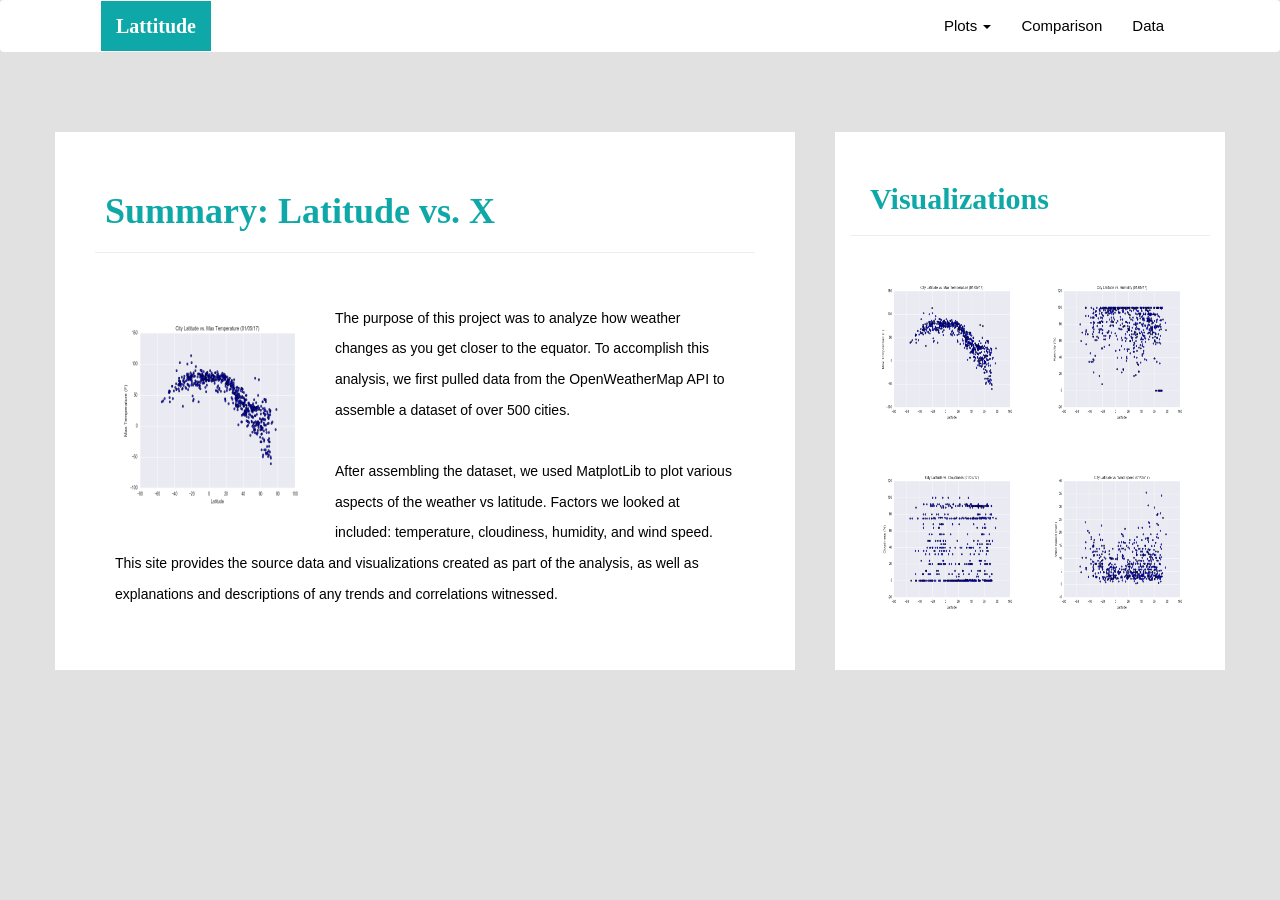
<file: index.html>
<!DOCTYPE html>
<html lang="en">
<head>
  <meta charset="UTF-8">
  <meta name="viewport" content="width=device-width, initial-scale=1">
  <title>Bootstrap Visualization Dashboard</title>
  <link rel="stylesheet" href = "https://maxcdn.bootstrapcdn.com/bootstrap/3.3.7/css/bootstrap.min.css">
  <link rel="stylesheet" href = "styles.css">
</head>

<body>
        <nav class="navbar navbar-expand-lg">
                <div class="container-fluid">
                  <div class="navbar-header">
                    <a class="navbar-brand" href="index.html">Lattitude</a>
                  </div>
                    <ul class="nav navbar-nav navbar-right">
                      <li class="dropdown">
                        <a href="#" class="dropdown-toggle" data-toggle="dropdown" role="button" aria-haspopup="true" aria-expanded="false">Plots <span class="caret"></span></a>
                        <ul class="dropdown-menu">
                          <li><a href="maxtemp.html">Max Temperature</a></li>
                          <li><a href="humidity.html">Humidity</a></li>
                          <li><a href="cloudiness.html">Cloudiness</a></li>
                          <li><a href="windspeed.html">Wind Speed</a></li>
                        </ul>
                      </li>
                      <li><a href="comparison.html">Comparison</a></li>
                      <li><a href="data.html">Data</a></li>
                    </ul>
                  </div>
                </div>
        </nav>
        <br>
        <br>
        <br>

        <div class="container">
            <div class="row">
                <div class="col-lg-8 col-sm-12">
                    <h1>Summary: Latitude vs. X</h1>
                    <hr>
                    <br>
                    <img src="assets/images/Fig1.png" alt="maxtemp" height="200" width="200" align = "left">
                    <p>The purpose of this project was to analyze how weather changes as you get closer to the equator. To accomplish this analysis,
                    we first pulled data from the OpenWeatherMap API to assemble a dataset of over 500 cities.
                    </p>
                    <p>After assembling the dataset, we used MatplotLib to plot various aspects of the weather vs latitude.  Factors we looked at included:
                    temperature, cloudiness, humidity, and wind speed.  This site provides the source data and visualizations created as part of the 
                    analysis, as well as explanations and descriptions of any trends and correlations witnessed.
                    </p>
                </div>
                <div class="col-md-4 col-sm-12">
                    <h2>Visualizations</h2>
                    <hr>
                        <div class= "col-md-6 col-sm-3">
                            <img id ="Fig1" src="assets/images/Fig1.png" alt="maxtemp" height="150" width="150"> 
                        </div> 
                        <div class= "col-md-6 col-sm-3">
                            <img id ="Fig2" src="assets/images/Fig2.png" alt="humidity" height="150" width="150">
                        </div> 
                        <div class= "col-md-6 col-sm-3">
                            <img id = "Fig3" src="assets/images/Fig3.png" alt="cloudiness" height="150" width="150">
                        </div> 
                        <div class= "col-md-6 col-sm-3">
                            <img id = "Fig4" src="assets/images/Fig4.png" alt="windspeed" height="150" width="150">
                        </div> 
                </div>
            </div>
        </div>
</body>
    <script src="https://cdnjs.cloudflare.com/ajax/libs/jquery/3.3.1/jquery.min.js"></script>
    <script src="https://cdnjs.cloudflare.com/ajax/libs/twitter-bootstrap/3.3.7/js/bootstrap.min.js"></script>
</html>
</file>
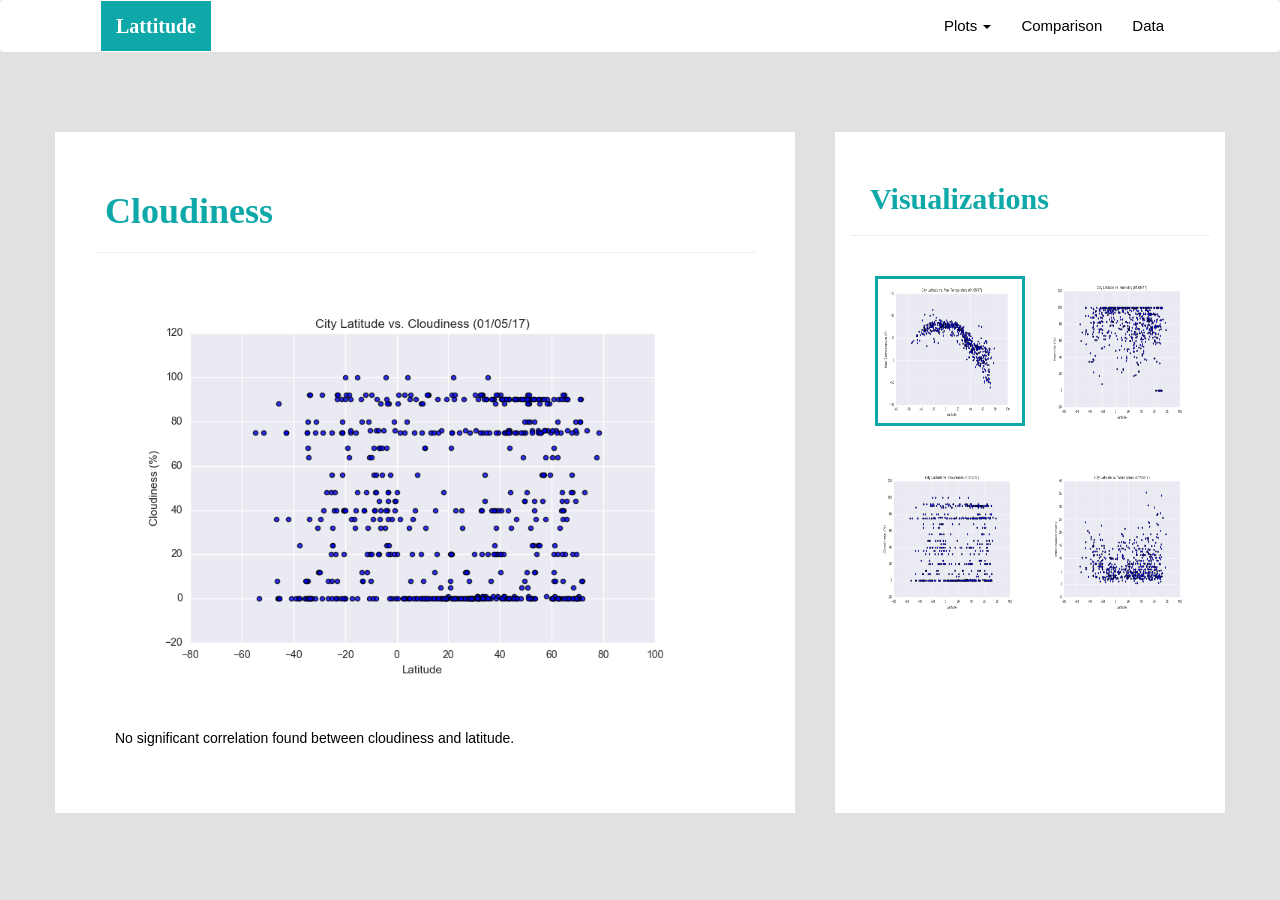
<file: cloudiness.html>
<!DOCTYPE html>
<html lang="en">
<head>
  <meta charset="UTF-8">
  <meta name="viewport" content="width=device-width, initial-scale=1">
  <title>Bootstrap Visualization Dashboard</title>
  <link rel="stylesheet" href = "https://maxcdn.bootstrapcdn.com/bootstrap/3.3.7/css/bootstrap.min.css">
  <link rel="stylesheet" href = "styles.css">
</head>

<body>
        <nav class="navbar navbar-expand-lg">
                <div class="container-fluid">
                  <div class="navbar-header">
                    <a class="navbar-brand" href="index.html">Lattitude</a>
                  </div>
                    <ul class="nav navbar-nav navbar-right">
                      <li class="dropdown">
                        <a href="#" class="dropdown-toggle" data-toggle="dropdown" role="button" aria-haspopup="true" aria-expanded="false">Plots <span class="caret"></span></a>
                        <ul class="dropdown-menu">
                          <li><a href="maxtemp.html">Max Temperature</a></li>
                          <li><a href="humidity.html">Humidity</a></li>
                          <li><a href="cloudiness.html">Cloudiness</a></li>
                          <li><a href="windspeed.html">Wind Speed</a></li>
                        </ul>
                      </li>
                      <li><a href="comparison.html">Comparison</a></li>
                      <li><a href="data.html">Data</a></li>
                    </ul>
                  </div>
                </div>
        </nav>
    <br>
    <br>
    <br>
    
    <div class="container">
      <div class="row">
        <div class="col-lg-8 col-sm-12">
          <h1>Cloudiness</h1>
          <hr>
            <img src="assets/images/Fig3.png" alt="cloudiness" height="400" width="600" align="center">
          <p>No significant correlation found between cloudiness and latitude.
          </p>
        </div>
        <div class="col-md-4 col-sm-12">
            <h2>Visualizations</h2>
            <hr>
                    <div class= "col-md-6 col-sm-3">
                        <img class ="boxx" id = "Fig1" src="assets/images/Fig1.png" alt="maxtemp" height="150" width="150"> 
                    </div> 
                    <div class= "col-md-6 col-sm-3">
                        <img id ="Fig2" src="assets/images/Fig2.png" alt="humidity" height="150" width="150">
                    </div> 
                    <div class= "col-md-6 col-sm-3">
                        <img id = "Fig3" src="assets/images/Fig3.png" alt="cloudiness" height="150" width="150">
                    </div> 
                    <div class= "col-md-6 col-sm-3">
                        <img id = "Fig4" src="assets/images/Fig4.png" alt="windspeed" height="150" width="150">
                    </div> 
                </div>
            </div>
        </div>
    </div>
</body>
  <script src="https://cdnjs.cloudflare.com/ajax/libs/jquery/3.3.1/jquery.min.js"></script>
  <script src="https://cdnjs.cloudflare.com/ajax/libs/twitter-bootstrap/3.3.7/js/bootstrap.min.js"></script>
</html>
</file>
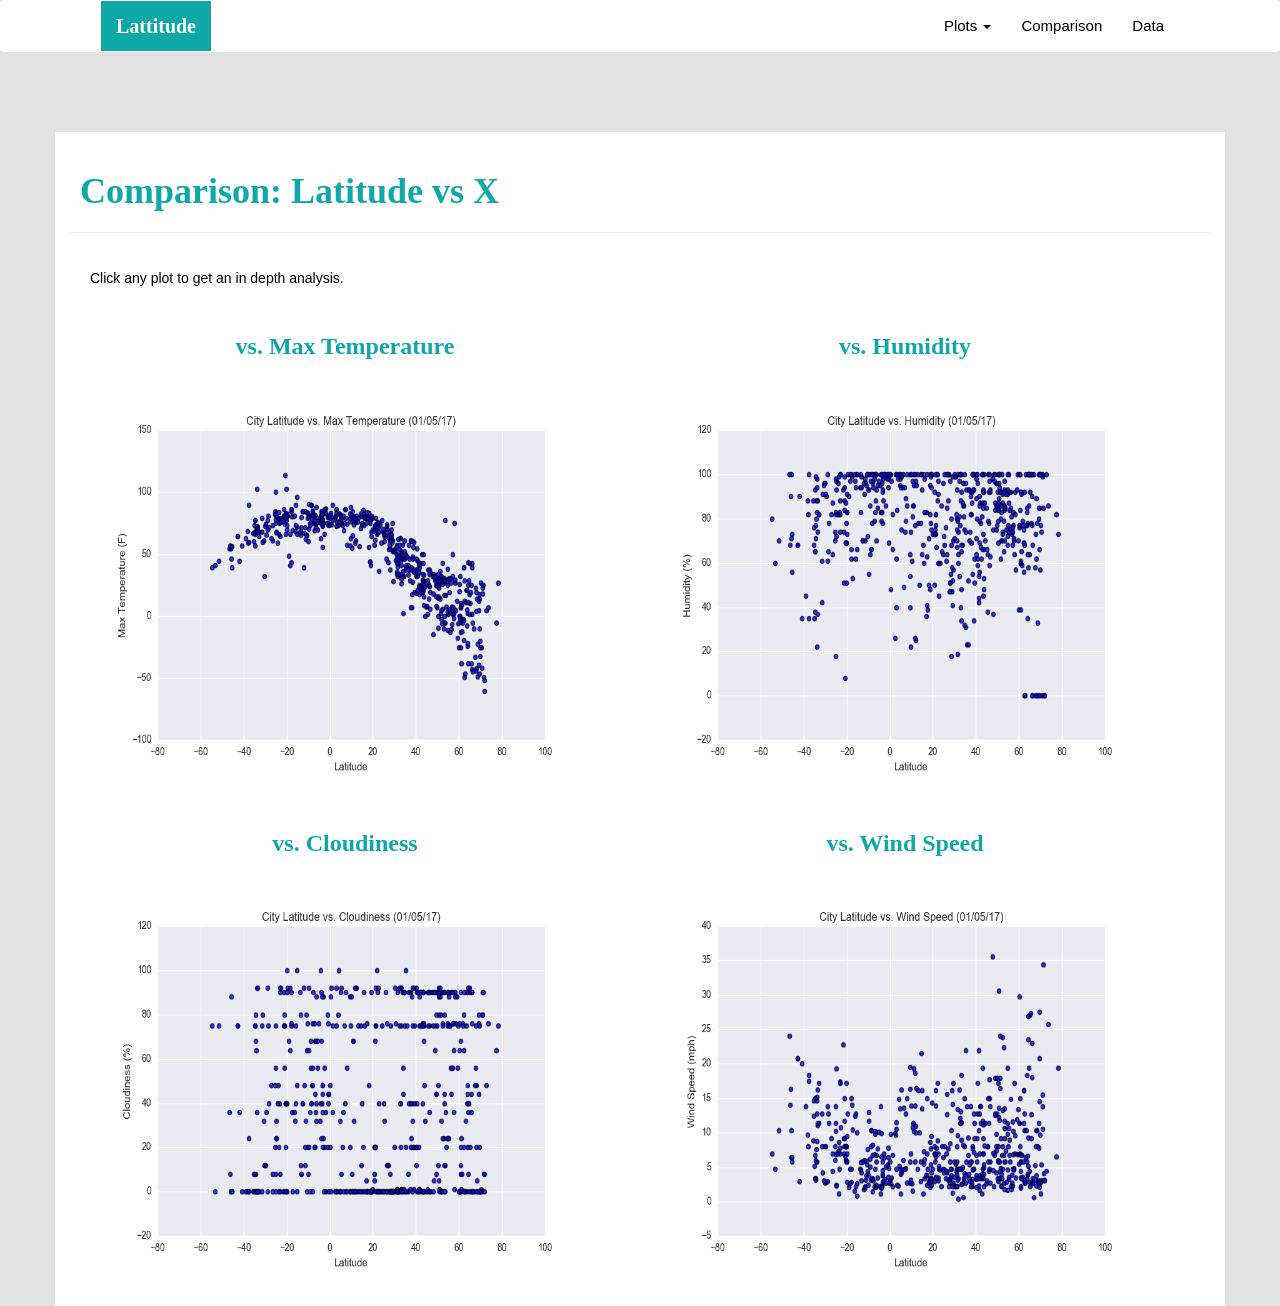
<file: comparison.html>
<!DOCTYPE html>
<html lang="en">
<head>
  <meta charset="UTF-8">
  <meta name="viewport" content="width=device-width, initial-scale=1">
  <title>Bootstrap Visualization Dashboard</title>
  <link rel="stylesheet" href = "https://maxcdn.bootstrapcdn.com/bootstrap/3.3.7/css/bootstrap.min.css">
  <link rel="stylesheet" href = "styles.css">
</head>

<body>
        <nav class="navbar navbar-expand-lg">
                <div class="container-fluid">
                  <div class="navbar-header">
                    <a class="navbar-brand" href="index.html">Lattitude</a>
                  </div>
                    <ul class="nav navbar-nav navbar-right">
                      <li class="dropdown">
                        <a href="#" class="dropdown-toggle" data-toggle="dropdown" role="button" aria-haspopup="true" aria-expanded="false">Plots <span class="caret"></span></a>
                        <ul class="dropdown-menu">
                          <li><a href="maxtemp.html">Max Temperature</a></li>
                          <li><a href="humidity.html">Humidity</a></li>
                          <li><a href="cloudiness.html">Cloudiness</a></li>
                          <li><a href="windspeed.html">Wind Speed</a></li>
                        </ul>
                      </li>
                      <li><a href="comparison.html">Comparison</a></li>
                      <li><a href="data.html">Data</a></li>
                    </ul>
                  </div>
                </div>
        </nav>
    <br>
    <br>
    <br>
        <div class="container">
                <br>
                <h1>Comparison: Latitude vs X</h1> 
                <hr>
                <p>Click any plot to get an in depth analysis.</p>
                  <div class="col-md-6 col-sm-12">
                    <div class="image-box">
                      <h3>vs. Max Temperature</h3>
                      <a href="maxtemp.html"><img id ="Fig1" src="assets/images/Fig1.png" alt="maxtemp" height="400" width="500"></a>
                    </div>
                  </div>
                  <div class="col-md-6 col-sm-12">
                    <div class="image-box">
                      <h3>vs. Humidity</h3>
                      <a href="humidity.html"><img id ="Fig2" src="assets/images/Fig2.png" alt="humidity" height="400" width="500"></a>
                    </div>
                  </div>
                <br/>
                  <div class="col-md-6 col-sm-12">
                    <div class="image-box">
                      <h3>vs. Cloudiness</h3>
                      <a href="cloudiness.html"><img id = "Fig3" src="assets/images/Fig3.png" alt="cloudiness" height="400" width="500"></a>
                    </div>
                  </div>
                  <div class="col-md-6 col-sm-12">
                    <div class="image-box">
                      <h3>vs. Wind Speed</h3>
                      <a href="windspeed.html"><img id = "Fig4" src="assets/images/Fig4.png" alt="windspeed" height="400" width="500"></a>
                    </div>
                  </div>
        </div>
</body>
  <script src="https://cdnjs.cloudflare.com/ajax/libs/jquery/3.3.1/jquery.min.js"></script>
  <script src="https://cdnjs.cloudflare.com/ajax/libs/twitter-bootstrap/3.3.7/js/bootstrap.min.js"></script>
</html>
</file>
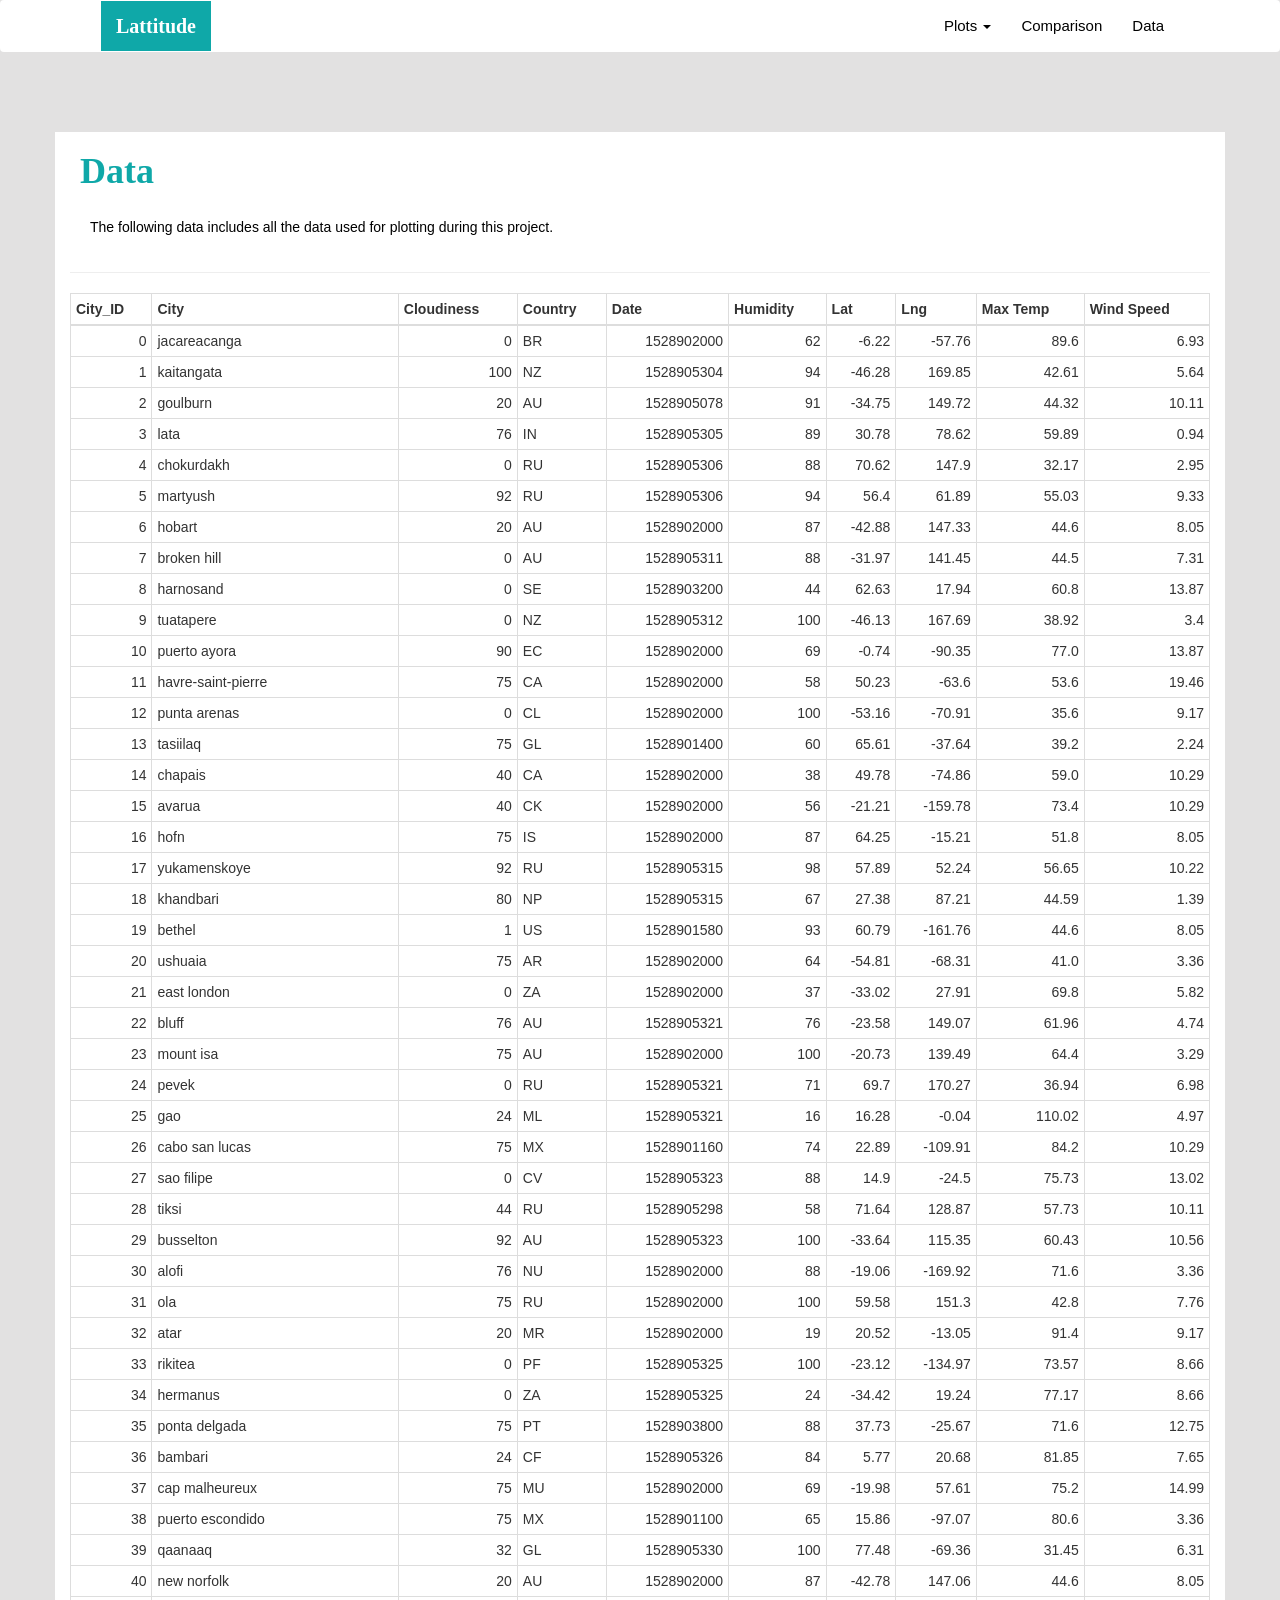
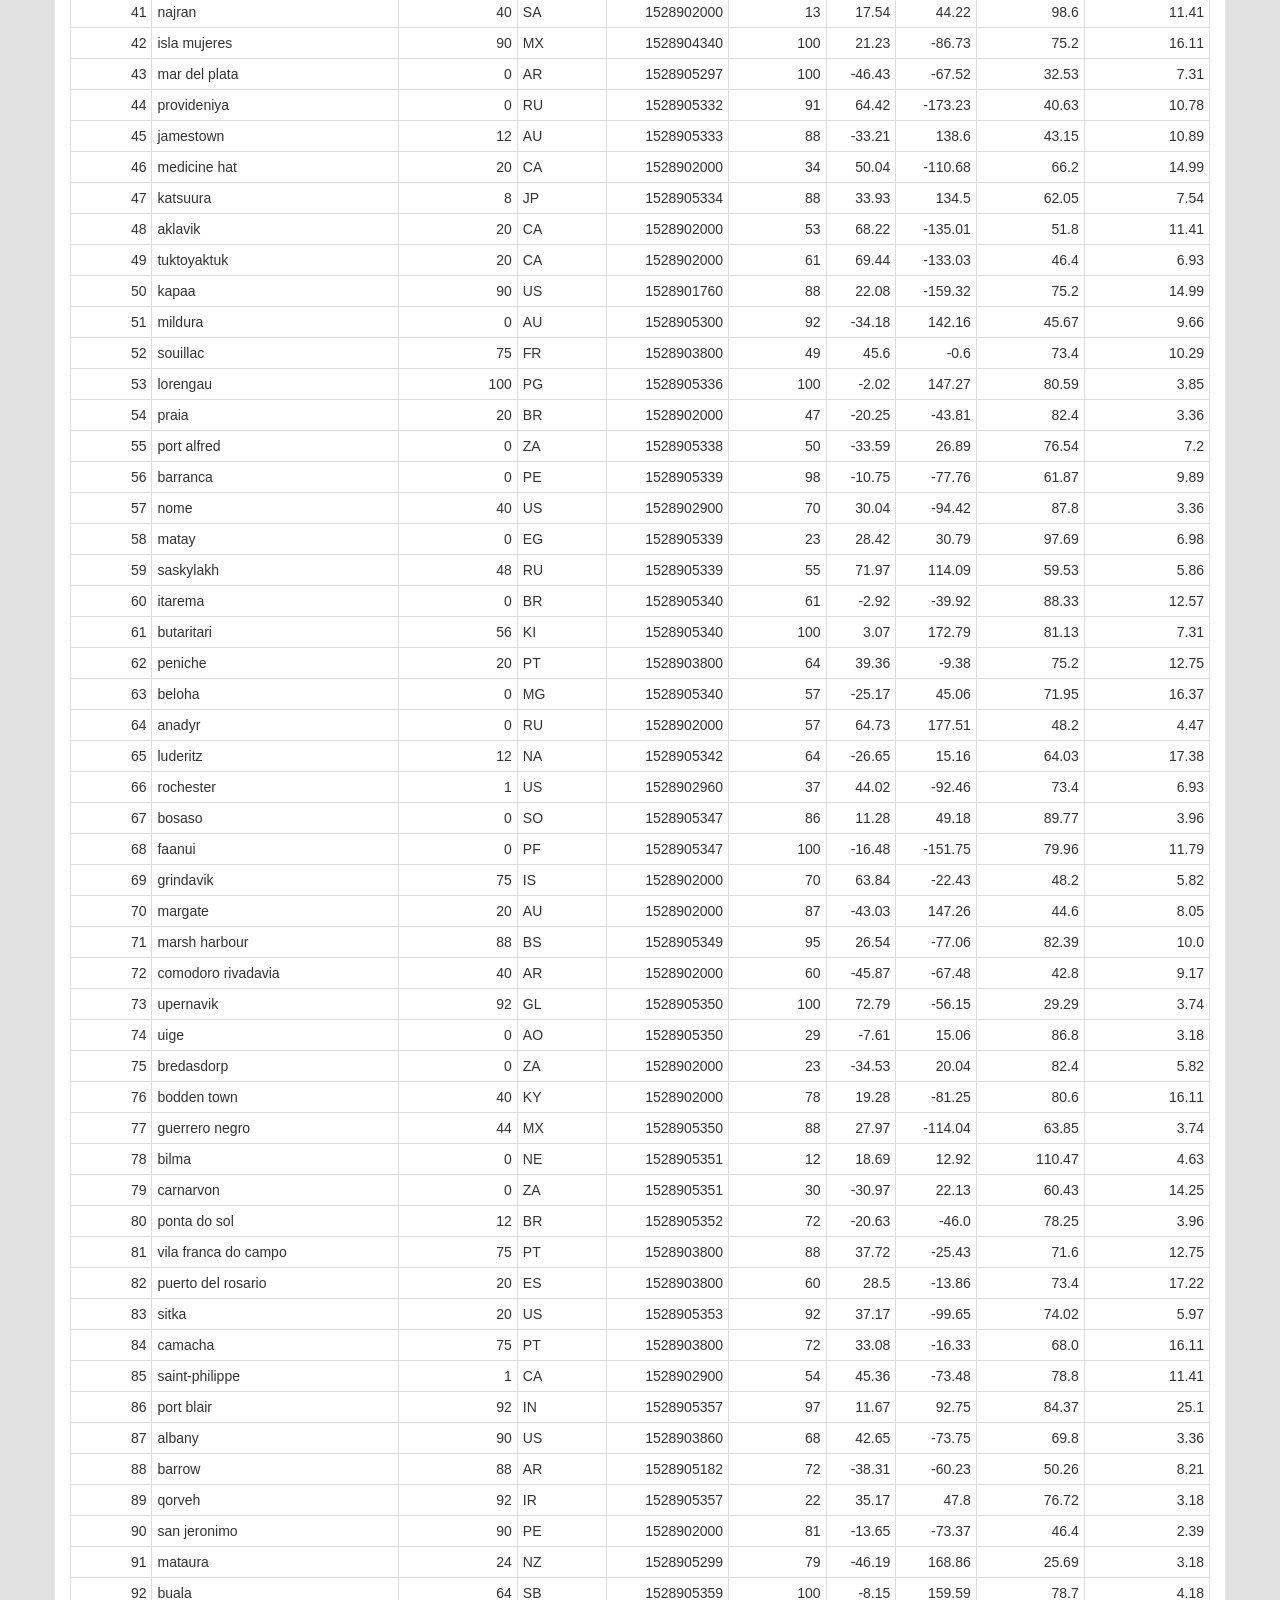
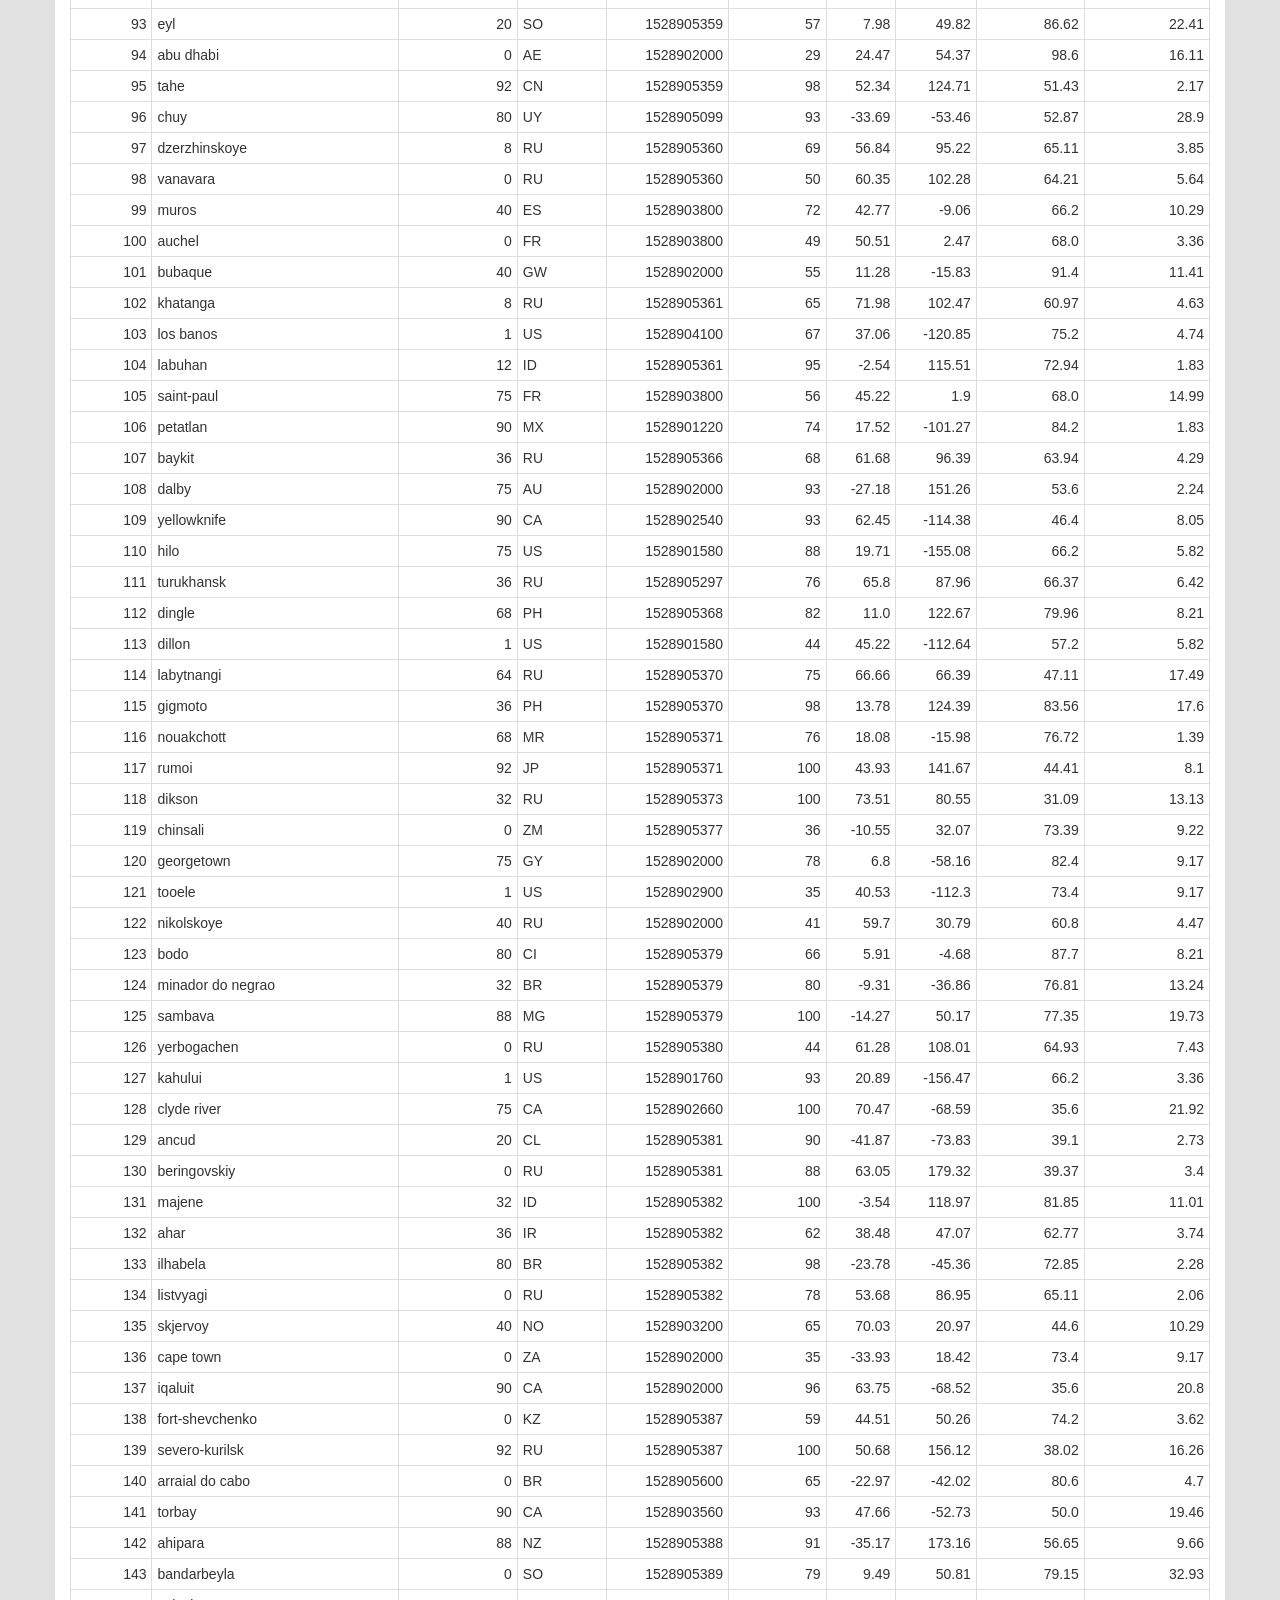
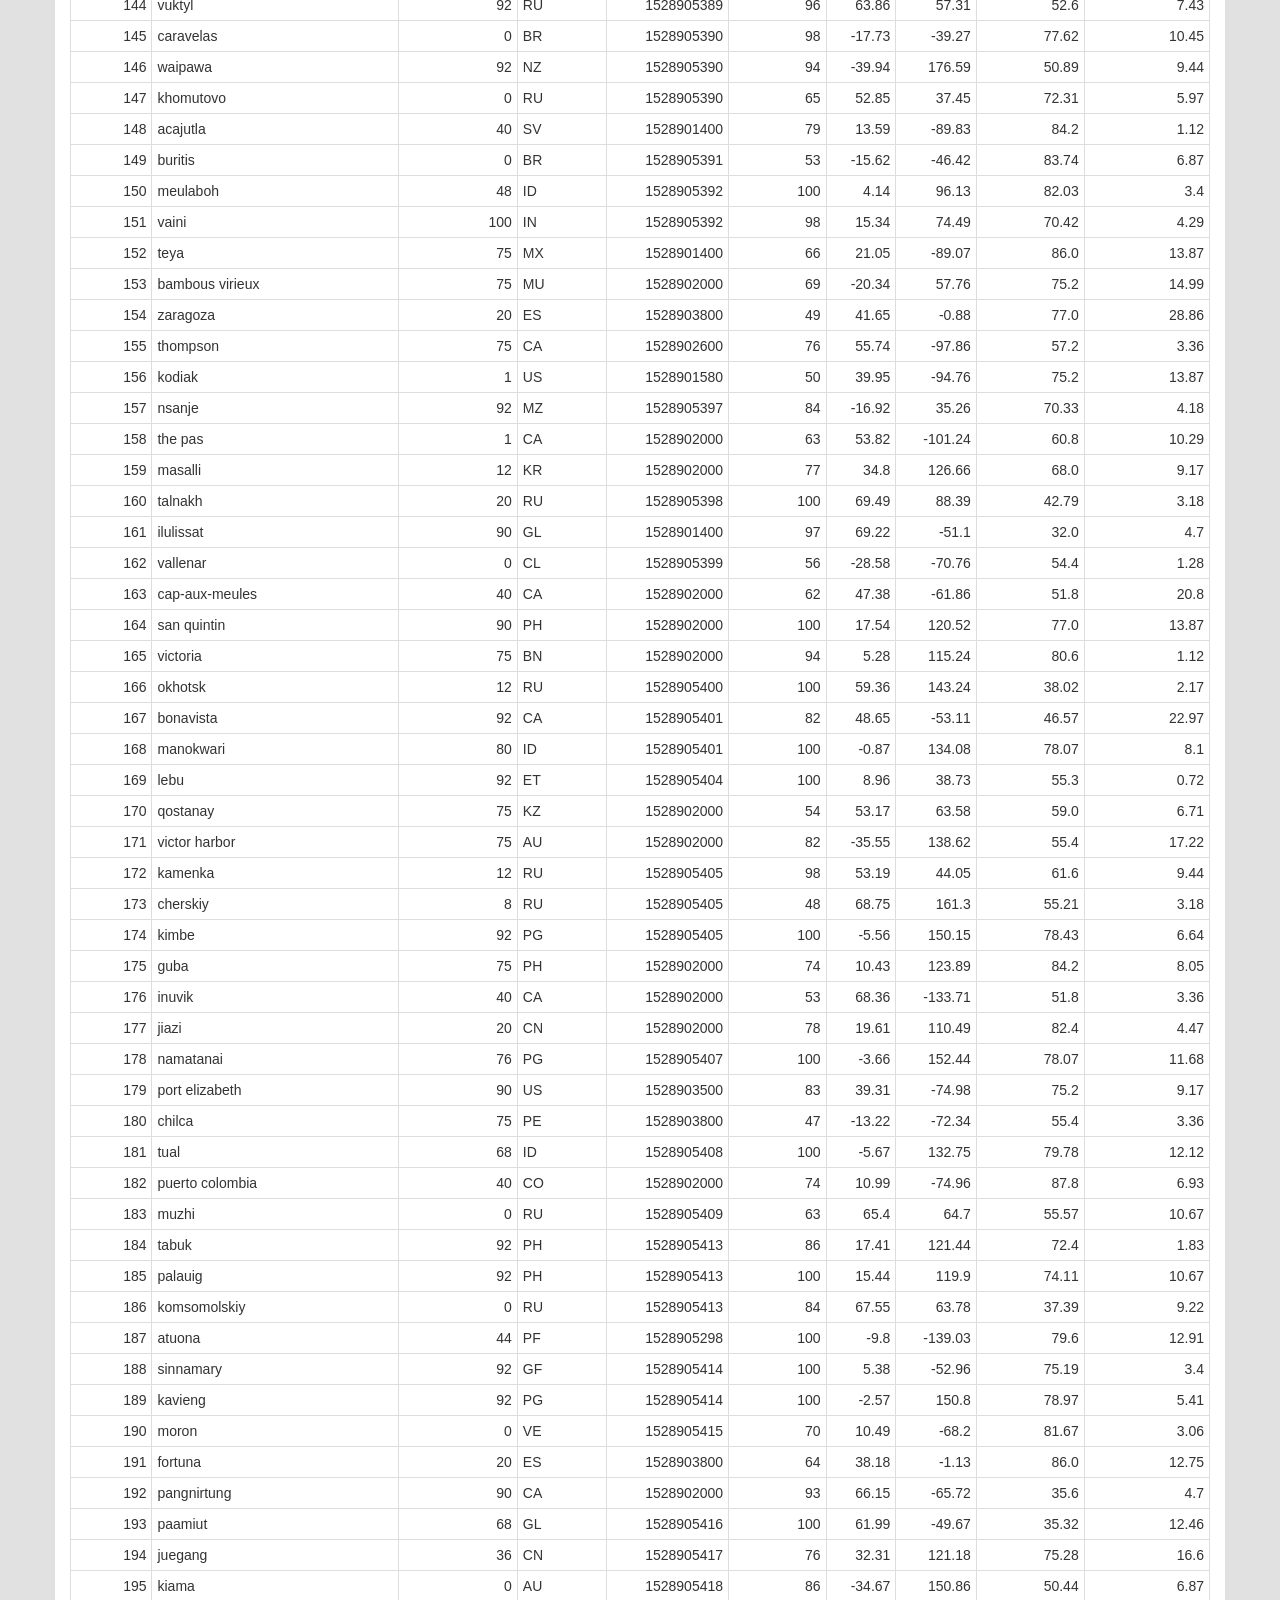
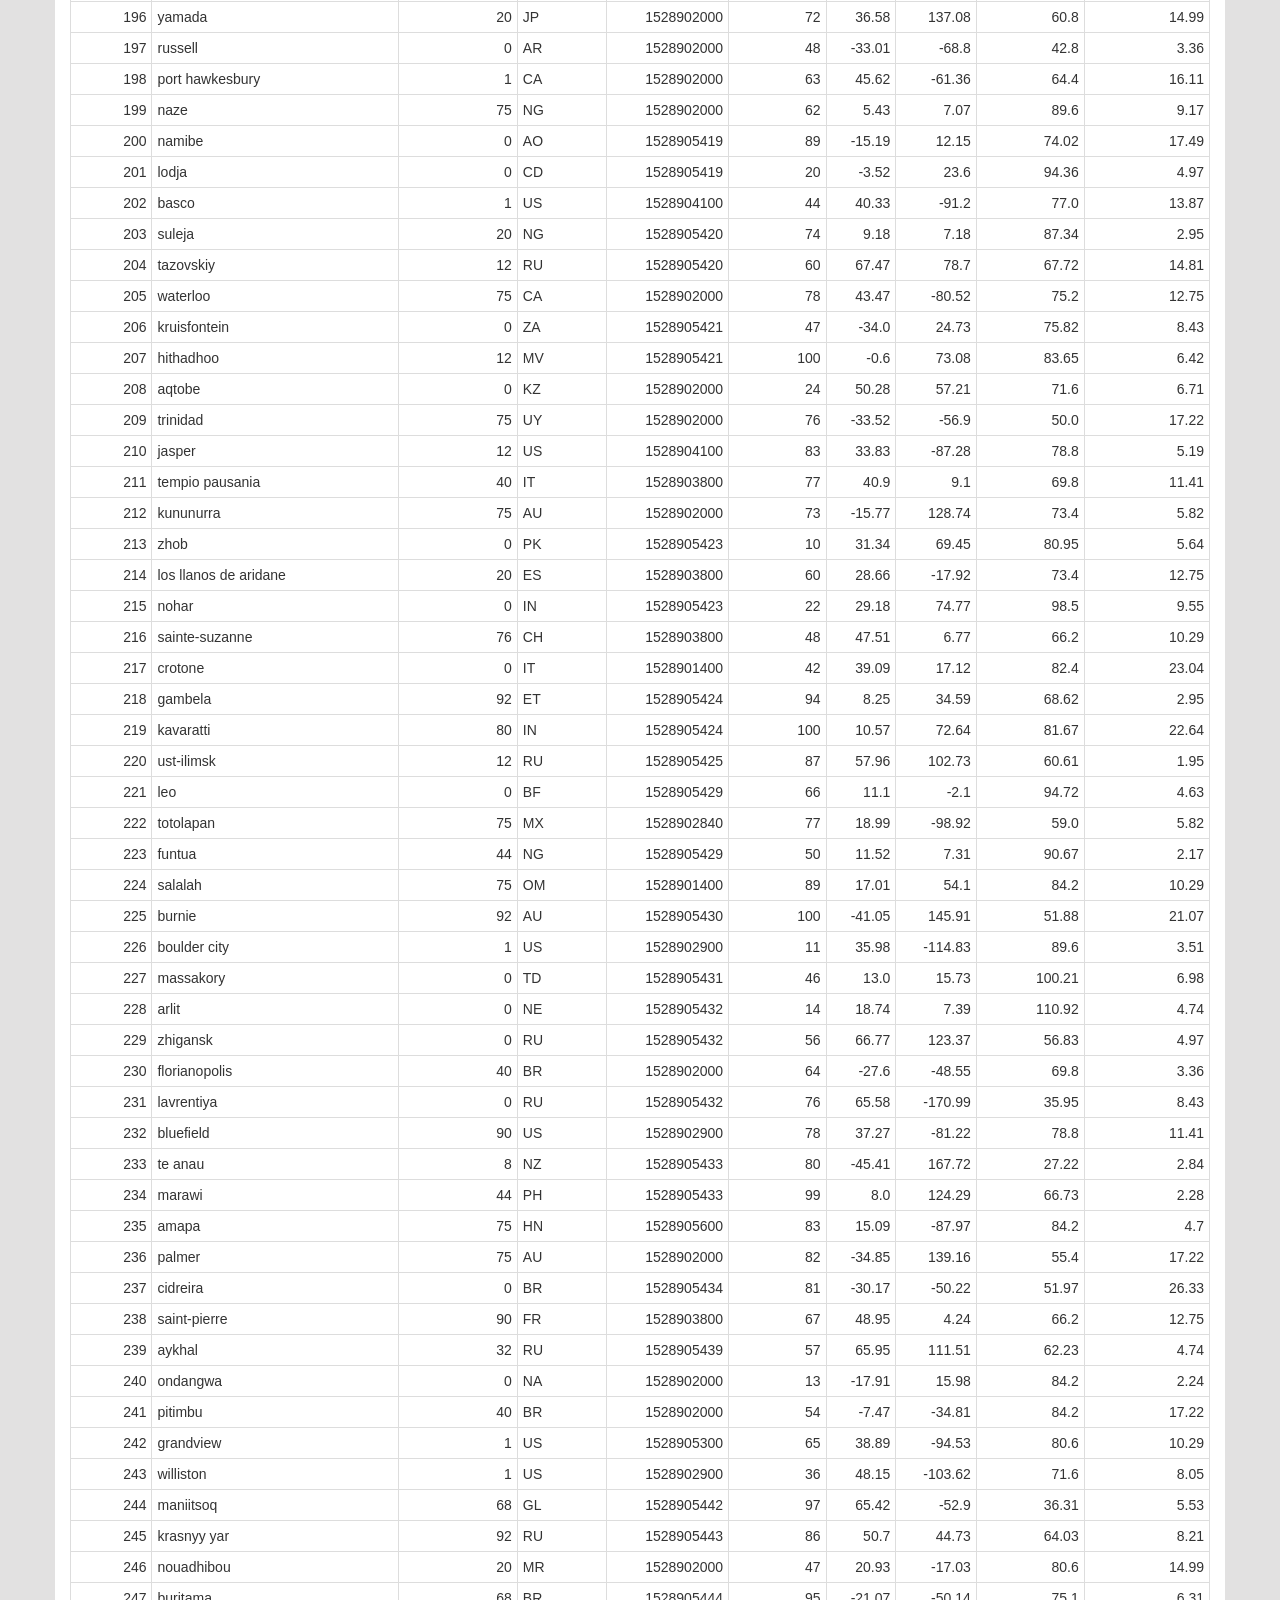
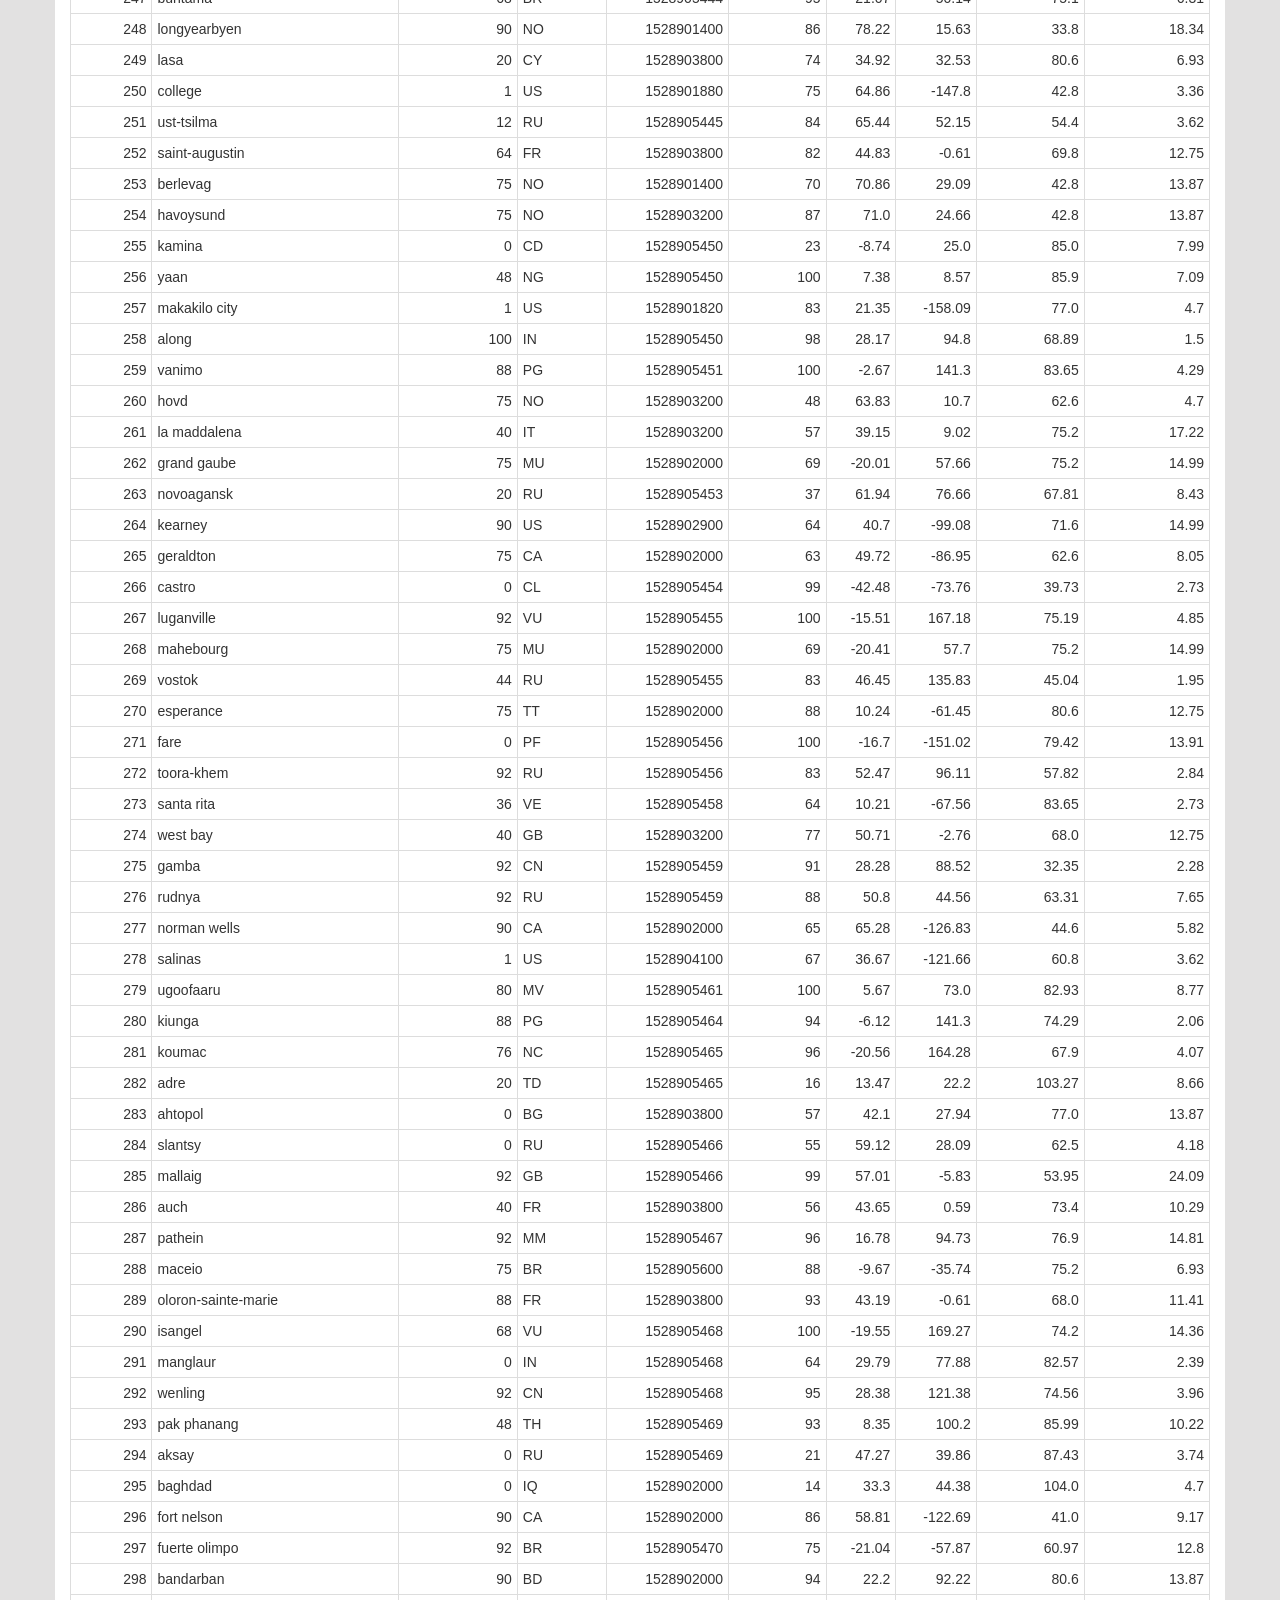
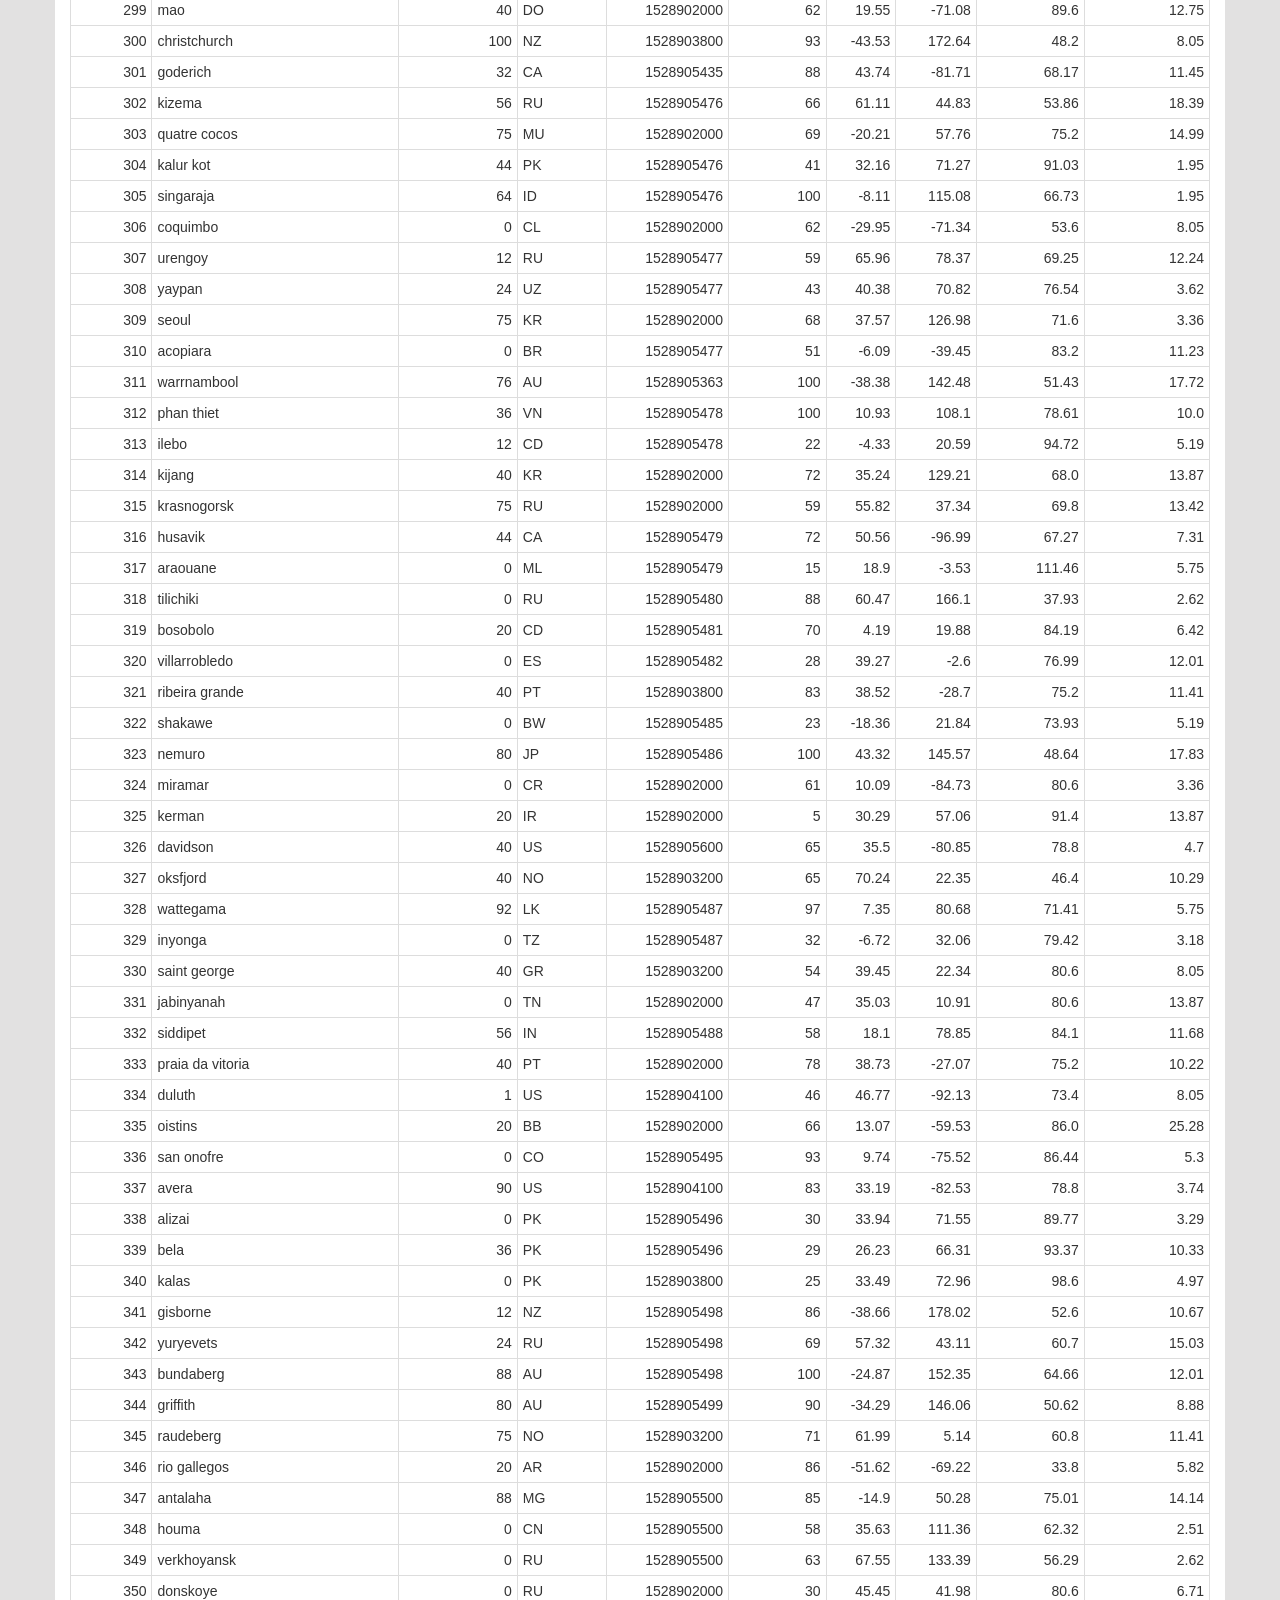
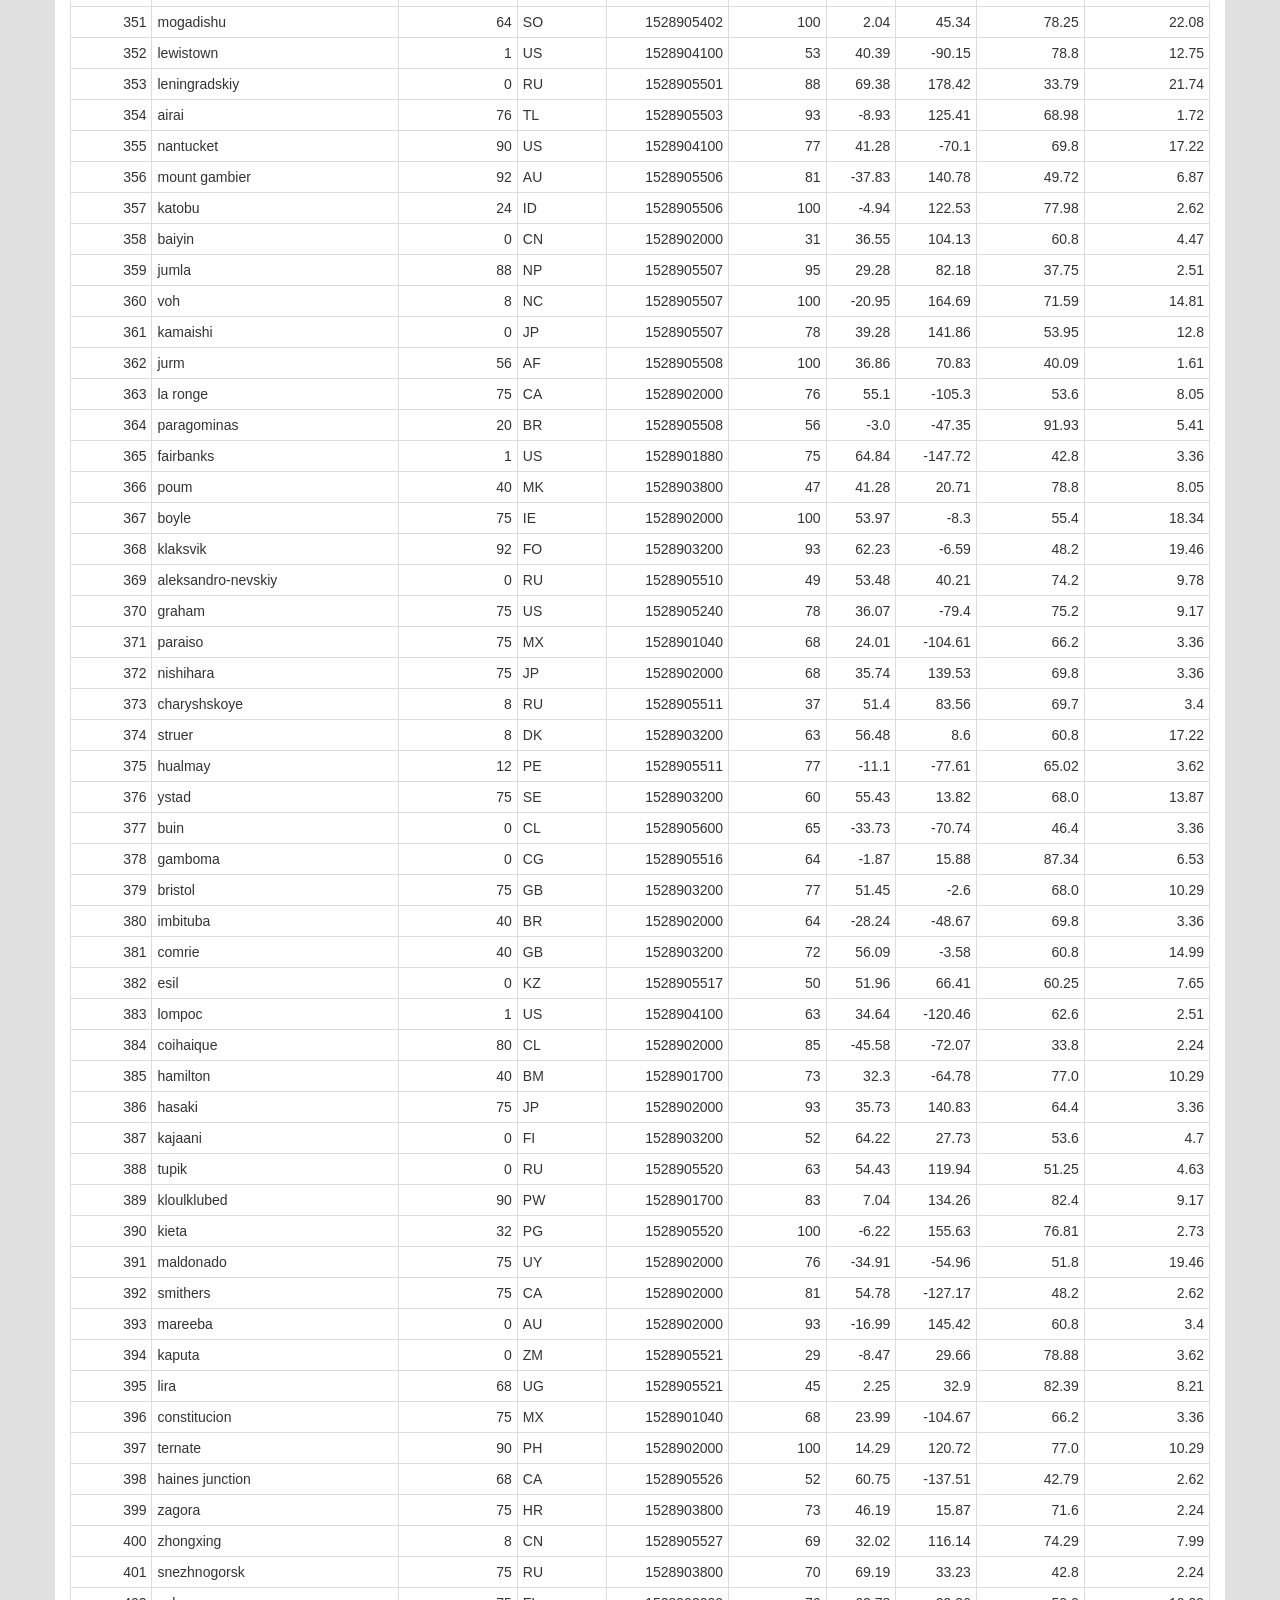
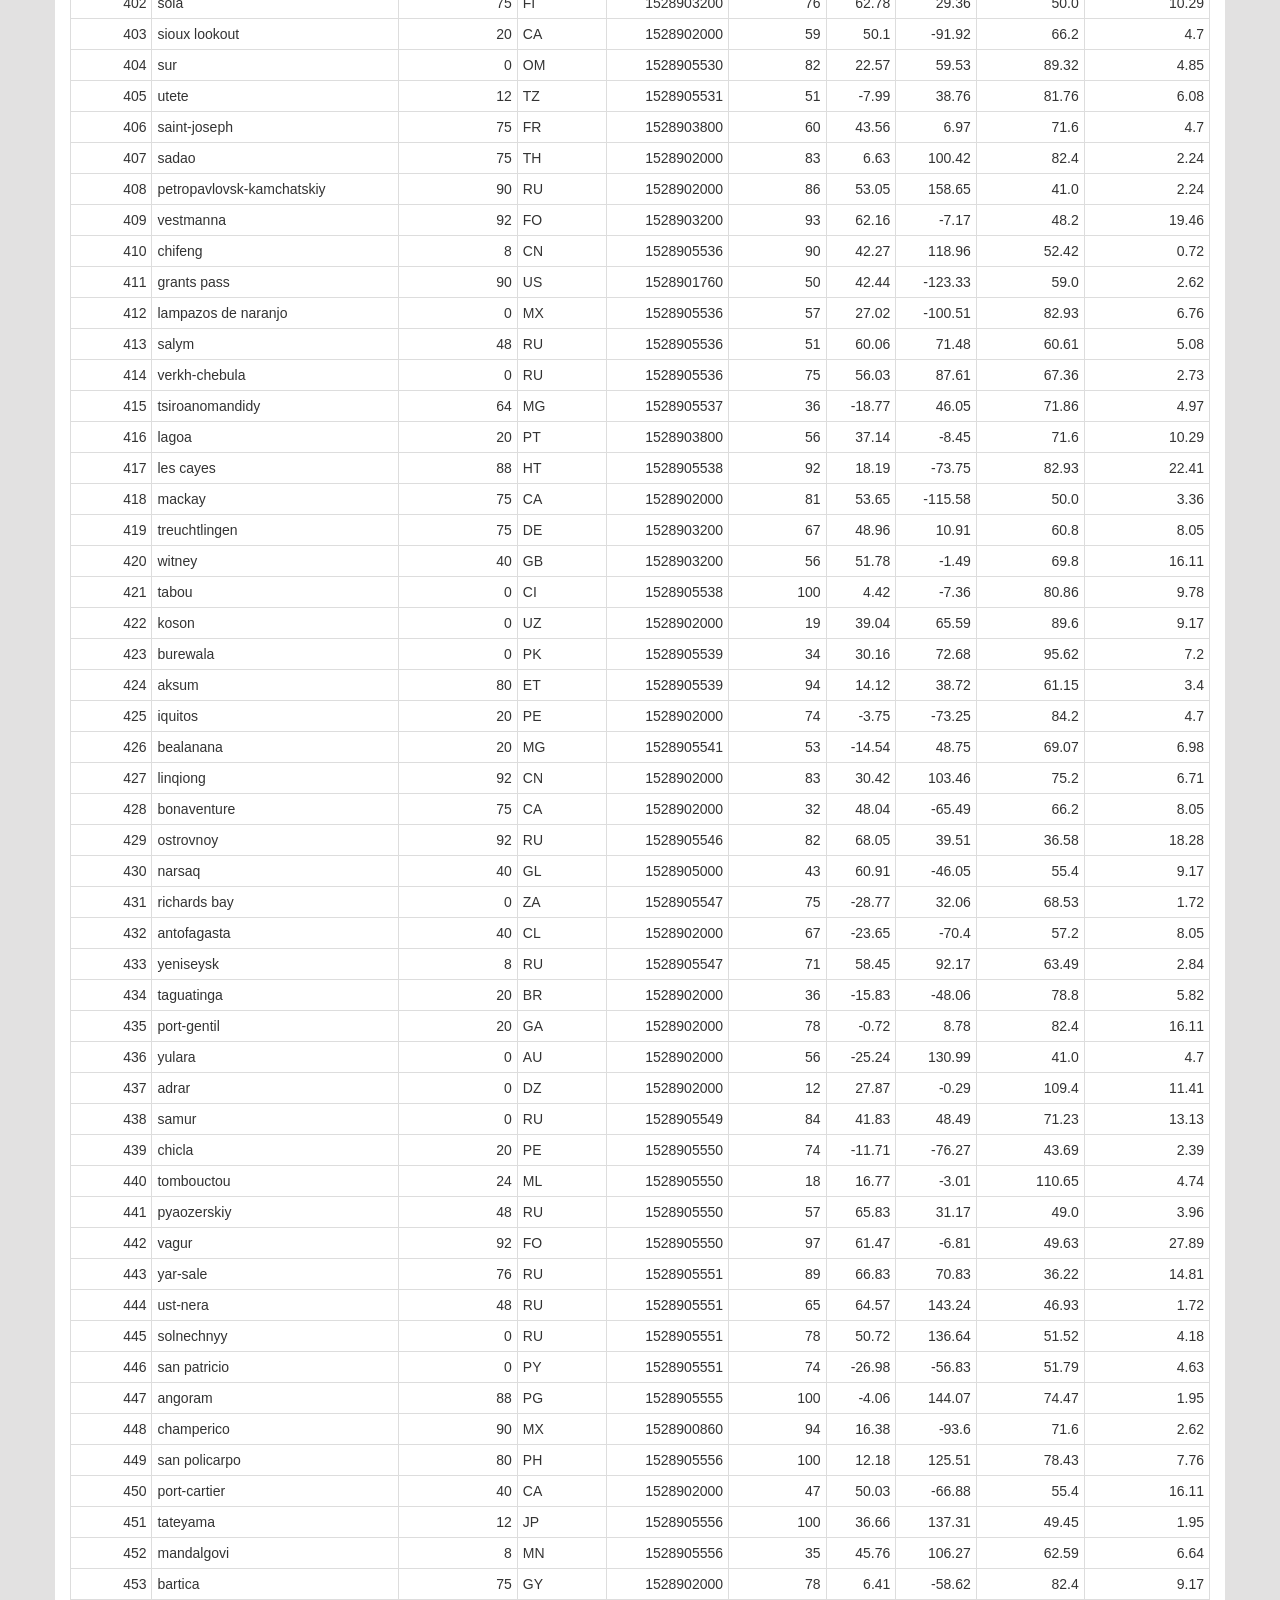
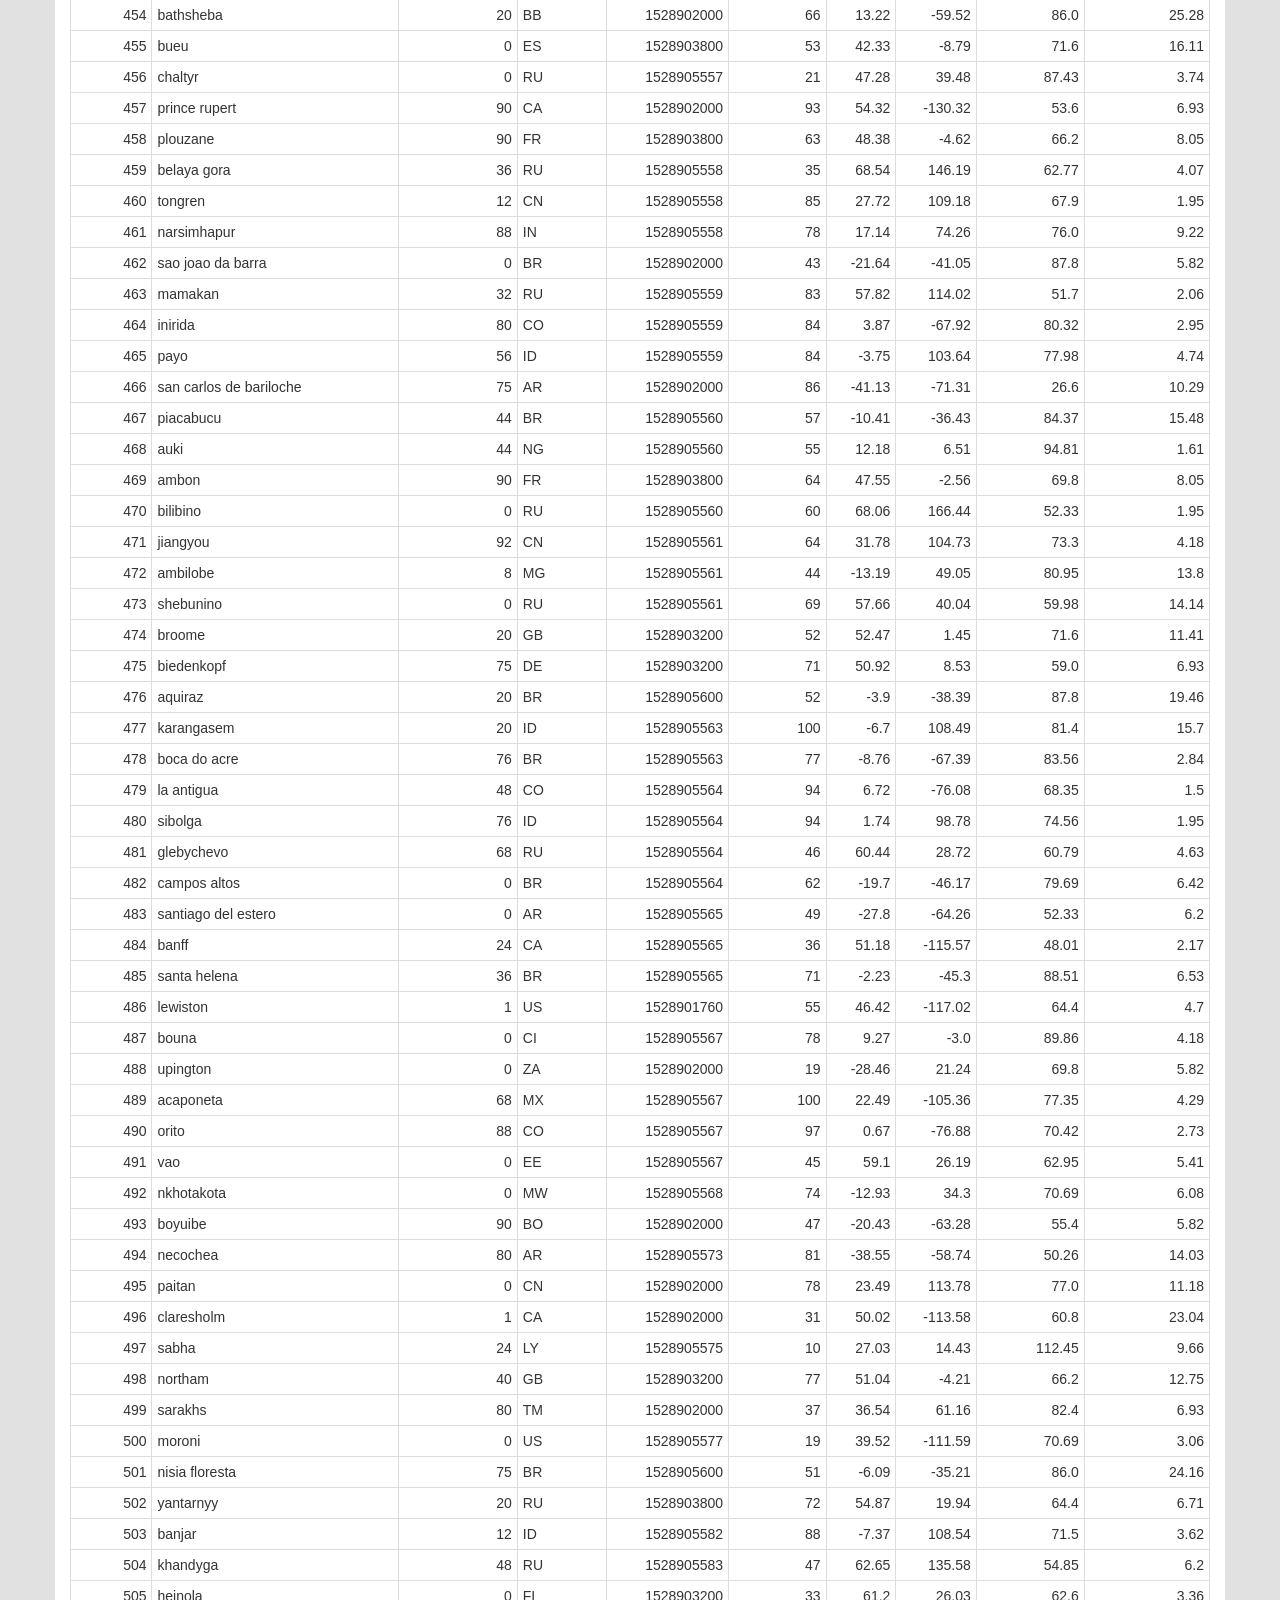
<file: data.html>
<!DOCTYPE html>
<html lang="en">
<head>
  <meta charset="UTF-8">
  <meta name="viewport" content="width=device-width, initial-scale=1">
  <title>Bootstrap Visualization Dashboard</title>
  <link rel="stylesheet" href = "https://maxcdn.bootstrapcdn.com/bootstrap/3.3.7/css/bootstrap.min.css">
  <link rel="stylesheet" href = "styles.css">
</head>

<body>
        <nav class="navbar navbar-expand-lg">
                <div class="container-fluid">
                  <div class="navbar-header">
                    <a class="navbar-brand" href="index.html">Lattitude</a>
                  </div>
                    <ul class="nav navbar-nav navbar-right">
                      <li class="dropdown">
                        <a href="#" class="dropdown-toggle" data-toggle="dropdown" role="button" aria-haspopup="true" aria-expanded="false">Plots <span class="caret"></span></a>
                        <ul class="dropdown-menu">
                          <li><a href="maxtemp.html">Max Temperature</a></li>
                          <li><a href="humidity.html">Humidity</a></li>
                          <li><a href="cloudiness.html">Cloudiness</a></li>
                          <li><a href="windspeed.html">Wind Speed</a></li>
                        </ul>
                      </li>
                      <li><a href="comparison.html">Comparison</a></li>
                      <li><a href="data.html">Data</a></li>
                    </ul>
                  </div>
                </div>
        </nav>
    <br>
    <br>
    <br>

    <div class="container">   
        <div class="title">
            <h1>Data</h1>
            <p>The following data includes all the data used for plotting during this project.</p>
            <hr>
      
    <div class="row">
      <div class="col-md-12 pad top">
          <div class="pull-center">
                <table class="table table-bordered table-hover table-condensed">
                        <thead><tr><th title="Field #1">City_ID</th>
                        <th title="Field #2">City</th>
                        <th title="Field #3">Cloudiness</th>
                        <th title="Field #4">Country</th>
                        <th title="Field #5">Date</th>
                        <th title="Field #6">Humidity</th>
                        <th title="Field #7">Lat</th>
                        <th title="Field #8">Lng</th>
                        <th title="Field #9">Max Temp</th>
                        <th title="Field #10">Wind Speed</th>
                        </tr></thead>
                        <tbody><tr>
                        <td align="right">0</td>
                        <td>jacareacanga</td>
                        <td align="right">0</td>
                        <td>BR</td>
                        <td align="right">1528902000</td>
                        <td align="right">62</td>
                        <td align="right">-6.22</td>
                        <td align="right">-57.76</td>
                        <td align="right">89.6</td>
                        <td align="right">6.93</td>
                        </tr>
                        <tr>
                        <td align="right">1</td>
                        <td>kaitangata</td>
                        <td align="right">100</td>
                        <td>NZ</td>
                        <td align="right">1528905304</td>
                        <td align="right">94</td>
                        <td align="right">-46.28</td>
                        <td align="right">169.85</td>
                        <td align="right">42.61</td>
                        <td align="right">5.64</td>
                        </tr>
                        <tr>
                        <td align="right">2</td>
                        <td>goulburn</td>
                        <td align="right">20</td>
                        <td>AU</td>
                        <td align="right">1528905078</td>
                        <td align="right">91</td>
                        <td align="right">-34.75</td>
                        <td align="right">149.72</td>
                        <td align="right">44.32</td>
                        <td align="right">10.11</td>
                        </tr>
                        <tr>
                        <td align="right">3</td>
                        <td>lata</td>
                        <td align="right">76</td>
                        <td>IN</td>
                        <td align="right">1528905305</td>
                        <td align="right">89</td>
                        <td align="right">30.78</td>
                        <td align="right">78.62</td>
                        <td align="right">59.89</td>
                        <td align="right">0.94</td>
                        </tr>
                        <tr>
                        <td align="right">4</td>
                        <td>chokurdakh</td>
                        <td align="right">0</td>
                        <td>RU</td>
                        <td align="right">1528905306</td>
                        <td align="right">88</td>
                        <td align="right">70.62</td>
                        <td align="right">147.9</td>
                        <td align="right">32.17</td>
                        <td align="right">2.95</td>
                        </tr>
                        <tr>
                        <td align="right">5</td>
                        <td>martyush</td>
                        <td align="right">92</td>
                        <td>RU</td>
                        <td align="right">1528905306</td>
                        <td align="right">94</td>
                        <td align="right">56.4</td>
                        <td align="right">61.89</td>
                        <td align="right">55.03</td>
                        <td align="right">9.33</td>
                        </tr>
                        <tr>
                        <td align="right">6</td>
                        <td>hobart</td>
                        <td align="right">20</td>
                        <td>AU</td>
                        <td align="right">1528902000</td>
                        <td align="right">87</td>
                        <td align="right">-42.88</td>
                        <td align="right">147.33</td>
                        <td align="right">44.6</td>
                        <td align="right">8.05</td>
                        </tr>
                        <tr>
                        <td align="right">7</td>
                        <td>broken hill</td>
                        <td align="right">0</td>
                        <td>AU</td>
                        <td align="right">1528905311</td>
                        <td align="right">88</td>
                        <td align="right">-31.97</td>
                        <td align="right">141.45</td>
                        <td align="right">44.5</td>
                        <td align="right">7.31</td>
                        </tr>
                        <tr>
                        <td align="right">8</td>
                        <td>harnosand</td>
                        <td align="right">0</td>
                        <td>SE</td>
                        <td align="right">1528903200</td>
                        <td align="right">44</td>
                        <td align="right">62.63</td>
                        <td align="right">17.94</td>
                        <td align="right">60.8</td>
                        <td align="right">13.87</td>
                        </tr>
                        <tr>
                        <td align="right">9</td>
                        <td>tuatapere</td>
                        <td align="right">0</td>
                        <td>NZ</td>
                        <td align="right">1528905312</td>
                        <td align="right">100</td>
                        <td align="right">-46.13</td>
                        <td align="right">167.69</td>
                        <td align="right">38.92</td>
                        <td align="right">3.4</td>
                        </tr>
                        <tr>
                        <td align="right">10</td>
                        <td>puerto ayora</td>
                        <td align="right">90</td>
                        <td>EC</td>
                        <td align="right">1528902000</td>
                        <td align="right">69</td>
                        <td align="right">-0.74</td>
                        <td align="right">-90.35</td>
                        <td align="right">77.0</td>
                        <td align="right">13.87</td>
                        </tr>
                        <tr>
                        <td align="right">11</td>
                        <td>havre-saint-pierre</td>
                        <td align="right">75</td>
                        <td>CA</td>
                        <td align="right">1528902000</td>
                        <td align="right">58</td>
                        <td align="right">50.23</td>
                        <td align="right">-63.6</td>
                        <td align="right">53.6</td>
                        <td align="right">19.46</td>
                        </tr>
                        <tr>
                        <td align="right">12</td>
                        <td>punta arenas</td>
                        <td align="right">0</td>
                        <td>CL</td>
                        <td align="right">1528902000</td>
                        <td align="right">100</td>
                        <td align="right">-53.16</td>
                        <td align="right">-70.91</td>
                        <td align="right">35.6</td>
                        <td align="right">9.17</td>
                        </tr>
                        <tr>
                        <td align="right">13</td>
                        <td>tasiilaq</td>
                        <td align="right">75</td>
                        <td>GL</td>
                        <td align="right">1528901400</td>
                        <td align="right">60</td>
                        <td align="right">65.61</td>
                        <td align="right">-37.64</td>
                        <td align="right">39.2</td>
                        <td align="right">2.24</td>
                        </tr>
                        <tr>
                        <td align="right">14</td>
                        <td>chapais</td>
                        <td align="right">40</td>
                        <td>CA</td>
                        <td align="right">1528902000</td>
                        <td align="right">38</td>
                        <td align="right">49.78</td>
                        <td align="right">-74.86</td>
                        <td align="right">59.0</td>
                        <td align="right">10.29</td>
                        </tr>
                        <tr>
                        <td align="right">15</td>
                        <td>avarua</td>
                        <td align="right">40</td>
                        <td>CK</td>
                        <td align="right">1528902000</td>
                        <td align="right">56</td>
                        <td align="right">-21.21</td>
                        <td align="right">-159.78</td>
                        <td align="right">73.4</td>
                        <td align="right">10.29</td>
                        </tr>
                        <tr>
                        <td align="right">16</td>
                        <td>hofn</td>
                        <td align="right">75</td>
                        <td>IS</td>
                        <td align="right">1528902000</td>
                        <td align="right">87</td>
                        <td align="right">64.25</td>
                        <td align="right">-15.21</td>
                        <td align="right">51.8</td>
                        <td align="right">8.05</td>
                        </tr>
                        <tr>
                        <td align="right">17</td>
                        <td>yukamenskoye</td>
                        <td align="right">92</td>
                        <td>RU</td>
                        <td align="right">1528905315</td>
                        <td align="right">98</td>
                        <td align="right">57.89</td>
                        <td align="right">52.24</td>
                        <td align="right">56.65</td>
                        <td align="right">10.22</td>
                        </tr>
                        <tr>
                        <td align="right">18</td>
                        <td>khandbari</td>
                        <td align="right">80</td>
                        <td>NP</td>
                        <td align="right">1528905315</td>
                        <td align="right">67</td>
                        <td align="right">27.38</td>
                        <td align="right">87.21</td>
                        <td align="right">44.59</td>
                        <td align="right">1.39</td>
                        </tr>
                        <tr>
                        <td align="right">19</td>
                        <td>bethel</td>
                        <td align="right">1</td>
                        <td>US</td>
                        <td align="right">1528901580</td>
                        <td align="right">93</td>
                        <td align="right">60.79</td>
                        <td align="right">-161.76</td>
                        <td align="right">44.6</td>
                        <td align="right">8.05</td>
                        </tr>
                        <tr>
                        <td align="right">20</td>
                        <td>ushuaia</td>
                        <td align="right">75</td>
                        <td>AR</td>
                        <td align="right">1528902000</td>
                        <td align="right">64</td>
                        <td align="right">-54.81</td>
                        <td align="right">-68.31</td>
                        <td align="right">41.0</td>
                        <td align="right">3.36</td>
                        </tr>
                        <tr>
                        <td align="right">21</td>
                        <td>east london</td>
                        <td align="right">0</td>
                        <td>ZA</td>
                        <td align="right">1528902000</td>
                        <td align="right">37</td>
                        <td align="right">-33.02</td>
                        <td align="right">27.91</td>
                        <td align="right">69.8</td>
                        <td align="right">5.82</td>
                        </tr>
                        <tr>
                        <td align="right">22</td>
                        <td>bluff</td>
                        <td align="right">76</td>
                        <td>AU</td>
                        <td align="right">1528905321</td>
                        <td align="right">76</td>
                        <td align="right">-23.58</td>
                        <td align="right">149.07</td>
                        <td align="right">61.96</td>
                        <td align="right">4.74</td>
                        </tr>
                        <tr>
                        <td align="right">23</td>
                        <td>mount isa</td>
                        <td align="right">75</td>
                        <td>AU</td>
                        <td align="right">1528902000</td>
                        <td align="right">100</td>
                        <td align="right">-20.73</td>
                        <td align="right">139.49</td>
                        <td align="right">64.4</td>
                        <td align="right">3.29</td>
                        </tr>
                        <tr>
                        <td align="right">24</td>
                        <td>pevek</td>
                        <td align="right">0</td>
                        <td>RU</td>
                        <td align="right">1528905321</td>
                        <td align="right">71</td>
                        <td align="right">69.7</td>
                        <td align="right">170.27</td>
                        <td align="right">36.94</td>
                        <td align="right">6.98</td>
                        </tr>
                        <tr>
                        <td align="right">25</td>
                        <td>gao</td>
                        <td align="right">24</td>
                        <td>ML</td>
                        <td align="right">1528905321</td>
                        <td align="right">16</td>
                        <td align="right">16.28</td>
                        <td align="right">-0.04</td>
                        <td align="right">110.02</td>
                        <td align="right">4.97</td>
                        </tr>
                        <tr>
                        <td align="right">26</td>
                        <td>cabo san lucas</td>
                        <td align="right">75</td>
                        <td>MX</td>
                        <td align="right">1528901160</td>
                        <td align="right">74</td>
                        <td align="right">22.89</td>
                        <td align="right">-109.91</td>
                        <td align="right">84.2</td>
                        <td align="right">10.29</td>
                        </tr>
                        <tr>
                        <td align="right">27</td>
                        <td>sao filipe</td>
                        <td align="right">0</td>
                        <td>CV</td>
                        <td align="right">1528905323</td>
                        <td align="right">88</td>
                        <td align="right">14.9</td>
                        <td align="right">-24.5</td>
                        <td align="right">75.73</td>
                        <td align="right">13.02</td>
                        </tr>
                        <tr>
                        <td align="right">28</td>
                        <td>tiksi</td>
                        <td align="right">44</td>
                        <td>RU</td>
                        <td align="right">1528905298</td>
                        <td align="right">58</td>
                        <td align="right">71.64</td>
                        <td align="right">128.87</td>
                        <td align="right">57.73</td>
                        <td align="right">10.11</td>
                        </tr>
                        <tr>
                        <td align="right">29</td>
                        <td>busselton</td>
                        <td align="right">92</td>
                        <td>AU</td>
                        <td align="right">1528905323</td>
                        <td align="right">100</td>
                        <td align="right">-33.64</td>
                        <td align="right">115.35</td>
                        <td align="right">60.43</td>
                        <td align="right">10.56</td>
                        </tr>
                        <tr>
                        <td align="right">30</td>
                        <td>alofi</td>
                        <td align="right">76</td>
                        <td>NU</td>
                        <td align="right">1528902000</td>
                        <td align="right">88</td>
                        <td align="right">-19.06</td>
                        <td align="right">-169.92</td>
                        <td align="right">71.6</td>
                        <td align="right">3.36</td>
                        </tr>
                        <tr>
                        <td align="right">31</td>
                        <td>ola</td>
                        <td align="right">75</td>
                        <td>RU</td>
                        <td align="right">1528902000</td>
                        <td align="right">100</td>
                        <td align="right">59.58</td>
                        <td align="right">151.3</td>
                        <td align="right">42.8</td>
                        <td align="right">7.76</td>
                        </tr>
                        <tr>
                        <td align="right">32</td>
                        <td>atar</td>
                        <td align="right">20</td>
                        <td>MR</td>
                        <td align="right">1528902000</td>
                        <td align="right">19</td>
                        <td align="right">20.52</td>
                        <td align="right">-13.05</td>
                        <td align="right">91.4</td>
                        <td align="right">9.17</td>
                        </tr>
                        <tr>
                        <td align="right">33</td>
                        <td>rikitea</td>
                        <td align="right">0</td>
                        <td>PF</td>
                        <td align="right">1528905325</td>
                        <td align="right">100</td>
                        <td align="right">-23.12</td>
                        <td align="right">-134.97</td>
                        <td align="right">73.57</td>
                        <td align="right">8.66</td>
                        </tr>
                        <tr>
                        <td align="right">34</td>
                        <td>hermanus</td>
                        <td align="right">0</td>
                        <td>ZA</td>
                        <td align="right">1528905325</td>
                        <td align="right">24</td>
                        <td align="right">-34.42</td>
                        <td align="right">19.24</td>
                        <td align="right">77.17</td>
                        <td align="right">8.66</td>
                        </tr>
                        <tr>
                        <td align="right">35</td>
                        <td>ponta delgada</td>
                        <td align="right">75</td>
                        <td>PT</td>
                        <td align="right">1528903800</td>
                        <td align="right">88</td>
                        <td align="right">37.73</td>
                        <td align="right">-25.67</td>
                        <td align="right">71.6</td>
                        <td align="right">12.75</td>
                        </tr>
                        <tr>
                        <td align="right">36</td>
                        <td>bambari</td>
                        <td align="right">24</td>
                        <td>CF</td>
                        <td align="right">1528905326</td>
                        <td align="right">84</td>
                        <td align="right">5.77</td>
                        <td align="right">20.68</td>
                        <td align="right">81.85</td>
                        <td align="right">7.65</td>
                        </tr>
                        <tr>
                        <td align="right">37</td>
                        <td>cap malheureux</td>
                        <td align="right">75</td>
                        <td>MU</td>
                        <td align="right">1528902000</td>
                        <td align="right">69</td>
                        <td align="right">-19.98</td>
                        <td align="right">57.61</td>
                        <td align="right">75.2</td>
                        <td align="right">14.99</td>
                        </tr>
                        <tr>
                        <td align="right">38</td>
                        <td>puerto escondido</td>
                        <td align="right">75</td>
                        <td>MX</td>
                        <td align="right">1528901100</td>
                        <td align="right">65</td>
                        <td align="right">15.86</td>
                        <td align="right">-97.07</td>
                        <td align="right">80.6</td>
                        <td align="right">3.36</td>
                        </tr>
                        <tr>
                        <td align="right">39</td>
                        <td>qaanaaq</td>
                        <td align="right">32</td>
                        <td>GL</td>
                        <td align="right">1528905330</td>
                        <td align="right">100</td>
                        <td align="right">77.48</td>
                        <td align="right">-69.36</td>
                        <td align="right">31.45</td>
                        <td align="right">6.31</td>
                        </tr>
                        <tr>
                        <td align="right">40</td>
                        <td>new norfolk</td>
                        <td align="right">20</td>
                        <td>AU</td>
                        <td align="right">1528902000</td>
                        <td align="right">87</td>
                        <td align="right">-42.78</td>
                        <td align="right">147.06</td>
                        <td align="right">44.6</td>
                        <td align="right">8.05</td>
                        </tr>
                        <tr>
                        <td align="right">41</td>
                        <td>najran</td>
                        <td align="right">40</td>
                        <td>SA</td>
                        <td align="right">1528902000</td>
                        <td align="right">13</td>
                        <td align="right">17.54</td>
                        <td align="right">44.22</td>
                        <td align="right">98.6</td>
                        <td align="right">11.41</td>
                        </tr>
                        <tr>
                        <td align="right">42</td>
                        <td>isla mujeres</td>
                        <td align="right">90</td>
                        <td>MX</td>
                        <td align="right">1528904340</td>
                        <td align="right">100</td>
                        <td align="right">21.23</td>
                        <td align="right">-86.73</td>
                        <td align="right">75.2</td>
                        <td align="right">16.11</td>
                        </tr>
                        <tr>
                        <td align="right">43</td>
                        <td>mar del plata</td>
                        <td align="right">0</td>
                        <td>AR</td>
                        <td align="right">1528905297</td>
                        <td align="right">100</td>
                        <td align="right">-46.43</td>
                        <td align="right">-67.52</td>
                        <td align="right">32.53</td>
                        <td align="right">7.31</td>
                        </tr>
                        <tr>
                        <td align="right">44</td>
                        <td>provideniya</td>
                        <td align="right">0</td>
                        <td>RU</td>
                        <td align="right">1528905332</td>
                        <td align="right">91</td>
                        <td align="right">64.42</td>
                        <td align="right">-173.23</td>
                        <td align="right">40.63</td>
                        <td align="right">10.78</td>
                        </tr>
                        <tr>
                        <td align="right">45</td>
                        <td>jamestown</td>
                        <td align="right">12</td>
                        <td>AU</td>
                        <td align="right">1528905333</td>
                        <td align="right">88</td>
                        <td align="right">-33.21</td>
                        <td align="right">138.6</td>
                        <td align="right">43.15</td>
                        <td align="right">10.89</td>
                        </tr>
                        <tr>
                        <td align="right">46</td>
                        <td>medicine hat</td>
                        <td align="right">20</td>
                        <td>CA</td>
                        <td align="right">1528902000</td>
                        <td align="right">34</td>
                        <td align="right">50.04</td>
                        <td align="right">-110.68</td>
                        <td align="right">66.2</td>
                        <td align="right">14.99</td>
                        </tr>
                        <tr>
                        <td align="right">47</td>
                        <td>katsuura</td>
                        <td align="right">8</td>
                        <td>JP</td>
                        <td align="right">1528905334</td>
                        <td align="right">88</td>
                        <td align="right">33.93</td>
                        <td align="right">134.5</td>
                        <td align="right">62.05</td>
                        <td align="right">7.54</td>
                        </tr>
                        <tr>
                        <td align="right">48</td>
                        <td>aklavik</td>
                        <td align="right">20</td>
                        <td>CA</td>
                        <td align="right">1528902000</td>
                        <td align="right">53</td>
                        <td align="right">68.22</td>
                        <td align="right">-135.01</td>
                        <td align="right">51.8</td>
                        <td align="right">11.41</td>
                        </tr>
                        <tr>
                        <td align="right">49</td>
                        <td>tuktoyaktuk</td>
                        <td align="right">20</td>
                        <td>CA</td>
                        <td align="right">1528902000</td>
                        <td align="right">61</td>
                        <td align="right">69.44</td>
                        <td align="right">-133.03</td>
                        <td align="right">46.4</td>
                        <td align="right">6.93</td>
                        </tr>
                        <tr>
                        <td align="right">50</td>
                        <td>kapaa</td>
                        <td align="right">90</td>
                        <td>US</td>
                        <td align="right">1528901760</td>
                        <td align="right">88</td>
                        <td align="right">22.08</td>
                        <td align="right">-159.32</td>
                        <td align="right">75.2</td>
                        <td align="right">14.99</td>
                        </tr>
                        <tr>
                        <td align="right">51</td>
                        <td>mildura</td>
                        <td align="right">0</td>
                        <td>AU</td>
                        <td align="right">1528905300</td>
                        <td align="right">92</td>
                        <td align="right">-34.18</td>
                        <td align="right">142.16</td>
                        <td align="right">45.67</td>
                        <td align="right">9.66</td>
                        </tr>
                        <tr>
                        <td align="right">52</td>
                        <td>souillac</td>
                        <td align="right">75</td>
                        <td>FR</td>
                        <td align="right">1528903800</td>
                        <td align="right">49</td>
                        <td align="right">45.6</td>
                        <td align="right">-0.6</td>
                        <td align="right">73.4</td>
                        <td align="right">10.29</td>
                        </tr>
                        <tr>
                        <td align="right">53</td>
                        <td>lorengau</td>
                        <td align="right">100</td>
                        <td>PG</td>
                        <td align="right">1528905336</td>
                        <td align="right">100</td>
                        <td align="right">-2.02</td>
                        <td align="right">147.27</td>
                        <td align="right">80.59</td>
                        <td align="right">3.85</td>
                        </tr>
                        <tr>
                        <td align="right">54</td>
                        <td>praia</td>
                        <td align="right">20</td>
                        <td>BR</td>
                        <td align="right">1528902000</td>
                        <td align="right">47</td>
                        <td align="right">-20.25</td>
                        <td align="right">-43.81</td>
                        <td align="right">82.4</td>
                        <td align="right">3.36</td>
                        </tr>
                        <tr>
                        <td align="right">55</td>
                        <td>port alfred</td>
                        <td align="right">0</td>
                        <td>ZA</td>
                        <td align="right">1528905338</td>
                        <td align="right">50</td>
                        <td align="right">-33.59</td>
                        <td align="right">26.89</td>
                        <td align="right">76.54</td>
                        <td align="right">7.2</td>
                        </tr>
                        <tr>
                        <td align="right">56</td>
                        <td>barranca</td>
                        <td align="right">0</td>
                        <td>PE</td>
                        <td align="right">1528905339</td>
                        <td align="right">98</td>
                        <td align="right">-10.75</td>
                        <td align="right">-77.76</td>
                        <td align="right">61.87</td>
                        <td align="right">9.89</td>
                        </tr>
                        <tr>
                        <td align="right">57</td>
                        <td>nome</td>
                        <td align="right">40</td>
                        <td>US</td>
                        <td align="right">1528902900</td>
                        <td align="right">70</td>
                        <td align="right">30.04</td>
                        <td align="right">-94.42</td>
                        <td align="right">87.8</td>
                        <td align="right">3.36</td>
                        </tr>
                        <tr>
                        <td align="right">58</td>
                        <td>matay</td>
                        <td align="right">0</td>
                        <td>EG</td>
                        <td align="right">1528905339</td>
                        <td align="right">23</td>
                        <td align="right">28.42</td>
                        <td align="right">30.79</td>
                        <td align="right">97.69</td>
                        <td align="right">6.98</td>
                        </tr>
                        <tr>
                        <td align="right">59</td>
                        <td>saskylakh</td>
                        <td align="right">48</td>
                        <td>RU</td>
                        <td align="right">1528905339</td>
                        <td align="right">55</td>
                        <td align="right">71.97</td>
                        <td align="right">114.09</td>
                        <td align="right">59.53</td>
                        <td align="right">5.86</td>
                        </tr>
                        <tr>
                        <td align="right">60</td>
                        <td>itarema</td>
                        <td align="right">0</td>
                        <td>BR</td>
                        <td align="right">1528905340</td>
                        <td align="right">61</td>
                        <td align="right">-2.92</td>
                        <td align="right">-39.92</td>
                        <td align="right">88.33</td>
                        <td align="right">12.57</td>
                        </tr>
                        <tr>
                        <td align="right">61</td>
                        <td>butaritari</td>
                        <td align="right">56</td>
                        <td>KI</td>
                        <td align="right">1528905340</td>
                        <td align="right">100</td>
                        <td align="right">3.07</td>
                        <td align="right">172.79</td>
                        <td align="right">81.13</td>
                        <td align="right">7.31</td>
                        </tr>
                        <tr>
                        <td align="right">62</td>
                        <td>peniche</td>
                        <td align="right">20</td>
                        <td>PT</td>
                        <td align="right">1528903800</td>
                        <td align="right">64</td>
                        <td align="right">39.36</td>
                        <td align="right">-9.38</td>
                        <td align="right">75.2</td>
                        <td align="right">12.75</td>
                        </tr>
                        <tr>
                        <td align="right">63</td>
                        <td>beloha</td>
                        <td align="right">0</td>
                        <td>MG</td>
                        <td align="right">1528905340</td>
                        <td align="right">57</td>
                        <td align="right">-25.17</td>
                        <td align="right">45.06</td>
                        <td align="right">71.95</td>
                        <td align="right">16.37</td>
                        </tr>
                        <tr>
                        <td align="right">64</td>
                        <td>anadyr</td>
                        <td align="right">0</td>
                        <td>RU</td>
                        <td align="right">1528902000</td>
                        <td align="right">57</td>
                        <td align="right">64.73</td>
                        <td align="right">177.51</td>
                        <td align="right">48.2</td>
                        <td align="right">4.47</td>
                        </tr>
                        <tr>
                        <td align="right">65</td>
                        <td>luderitz</td>
                        <td align="right">12</td>
                        <td>NA</td>
                        <td align="right">1528905342</td>
                        <td align="right">64</td>
                        <td align="right">-26.65</td>
                        <td align="right">15.16</td>
                        <td align="right">64.03</td>
                        <td align="right">17.38</td>
                        </tr>
                        <tr>
                        <td align="right">66</td>
                        <td>rochester</td>
                        <td align="right">1</td>
                        <td>US</td>
                        <td align="right">1528902960</td>
                        <td align="right">37</td>
                        <td align="right">44.02</td>
                        <td align="right">-92.46</td>
                        <td align="right">73.4</td>
                        <td align="right">6.93</td>
                        </tr>
                        <tr>
                        <td align="right">67</td>
                        <td>bosaso</td>
                        <td align="right">0</td>
                        <td>SO</td>
                        <td align="right">1528905347</td>
                        <td align="right">86</td>
                        <td align="right">11.28</td>
                        <td align="right">49.18</td>
                        <td align="right">89.77</td>
                        <td align="right">3.96</td>
                        </tr>
                        <tr>
                        <td align="right">68</td>
                        <td>faanui</td>
                        <td align="right">0</td>
                        <td>PF</td>
                        <td align="right">1528905347</td>
                        <td align="right">100</td>
                        <td align="right">-16.48</td>
                        <td align="right">-151.75</td>
                        <td align="right">79.96</td>
                        <td align="right">11.79</td>
                        </tr>
                        <tr>
                        <td align="right">69</td>
                        <td>grindavik</td>
                        <td align="right">75</td>
                        <td>IS</td>
                        <td align="right">1528902000</td>
                        <td align="right">70</td>
                        <td align="right">63.84</td>
                        <td align="right">-22.43</td>
                        <td align="right">48.2</td>
                        <td align="right">5.82</td>
                        </tr>
                        <tr>
                        <td align="right">70</td>
                        <td>margate</td>
                        <td align="right">20</td>
                        <td>AU</td>
                        <td align="right">1528902000</td>
                        <td align="right">87</td>
                        <td align="right">-43.03</td>
                        <td align="right">147.26</td>
                        <td align="right">44.6</td>
                        <td align="right">8.05</td>
                        </tr>
                        <tr>
                        <td align="right">71</td>
                        <td>marsh harbour</td>
                        <td align="right">88</td>
                        <td>BS</td>
                        <td align="right">1528905349</td>
                        <td align="right">95</td>
                        <td align="right">26.54</td>
                        <td align="right">-77.06</td>
                        <td align="right">82.39</td>
                        <td align="right">10.0</td>
                        </tr>
                        <tr>
                        <td align="right">72</td>
                        <td>comodoro rivadavia</td>
                        <td align="right">40</td>
                        <td>AR</td>
                        <td align="right">1528902000</td>
                        <td align="right">60</td>
                        <td align="right">-45.87</td>
                        <td align="right">-67.48</td>
                        <td align="right">42.8</td>
                        <td align="right">9.17</td>
                        </tr>
                        <tr>
                        <td align="right">73</td>
                        <td>upernavik</td>
                        <td align="right">92</td>
                        <td>GL</td>
                        <td align="right">1528905350</td>
                        <td align="right">100</td>
                        <td align="right">72.79</td>
                        <td align="right">-56.15</td>
                        <td align="right">29.29</td>
                        <td align="right">3.74</td>
                        </tr>
                        <tr>
                        <td align="right">74</td>
                        <td>uige</td>
                        <td align="right">0</td>
                        <td>AO</td>
                        <td align="right">1528905350</td>
                        <td align="right">29</td>
                        <td align="right">-7.61</td>
                        <td align="right">15.06</td>
                        <td align="right">86.8</td>
                        <td align="right">3.18</td>
                        </tr>
                        <tr>
                        <td align="right">75</td>
                        <td>bredasdorp</td>
                        <td align="right">0</td>
                        <td>ZA</td>
                        <td align="right">1528902000</td>
                        <td align="right">23</td>
                        <td align="right">-34.53</td>
                        <td align="right">20.04</td>
                        <td align="right">82.4</td>
                        <td align="right">5.82</td>
                        </tr>
                        <tr>
                        <td align="right">76</td>
                        <td>bodden town</td>
                        <td align="right">40</td>
                        <td>KY</td>
                        <td align="right">1528902000</td>
                        <td align="right">78</td>
                        <td align="right">19.28</td>
                        <td align="right">-81.25</td>
                        <td align="right">80.6</td>
                        <td align="right">16.11</td>
                        </tr>
                        <tr>
                        <td align="right">77</td>
                        <td>guerrero negro</td>
                        <td align="right">44</td>
                        <td>MX</td>
                        <td align="right">1528905350</td>
                        <td align="right">88</td>
                        <td align="right">27.97</td>
                        <td align="right">-114.04</td>
                        <td align="right">63.85</td>
                        <td align="right">3.74</td>
                        </tr>
                        <tr>
                        <td align="right">78</td>
                        <td>bilma</td>
                        <td align="right">0</td>
                        <td>NE</td>
                        <td align="right">1528905351</td>
                        <td align="right">12</td>
                        <td align="right">18.69</td>
                        <td align="right">12.92</td>
                        <td align="right">110.47</td>
                        <td align="right">4.63</td>
                        </tr>
                        <tr>
                        <td align="right">79</td>
                        <td>carnarvon</td>
                        <td align="right">0</td>
                        <td>ZA</td>
                        <td align="right">1528905351</td>
                        <td align="right">30</td>
                        <td align="right">-30.97</td>
                        <td align="right">22.13</td>
                        <td align="right">60.43</td>
                        <td align="right">14.25</td>
                        </tr>
                        <tr>
                        <td align="right">80</td>
                        <td>ponta do sol</td>
                        <td align="right">12</td>
                        <td>BR</td>
                        <td align="right">1528905352</td>
                        <td align="right">72</td>
                        <td align="right">-20.63</td>
                        <td align="right">-46.0</td>
                        <td align="right">78.25</td>
                        <td align="right">3.96</td>
                        </tr>
                        <tr>
                        <td align="right">81</td>
                        <td>vila franca do campo</td>
                        <td align="right">75</td>
                        <td>PT</td>
                        <td align="right">1528903800</td>
                        <td align="right">88</td>
                        <td align="right">37.72</td>
                        <td align="right">-25.43</td>
                        <td align="right">71.6</td>
                        <td align="right">12.75</td>
                        </tr>
                        <tr>
                        <td align="right">82</td>
                        <td>puerto del rosario</td>
                        <td align="right">20</td>
                        <td>ES</td>
                        <td align="right">1528903800</td>
                        <td align="right">60</td>
                        <td align="right">28.5</td>
                        <td align="right">-13.86</td>
                        <td align="right">73.4</td>
                        <td align="right">17.22</td>
                        </tr>
                        <tr>
                        <td align="right">83</td>
                        <td>sitka</td>
                        <td align="right">20</td>
                        <td>US</td>
                        <td align="right">1528905353</td>
                        <td align="right">92</td>
                        <td align="right">37.17</td>
                        <td align="right">-99.65</td>
                        <td align="right">74.02</td>
                        <td align="right">5.97</td>
                        </tr>
                        <tr>
                        <td align="right">84</td>
                        <td>camacha</td>
                        <td align="right">75</td>
                        <td>PT</td>
                        <td align="right">1528903800</td>
                        <td align="right">72</td>
                        <td align="right">33.08</td>
                        <td align="right">-16.33</td>
                        <td align="right">68.0</td>
                        <td align="right">16.11</td>
                        </tr>
                        <tr>
                        <td align="right">85</td>
                        <td>saint-philippe</td>
                        <td align="right">1</td>
                        <td>CA</td>
                        <td align="right">1528902900</td>
                        <td align="right">54</td>
                        <td align="right">45.36</td>
                        <td align="right">-73.48</td>
                        <td align="right">78.8</td>
                        <td align="right">11.41</td>
                        </tr>
                        <tr>
                        <td align="right">86</td>
                        <td>port blair</td>
                        <td align="right">92</td>
                        <td>IN</td>
                        <td align="right">1528905357</td>
                        <td align="right">97</td>
                        <td align="right">11.67</td>
                        <td align="right">92.75</td>
                        <td align="right">84.37</td>
                        <td align="right">25.1</td>
                        </tr>
                        <tr>
                        <td align="right">87</td>
                        <td>albany</td>
                        <td align="right">90</td>
                        <td>US</td>
                        <td align="right">1528903860</td>
                        <td align="right">68</td>
                        <td align="right">42.65</td>
                        <td align="right">-73.75</td>
                        <td align="right">69.8</td>
                        <td align="right">3.36</td>
                        </tr>
                        <tr>
                        <td align="right">88</td>
                        <td>barrow</td>
                        <td align="right">88</td>
                        <td>AR</td>
                        <td align="right">1528905182</td>
                        <td align="right">72</td>
                        <td align="right">-38.31</td>
                        <td align="right">-60.23</td>
                        <td align="right">50.26</td>
                        <td align="right">8.21</td>
                        </tr>
                        <tr>
                        <td align="right">89</td>
                        <td>qorveh</td>
                        <td align="right">92</td>
                        <td>IR</td>
                        <td align="right">1528905357</td>
                        <td align="right">22</td>
                        <td align="right">35.17</td>
                        <td align="right">47.8</td>
                        <td align="right">76.72</td>
                        <td align="right">3.18</td>
                        </tr>
                        <tr>
                        <td align="right">90</td>
                        <td>san jeronimo</td>
                        <td align="right">90</td>
                        <td>PE</td>
                        <td align="right">1528902000</td>
                        <td align="right">81</td>
                        <td align="right">-13.65</td>
                        <td align="right">-73.37</td>
                        <td align="right">46.4</td>
                        <td align="right">2.39</td>
                        </tr>
                        <tr>
                        <td align="right">91</td>
                        <td>mataura</td>
                        <td align="right">24</td>
                        <td>NZ</td>
                        <td align="right">1528905299</td>
                        <td align="right">79</td>
                        <td align="right">-46.19</td>
                        <td align="right">168.86</td>
                        <td align="right">25.69</td>
                        <td align="right">3.18</td>
                        </tr>
                        <tr>
                        <td align="right">92</td>
                        <td>buala</td>
                        <td align="right">64</td>
                        <td>SB</td>
                        <td align="right">1528905359</td>
                        <td align="right">100</td>
                        <td align="right">-8.15</td>
                        <td align="right">159.59</td>
                        <td align="right">78.7</td>
                        <td align="right">4.18</td>
                        </tr>
                        <tr>
                        <td align="right">93</td>
                        <td>eyl</td>
                        <td align="right">20</td>
                        <td>SO</td>
                        <td align="right">1528905359</td>
                        <td align="right">57</td>
                        <td align="right">7.98</td>
                        <td align="right">49.82</td>
                        <td align="right">86.62</td>
                        <td align="right">22.41</td>
                        </tr>
                        <tr>
                        <td align="right">94</td>
                        <td>abu dhabi</td>
                        <td align="right">0</td>
                        <td>AE</td>
                        <td align="right">1528902000</td>
                        <td align="right">29</td>
                        <td align="right">24.47</td>
                        <td align="right">54.37</td>
                        <td align="right">98.6</td>
                        <td align="right">16.11</td>
                        </tr>
                        <tr>
                        <td align="right">95</td>
                        <td>tahe</td>
                        <td align="right">92</td>
                        <td>CN</td>
                        <td align="right">1528905359</td>
                        <td align="right">98</td>
                        <td align="right">52.34</td>
                        <td align="right">124.71</td>
                        <td align="right">51.43</td>
                        <td align="right">2.17</td>
                        </tr>
                        <tr>
                        <td align="right">96</td>
                        <td>chuy</td>
                        <td align="right">80</td>
                        <td>UY</td>
                        <td align="right">1528905099</td>
                        <td align="right">93</td>
                        <td align="right">-33.69</td>
                        <td align="right">-53.46</td>
                        <td align="right">52.87</td>
                        <td align="right">28.9</td>
                        </tr>
                        <tr>
                        <td align="right">97</td>
                        <td>dzerzhinskoye</td>
                        <td align="right">8</td>
                        <td>RU</td>
                        <td align="right">1528905360</td>
                        <td align="right">69</td>
                        <td align="right">56.84</td>
                        <td align="right">95.22</td>
                        <td align="right">65.11</td>
                        <td align="right">3.85</td>
                        </tr>
                        <tr>
                        <td align="right">98</td>
                        <td>vanavara</td>
                        <td align="right">0</td>
                        <td>RU</td>
                        <td align="right">1528905360</td>
                        <td align="right">50</td>
                        <td align="right">60.35</td>
                        <td align="right">102.28</td>
                        <td align="right">64.21</td>
                        <td align="right">5.64</td>
                        </tr>
                        <tr>
                        <td align="right">99</td>
                        <td>muros</td>
                        <td align="right">40</td>
                        <td>ES</td>
                        <td align="right">1528903800</td>
                        <td align="right">72</td>
                        <td align="right">42.77</td>
                        <td align="right">-9.06</td>
                        <td align="right">66.2</td>
                        <td align="right">10.29</td>
                        </tr>
                        <tr>
                        <td align="right">100</td>
                        <td>auchel</td>
                        <td align="right">0</td>
                        <td>FR</td>
                        <td align="right">1528903800</td>
                        <td align="right">49</td>
                        <td align="right">50.51</td>
                        <td align="right">2.47</td>
                        <td align="right">68.0</td>
                        <td align="right">3.36</td>
                        </tr>
                        <tr>
                        <td align="right">101</td>
                        <td>bubaque</td>
                        <td align="right">40</td>
                        <td>GW</td>
                        <td align="right">1528902000</td>
                        <td align="right">55</td>
                        <td align="right">11.28</td>
                        <td align="right">-15.83</td>
                        <td align="right">91.4</td>
                        <td align="right">11.41</td>
                        </tr>
                        <tr>
                        <td align="right">102</td>
                        <td>khatanga</td>
                        <td align="right">8</td>
                        <td>RU</td>
                        <td align="right">1528905361</td>
                        <td align="right">65</td>
                        <td align="right">71.98</td>
                        <td align="right">102.47</td>
                        <td align="right">60.97</td>
                        <td align="right">4.63</td>
                        </tr>
                        <tr>
                        <td align="right">103</td>
                        <td>los banos</td>
                        <td align="right">1</td>
                        <td>US</td>
                        <td align="right">1528904100</td>
                        <td align="right">67</td>
                        <td align="right">37.06</td>
                        <td align="right">-120.85</td>
                        <td align="right">75.2</td>
                        <td align="right">4.74</td>
                        </tr>
                        <tr>
                        <td align="right">104</td>
                        <td>labuhan</td>
                        <td align="right">12</td>
                        <td>ID</td>
                        <td align="right">1528905361</td>
                        <td align="right">95</td>
                        <td align="right">-2.54</td>
                        <td align="right">115.51</td>
                        <td align="right">72.94</td>
                        <td align="right">1.83</td>
                        </tr>
                        <tr>
                        <td align="right">105</td>
                        <td>saint-paul</td>
                        <td align="right">75</td>
                        <td>FR</td>
                        <td align="right">1528903800</td>
                        <td align="right">56</td>
                        <td align="right">45.22</td>
                        <td align="right">1.9</td>
                        <td align="right">68.0</td>
                        <td align="right">14.99</td>
                        </tr>
                        <tr>
                        <td align="right">106</td>
                        <td>petatlan</td>
                        <td align="right">90</td>
                        <td>MX</td>
                        <td align="right">1528901220</td>
                        <td align="right">74</td>
                        <td align="right">17.52</td>
                        <td align="right">-101.27</td>
                        <td align="right">84.2</td>
                        <td align="right">1.83</td>
                        </tr>
                        <tr>
                        <td align="right">107</td>
                        <td>baykit</td>
                        <td align="right">36</td>
                        <td>RU</td>
                        <td align="right">1528905366</td>
                        <td align="right">68</td>
                        <td align="right">61.68</td>
                        <td align="right">96.39</td>
                        <td align="right">63.94</td>
                        <td align="right">4.29</td>
                        </tr>
                        <tr>
                        <td align="right">108</td>
                        <td>dalby</td>
                        <td align="right">75</td>
                        <td>AU</td>
                        <td align="right">1528902000</td>
                        <td align="right">93</td>
                        <td align="right">-27.18</td>
                        <td align="right">151.26</td>
                        <td align="right">53.6</td>
                        <td align="right">2.24</td>
                        </tr>
                        <tr>
                        <td align="right">109</td>
                        <td>yellowknife</td>
                        <td align="right">90</td>
                        <td>CA</td>
                        <td align="right">1528902540</td>
                        <td align="right">93</td>
                        <td align="right">62.45</td>
                        <td align="right">-114.38</td>
                        <td align="right">46.4</td>
                        <td align="right">8.05</td>
                        </tr>
                        <tr>
                        <td align="right">110</td>
                        <td>hilo</td>
                        <td align="right">75</td>
                        <td>US</td>
                        <td align="right">1528901580</td>
                        <td align="right">88</td>
                        <td align="right">19.71</td>
                        <td align="right">-155.08</td>
                        <td align="right">66.2</td>
                        <td align="right">5.82</td>
                        </tr>
                        <tr>
                        <td align="right">111</td>
                        <td>turukhansk</td>
                        <td align="right">36</td>
                        <td>RU</td>
                        <td align="right">1528905297</td>
                        <td align="right">76</td>
                        <td align="right">65.8</td>
                        <td align="right">87.96</td>
                        <td align="right">66.37</td>
                        <td align="right">6.42</td>
                        </tr>
                        <tr>
                        <td align="right">112</td>
                        <td>dingle</td>
                        <td align="right">68</td>
                        <td>PH</td>
                        <td align="right">1528905368</td>
                        <td align="right">82</td>
                        <td align="right">11.0</td>
                        <td align="right">122.67</td>
                        <td align="right">79.96</td>
                        <td align="right">8.21</td>
                        </tr>
                        <tr>
                        <td align="right">113</td>
                        <td>dillon</td>
                        <td align="right">1</td>
                        <td>US</td>
                        <td align="right">1528901580</td>
                        <td align="right">44</td>
                        <td align="right">45.22</td>
                        <td align="right">-112.64</td>
                        <td align="right">57.2</td>
                        <td align="right">5.82</td>
                        </tr>
                        <tr>
                        <td align="right">114</td>
                        <td>labytnangi</td>
                        <td align="right">64</td>
                        <td>RU</td>
                        <td align="right">1528905370</td>
                        <td align="right">75</td>
                        <td align="right">66.66</td>
                        <td align="right">66.39</td>
                        <td align="right">47.11</td>
                        <td align="right">17.49</td>
                        </tr>
                        <tr>
                        <td align="right">115</td>
                        <td>gigmoto</td>
                        <td align="right">36</td>
                        <td>PH</td>
                        <td align="right">1528905370</td>
                        <td align="right">98</td>
                        <td align="right">13.78</td>
                        <td align="right">124.39</td>
                        <td align="right">83.56</td>
                        <td align="right">17.6</td>
                        </tr>
                        <tr>
                        <td align="right">116</td>
                        <td>nouakchott</td>
                        <td align="right">68</td>
                        <td>MR</td>
                        <td align="right">1528905371</td>
                        <td align="right">76</td>
                        <td align="right">18.08</td>
                        <td align="right">-15.98</td>
                        <td align="right">76.72</td>
                        <td align="right">1.39</td>
                        </tr>
                        <tr>
                        <td align="right">117</td>
                        <td>rumoi</td>
                        <td align="right">92</td>
                        <td>JP</td>
                        <td align="right">1528905371</td>
                        <td align="right">100</td>
                        <td align="right">43.93</td>
                        <td align="right">141.67</td>
                        <td align="right">44.41</td>
                        <td align="right">8.1</td>
                        </tr>
                        <tr>
                        <td align="right">118</td>
                        <td>dikson</td>
                        <td align="right">32</td>
                        <td>RU</td>
                        <td align="right">1528905373</td>
                        <td align="right">100</td>
                        <td align="right">73.51</td>
                        <td align="right">80.55</td>
                        <td align="right">31.09</td>
                        <td align="right">13.13</td>
                        </tr>
                        <tr>
                        <td align="right">119</td>
                        <td>chinsali</td>
                        <td align="right">0</td>
                        <td>ZM</td>
                        <td align="right">1528905377</td>
                        <td align="right">36</td>
                        <td align="right">-10.55</td>
                        <td align="right">32.07</td>
                        <td align="right">73.39</td>
                        <td align="right">9.22</td>
                        </tr>
                        <tr>
                        <td align="right">120</td>
                        <td>georgetown</td>
                        <td align="right">75</td>
                        <td>GY</td>
                        <td align="right">1528902000</td>
                        <td align="right">78</td>
                        <td align="right">6.8</td>
                        <td align="right">-58.16</td>
                        <td align="right">82.4</td>
                        <td align="right">9.17</td>
                        </tr>
                        <tr>
                        <td align="right">121</td>
                        <td>tooele</td>
                        <td align="right">1</td>
                        <td>US</td>
                        <td align="right">1528902900</td>
                        <td align="right">35</td>
                        <td align="right">40.53</td>
                        <td align="right">-112.3</td>
                        <td align="right">73.4</td>
                        <td align="right">9.17</td>
                        </tr>
                        <tr>
                        <td align="right">122</td>
                        <td>nikolskoye</td>
                        <td align="right">40</td>
                        <td>RU</td>
                        <td align="right">1528902000</td>
                        <td align="right">41</td>
                        <td align="right">59.7</td>
                        <td align="right">30.79</td>
                        <td align="right">60.8</td>
                        <td align="right">4.47</td>
                        </tr>
                        <tr>
                        <td align="right">123</td>
                        <td>bodo</td>
                        <td align="right">80</td>
                        <td>CI</td>
                        <td align="right">1528905379</td>
                        <td align="right">66</td>
                        <td align="right">5.91</td>
                        <td align="right">-4.68</td>
                        <td align="right">87.7</td>
                        <td align="right">8.21</td>
                        </tr>
                        <tr>
                        <td align="right">124</td>
                        <td>minador do negrao</td>
                        <td align="right">32</td>
                        <td>BR</td>
                        <td align="right">1528905379</td>
                        <td align="right">80</td>
                        <td align="right">-9.31</td>
                        <td align="right">-36.86</td>
                        <td align="right">76.81</td>
                        <td align="right">13.24</td>
                        </tr>
                        <tr>
                        <td align="right">125</td>
                        <td>sambava</td>
                        <td align="right">88</td>
                        <td>MG</td>
                        <td align="right">1528905379</td>
                        <td align="right">100</td>
                        <td align="right">-14.27</td>
                        <td align="right">50.17</td>
                        <td align="right">77.35</td>
                        <td align="right">19.73</td>
                        </tr>
                        <tr>
                        <td align="right">126</td>
                        <td>yerbogachen</td>
                        <td align="right">0</td>
                        <td>RU</td>
                        <td align="right">1528905380</td>
                        <td align="right">44</td>
                        <td align="right">61.28</td>
                        <td align="right">108.01</td>
                        <td align="right">64.93</td>
                        <td align="right">7.43</td>
                        </tr>
                        <tr>
                        <td align="right">127</td>
                        <td>kahului</td>
                        <td align="right">1</td>
                        <td>US</td>
                        <td align="right">1528901760</td>
                        <td align="right">93</td>
                        <td align="right">20.89</td>
                        <td align="right">-156.47</td>
                        <td align="right">66.2</td>
                        <td align="right">3.36</td>
                        </tr>
                        <tr>
                        <td align="right">128</td>
                        <td>clyde river</td>
                        <td align="right">75</td>
                        <td>CA</td>
                        <td align="right">1528902660</td>
                        <td align="right">100</td>
                        <td align="right">70.47</td>
                        <td align="right">-68.59</td>
                        <td align="right">35.6</td>
                        <td align="right">21.92</td>
                        </tr>
                        <tr>
                        <td align="right">129</td>
                        <td>ancud</td>
                        <td align="right">20</td>
                        <td>CL</td>
                        <td align="right">1528905381</td>
                        <td align="right">90</td>
                        <td align="right">-41.87</td>
                        <td align="right">-73.83</td>
                        <td align="right">39.1</td>
                        <td align="right">2.73</td>
                        </tr>
                        <tr>
                        <td align="right">130</td>
                        <td>beringovskiy</td>
                        <td align="right">0</td>
                        <td>RU</td>
                        <td align="right">1528905381</td>
                        <td align="right">88</td>
                        <td align="right">63.05</td>
                        <td align="right">179.32</td>
                        <td align="right">39.37</td>
                        <td align="right">3.4</td>
                        </tr>
                        <tr>
                        <td align="right">131</td>
                        <td>majene</td>
                        <td align="right">32</td>
                        <td>ID</td>
                        <td align="right">1528905382</td>
                        <td align="right">100</td>
                        <td align="right">-3.54</td>
                        <td align="right">118.97</td>
                        <td align="right">81.85</td>
                        <td align="right">11.01</td>
                        </tr>
                        <tr>
                        <td align="right">132</td>
                        <td>ahar</td>
                        <td align="right">36</td>
                        <td>IR</td>
                        <td align="right">1528905382</td>
                        <td align="right">62</td>
                        <td align="right">38.48</td>
                        <td align="right">47.07</td>
                        <td align="right">62.77</td>
                        <td align="right">3.74</td>
                        </tr>
                        <tr>
                        <td align="right">133</td>
                        <td>ilhabela</td>
                        <td align="right">80</td>
                        <td>BR</td>
                        <td align="right">1528905382</td>
                        <td align="right">98</td>
                        <td align="right">-23.78</td>
                        <td align="right">-45.36</td>
                        <td align="right">72.85</td>
                        <td align="right">2.28</td>
                        </tr>
                        <tr>
                        <td align="right">134</td>
                        <td>listvyagi</td>
                        <td align="right">0</td>
                        <td>RU</td>
                        <td align="right">1528905382</td>
                        <td align="right">78</td>
                        <td align="right">53.68</td>
                        <td align="right">86.95</td>
                        <td align="right">65.11</td>
                        <td align="right">2.06</td>
                        </tr>
                        <tr>
                        <td align="right">135</td>
                        <td>skjervoy</td>
                        <td align="right">40</td>
                        <td>NO</td>
                        <td align="right">1528903200</td>
                        <td align="right">65</td>
                        <td align="right">70.03</td>
                        <td align="right">20.97</td>
                        <td align="right">44.6</td>
                        <td align="right">10.29</td>
                        </tr>
                        <tr>
                        <td align="right">136</td>
                        <td>cape town</td>
                        <td align="right">0</td>
                        <td>ZA</td>
                        <td align="right">1528902000</td>
                        <td align="right">35</td>
                        <td align="right">-33.93</td>
                        <td align="right">18.42</td>
                        <td align="right">73.4</td>
                        <td align="right">9.17</td>
                        </tr>
                        <tr>
                        <td align="right">137</td>
                        <td>iqaluit</td>
                        <td align="right">90</td>
                        <td>CA</td>
                        <td align="right">1528902000</td>
                        <td align="right">96</td>
                        <td align="right">63.75</td>
                        <td align="right">-68.52</td>
                        <td align="right">35.6</td>
                        <td align="right">20.8</td>
                        </tr>
                        <tr>
                        <td align="right">138</td>
                        <td>fort-shevchenko</td>
                        <td align="right">0</td>
                        <td>KZ</td>
                        <td align="right">1528905387</td>
                        <td align="right">59</td>
                        <td align="right">44.51</td>
                        <td align="right">50.26</td>
                        <td align="right">74.2</td>
                        <td align="right">3.62</td>
                        </tr>
                        <tr>
                        <td align="right">139</td>
                        <td>severo-kurilsk</td>
                        <td align="right">92</td>
                        <td>RU</td>
                        <td align="right">1528905387</td>
                        <td align="right">100</td>
                        <td align="right">50.68</td>
                        <td align="right">156.12</td>
                        <td align="right">38.02</td>
                        <td align="right">16.26</td>
                        </tr>
                        <tr>
                        <td align="right">140</td>
                        <td>arraial do cabo</td>
                        <td align="right">0</td>
                        <td>BR</td>
                        <td align="right">1528905600</td>
                        <td align="right">65</td>
                        <td align="right">-22.97</td>
                        <td align="right">-42.02</td>
                        <td align="right">80.6</td>
                        <td align="right">4.7</td>
                        </tr>
                        <tr>
                        <td align="right">141</td>
                        <td>torbay</td>
                        <td align="right">90</td>
                        <td>CA</td>
                        <td align="right">1528903560</td>
                        <td align="right">93</td>
                        <td align="right">47.66</td>
                        <td align="right">-52.73</td>
                        <td align="right">50.0</td>
                        <td align="right">19.46</td>
                        </tr>
                        <tr>
                        <td align="right">142</td>
                        <td>ahipara</td>
                        <td align="right">88</td>
                        <td>NZ</td>
                        <td align="right">1528905388</td>
                        <td align="right">91</td>
                        <td align="right">-35.17</td>
                        <td align="right">173.16</td>
                        <td align="right">56.65</td>
                        <td align="right">9.66</td>
                        </tr>
                        <tr>
                        <td align="right">143</td>
                        <td>bandarbeyla</td>
                        <td align="right">0</td>
                        <td>SO</td>
                        <td align="right">1528905389</td>
                        <td align="right">79</td>
                        <td align="right">9.49</td>
                        <td align="right">50.81</td>
                        <td align="right">79.15</td>
                        <td align="right">32.93</td>
                        </tr>
                        <tr>
                        <td align="right">144</td>
                        <td>vuktyl</td>
                        <td align="right">92</td>
                        <td>RU</td>
                        <td align="right">1528905389</td>
                        <td align="right">96</td>
                        <td align="right">63.86</td>
                        <td align="right">57.31</td>
                        <td align="right">52.6</td>
                        <td align="right">7.43</td>
                        </tr>
                        <tr>
                        <td align="right">145</td>
                        <td>caravelas</td>
                        <td align="right">0</td>
                        <td>BR</td>
                        <td align="right">1528905390</td>
                        <td align="right">98</td>
                        <td align="right">-17.73</td>
                        <td align="right">-39.27</td>
                        <td align="right">77.62</td>
                        <td align="right">10.45</td>
                        </tr>
                        <tr>
                        <td align="right">146</td>
                        <td>waipawa</td>
                        <td align="right">92</td>
                        <td>NZ</td>
                        <td align="right">1528905390</td>
                        <td align="right">94</td>
                        <td align="right">-39.94</td>
                        <td align="right">176.59</td>
                        <td align="right">50.89</td>
                        <td align="right">9.44</td>
                        </tr>
                        <tr>
                        <td align="right">147</td>
                        <td>khomutovo</td>
                        <td align="right">0</td>
                        <td>RU</td>
                        <td align="right">1528905390</td>
                        <td align="right">65</td>
                        <td align="right">52.85</td>
                        <td align="right">37.45</td>
                        <td align="right">72.31</td>
                        <td align="right">5.97</td>
                        </tr>
                        <tr>
                        <td align="right">148</td>
                        <td>acajutla</td>
                        <td align="right">40</td>
                        <td>SV</td>
                        <td align="right">1528901400</td>
                        <td align="right">79</td>
                        <td align="right">13.59</td>
                        <td align="right">-89.83</td>
                        <td align="right">84.2</td>
                        <td align="right">1.12</td>
                        </tr>
                        <tr>
                        <td align="right">149</td>
                        <td>buritis</td>
                        <td align="right">0</td>
                        <td>BR</td>
                        <td align="right">1528905391</td>
                        <td align="right">53</td>
                        <td align="right">-15.62</td>
                        <td align="right">-46.42</td>
                        <td align="right">83.74</td>
                        <td align="right">6.87</td>
                        </tr>
                        <tr>
                        <td align="right">150</td>
                        <td>meulaboh</td>
                        <td align="right">48</td>
                        <td>ID</td>
                        <td align="right">1528905392</td>
                        <td align="right">100</td>
                        <td align="right">4.14</td>
                        <td align="right">96.13</td>
                        <td align="right">82.03</td>
                        <td align="right">3.4</td>
                        </tr>
                        <tr>
                        <td align="right">151</td>
                        <td>vaini</td>
                        <td align="right">100</td>
                        <td>IN</td>
                        <td align="right">1528905392</td>
                        <td align="right">98</td>
                        <td align="right">15.34</td>
                        <td align="right">74.49</td>
                        <td align="right">70.42</td>
                        <td align="right">4.29</td>
                        </tr>
                        <tr>
                        <td align="right">152</td>
                        <td>teya</td>
                        <td align="right">75</td>
                        <td>MX</td>
                        <td align="right">1528901400</td>
                        <td align="right">66</td>
                        <td align="right">21.05</td>
                        <td align="right">-89.07</td>
                        <td align="right">86.0</td>
                        <td align="right">13.87</td>
                        </tr>
                        <tr>
                        <td align="right">153</td>
                        <td>bambous virieux</td>
                        <td align="right">75</td>
                        <td>MU</td>
                        <td align="right">1528902000</td>
                        <td align="right">69</td>
                        <td align="right">-20.34</td>
                        <td align="right">57.76</td>
                        <td align="right">75.2</td>
                        <td align="right">14.99</td>
                        </tr>
                        <tr>
                        <td align="right">154</td>
                        <td>zaragoza</td>
                        <td align="right">20</td>
                        <td>ES</td>
                        <td align="right">1528903800</td>
                        <td align="right">49</td>
                        <td align="right">41.65</td>
                        <td align="right">-0.88</td>
                        <td align="right">77.0</td>
                        <td align="right">28.86</td>
                        </tr>
                        <tr>
                        <td align="right">155</td>
                        <td>thompson</td>
                        <td align="right">75</td>
                        <td>CA</td>
                        <td align="right">1528902600</td>
                        <td align="right">76</td>
                        <td align="right">55.74</td>
                        <td align="right">-97.86</td>
                        <td align="right">57.2</td>
                        <td align="right">3.36</td>
                        </tr>
                        <tr>
                        <td align="right">156</td>
                        <td>kodiak</td>
                        <td align="right">1</td>
                        <td>US</td>
                        <td align="right">1528901580</td>
                        <td align="right">50</td>
                        <td align="right">39.95</td>
                        <td align="right">-94.76</td>
                        <td align="right">75.2</td>
                        <td align="right">13.87</td>
                        </tr>
                        <tr>
                        <td align="right">157</td>
                        <td>nsanje</td>
                        <td align="right">92</td>
                        <td>MZ</td>
                        <td align="right">1528905397</td>
                        <td align="right">84</td>
                        <td align="right">-16.92</td>
                        <td align="right">35.26</td>
                        <td align="right">70.33</td>
                        <td align="right">4.18</td>
                        </tr>
                        <tr>
                        <td align="right">158</td>
                        <td>the pas</td>
                        <td align="right">1</td>
                        <td>CA</td>
                        <td align="right">1528902000</td>
                        <td align="right">63</td>
                        <td align="right">53.82</td>
                        <td align="right">-101.24</td>
                        <td align="right">60.8</td>
                        <td align="right">10.29</td>
                        </tr>
                        <tr>
                        <td align="right">159</td>
                        <td>masalli</td>
                        <td align="right">12</td>
                        <td>KR</td>
                        <td align="right">1528902000</td>
                        <td align="right">77</td>
                        <td align="right">34.8</td>
                        <td align="right">126.66</td>
                        <td align="right">68.0</td>
                        <td align="right">9.17</td>
                        </tr>
                        <tr>
                        <td align="right">160</td>
                        <td>talnakh</td>
                        <td align="right">20</td>
                        <td>RU</td>
                        <td align="right">1528905398</td>
                        <td align="right">100</td>
                        <td align="right">69.49</td>
                        <td align="right">88.39</td>
                        <td align="right">42.79</td>
                        <td align="right">3.18</td>
                        </tr>
                        <tr>
                        <td align="right">161</td>
                        <td>ilulissat</td>
                        <td align="right">90</td>
                        <td>GL</td>
                        <td align="right">1528901400</td>
                        <td align="right">97</td>
                        <td align="right">69.22</td>
                        <td align="right">-51.1</td>
                        <td align="right">32.0</td>
                        <td align="right">4.7</td>
                        </tr>
                        <tr>
                        <td align="right">162</td>
                        <td>vallenar</td>
                        <td align="right">0</td>
                        <td>CL</td>
                        <td align="right">1528905399</td>
                        <td align="right">56</td>
                        <td align="right">-28.58</td>
                        <td align="right">-70.76</td>
                        <td align="right">54.4</td>
                        <td align="right">1.28</td>
                        </tr>
                        <tr>
                        <td align="right">163</td>
                        <td>cap-aux-meules</td>
                        <td align="right">40</td>
                        <td>CA</td>
                        <td align="right">1528902000</td>
                        <td align="right">62</td>
                        <td align="right">47.38</td>
                        <td align="right">-61.86</td>
                        <td align="right">51.8</td>
                        <td align="right">20.8</td>
                        </tr>
                        <tr>
                        <td align="right">164</td>
                        <td>san quintin</td>
                        <td align="right">90</td>
                        <td>PH</td>
                        <td align="right">1528902000</td>
                        <td align="right">100</td>
                        <td align="right">17.54</td>
                        <td align="right">120.52</td>
                        <td align="right">77.0</td>
                        <td align="right">13.87</td>
                        </tr>
                        <tr>
                        <td align="right">165</td>
                        <td>victoria</td>
                        <td align="right">75</td>
                        <td>BN</td>
                        <td align="right">1528902000</td>
                        <td align="right">94</td>
                        <td align="right">5.28</td>
                        <td align="right">115.24</td>
                        <td align="right">80.6</td>
                        <td align="right">1.12</td>
                        </tr>
                        <tr>
                        <td align="right">166</td>
                        <td>okhotsk</td>
                        <td align="right">12</td>
                        <td>RU</td>
                        <td align="right">1528905400</td>
                        <td align="right">100</td>
                        <td align="right">59.36</td>
                        <td align="right">143.24</td>
                        <td align="right">38.02</td>
                        <td align="right">2.17</td>
                        </tr>
                        <tr>
                        <td align="right">167</td>
                        <td>bonavista</td>
                        <td align="right">92</td>
                        <td>CA</td>
                        <td align="right">1528905401</td>
                        <td align="right">82</td>
                        <td align="right">48.65</td>
                        <td align="right">-53.11</td>
                        <td align="right">46.57</td>
                        <td align="right">22.97</td>
                        </tr>
                        <tr>
                        <td align="right">168</td>
                        <td>manokwari</td>
                        <td align="right">80</td>
                        <td>ID</td>
                        <td align="right">1528905401</td>
                        <td align="right">100</td>
                        <td align="right">-0.87</td>
                        <td align="right">134.08</td>
                        <td align="right">78.07</td>
                        <td align="right">8.1</td>
                        </tr>
                        <tr>
                        <td align="right">169</td>
                        <td>lebu</td>
                        <td align="right">92</td>
                        <td>ET</td>
                        <td align="right">1528905404</td>
                        <td align="right">100</td>
                        <td align="right">8.96</td>
                        <td align="right">38.73</td>
                        <td align="right">55.3</td>
                        <td align="right">0.72</td>
                        </tr>
                        <tr>
                        <td align="right">170</td>
                        <td>qostanay</td>
                        <td align="right">75</td>
                        <td>KZ</td>
                        <td align="right">1528902000</td>
                        <td align="right">54</td>
                        <td align="right">53.17</td>
                        <td align="right">63.58</td>
                        <td align="right">59.0</td>
                        <td align="right">6.71</td>
                        </tr>
                        <tr>
                        <td align="right">171</td>
                        <td>victor harbor</td>
                        <td align="right">75</td>
                        <td>AU</td>
                        <td align="right">1528902000</td>
                        <td align="right">82</td>
                        <td align="right">-35.55</td>
                        <td align="right">138.62</td>
                        <td align="right">55.4</td>
                        <td align="right">17.22</td>
                        </tr>
                        <tr>
                        <td align="right">172</td>
                        <td>kamenka</td>
                        <td align="right">12</td>
                        <td>RU</td>
                        <td align="right">1528905405</td>
                        <td align="right">98</td>
                        <td align="right">53.19</td>
                        <td align="right">44.05</td>
                        <td align="right">61.6</td>
                        <td align="right">9.44</td>
                        </tr>
                        <tr>
                        <td align="right">173</td>
                        <td>cherskiy</td>
                        <td align="right">8</td>
                        <td>RU</td>
                        <td align="right">1528905405</td>
                        <td align="right">48</td>
                        <td align="right">68.75</td>
                        <td align="right">161.3</td>
                        <td align="right">55.21</td>
                        <td align="right">3.18</td>
                        </tr>
                        <tr>
                        <td align="right">174</td>
                        <td>kimbe</td>
                        <td align="right">92</td>
                        <td>PG</td>
                        <td align="right">1528905405</td>
                        <td align="right">100</td>
                        <td align="right">-5.56</td>
                        <td align="right">150.15</td>
                        <td align="right">78.43</td>
                        <td align="right">6.64</td>
                        </tr>
                        <tr>
                        <td align="right">175</td>
                        <td>guba</td>
                        <td align="right">75</td>
                        <td>PH</td>
                        <td align="right">1528902000</td>
                        <td align="right">74</td>
                        <td align="right">10.43</td>
                        <td align="right">123.89</td>
                        <td align="right">84.2</td>
                        <td align="right">8.05</td>
                        </tr>
                        <tr>
                        <td align="right">176</td>
                        <td>inuvik</td>
                        <td align="right">40</td>
                        <td>CA</td>
                        <td align="right">1528902000</td>
                        <td align="right">53</td>
                        <td align="right">68.36</td>
                        <td align="right">-133.71</td>
                        <td align="right">51.8</td>
                        <td align="right">3.36</td>
                        </tr>
                        <tr>
                        <td align="right">177</td>
                        <td>jiazi</td>
                        <td align="right">20</td>
                        <td>CN</td>
                        <td align="right">1528902000</td>
                        <td align="right">78</td>
                        <td align="right">19.61</td>
                        <td align="right">110.49</td>
                        <td align="right">82.4</td>
                        <td align="right">4.47</td>
                        </tr>
                        <tr>
                        <td align="right">178</td>
                        <td>namatanai</td>
                        <td align="right">76</td>
                        <td>PG</td>
                        <td align="right">1528905407</td>
                        <td align="right">100</td>
                        <td align="right">-3.66</td>
                        <td align="right">152.44</td>
                        <td align="right">78.07</td>
                        <td align="right">11.68</td>
                        </tr>
                        <tr>
                        <td align="right">179</td>
                        <td>port elizabeth</td>
                        <td align="right">90</td>
                        <td>US</td>
                        <td align="right">1528903500</td>
                        <td align="right">83</td>
                        <td align="right">39.31</td>
                        <td align="right">-74.98</td>
                        <td align="right">75.2</td>
                        <td align="right">9.17</td>
                        </tr>
                        <tr>
                        <td align="right">180</td>
                        <td>chilca</td>
                        <td align="right">75</td>
                        <td>PE</td>
                        <td align="right">1528903800</td>
                        <td align="right">47</td>
                        <td align="right">-13.22</td>
                        <td align="right">-72.34</td>
                        <td align="right">55.4</td>
                        <td align="right">3.36</td>
                        </tr>
                        <tr>
                        <td align="right">181</td>
                        <td>tual</td>
                        <td align="right">68</td>
                        <td>ID</td>
                        <td align="right">1528905408</td>
                        <td align="right">100</td>
                        <td align="right">-5.67</td>
                        <td align="right">132.75</td>
                        <td align="right">79.78</td>
                        <td align="right">12.12</td>
                        </tr>
                        <tr>
                        <td align="right">182</td>
                        <td>puerto colombia</td>
                        <td align="right">40</td>
                        <td>CO</td>
                        <td align="right">1528902000</td>
                        <td align="right">74</td>
                        <td align="right">10.99</td>
                        <td align="right">-74.96</td>
                        <td align="right">87.8</td>
                        <td align="right">6.93</td>
                        </tr>
                        <tr>
                        <td align="right">183</td>
                        <td>muzhi</td>
                        <td align="right">0</td>
                        <td>RU</td>
                        <td align="right">1528905409</td>
                        <td align="right">63</td>
                        <td align="right">65.4</td>
                        <td align="right">64.7</td>
                        <td align="right">55.57</td>
                        <td align="right">10.67</td>
                        </tr>
                        <tr>
                        <td align="right">184</td>
                        <td>tabuk</td>
                        <td align="right">92</td>
                        <td>PH</td>
                        <td align="right">1528905413</td>
                        <td align="right">86</td>
                        <td align="right">17.41</td>
                        <td align="right">121.44</td>
                        <td align="right">72.4</td>
                        <td align="right">1.83</td>
                        </tr>
                        <tr>
                        <td align="right">185</td>
                        <td>palauig</td>
                        <td align="right">92</td>
                        <td>PH</td>
                        <td align="right">1528905413</td>
                        <td align="right">100</td>
                        <td align="right">15.44</td>
                        <td align="right">119.9</td>
                        <td align="right">74.11</td>
                        <td align="right">10.67</td>
                        </tr>
                        <tr>
                        <td align="right">186</td>
                        <td>komsomolskiy</td>
                        <td align="right">0</td>
                        <td>RU</td>
                        <td align="right">1528905413</td>
                        <td align="right">84</td>
                        <td align="right">67.55</td>
                        <td align="right">63.78</td>
                        <td align="right">37.39</td>
                        <td align="right">9.22</td>
                        </tr>
                        <tr>
                        <td align="right">187</td>
                        <td>atuona</td>
                        <td align="right">44</td>
                        <td>PF</td>
                        <td align="right">1528905298</td>
                        <td align="right">100</td>
                        <td align="right">-9.8</td>
                        <td align="right">-139.03</td>
                        <td align="right">79.6</td>
                        <td align="right">12.91</td>
                        </tr>
                        <tr>
                        <td align="right">188</td>
                        <td>sinnamary</td>
                        <td align="right">92</td>
                        <td>GF</td>
                        <td align="right">1528905414</td>
                        <td align="right">100</td>
                        <td align="right">5.38</td>
                        <td align="right">-52.96</td>
                        <td align="right">75.19</td>
                        <td align="right">3.4</td>
                        </tr>
                        <tr>
                        <td align="right">189</td>
                        <td>kavieng</td>
                        <td align="right">92</td>
                        <td>PG</td>
                        <td align="right">1528905414</td>
                        <td align="right">100</td>
                        <td align="right">-2.57</td>
                        <td align="right">150.8</td>
                        <td align="right">78.97</td>
                        <td align="right">5.41</td>
                        </tr>
                        <tr>
                        <td align="right">190</td>
                        <td>moron</td>
                        <td align="right">0</td>
                        <td>VE</td>
                        <td align="right">1528905415</td>
                        <td align="right">70</td>
                        <td align="right">10.49</td>
                        <td align="right">-68.2</td>
                        <td align="right">81.67</td>
                        <td align="right">3.06</td>
                        </tr>
                        <tr>
                        <td align="right">191</td>
                        <td>fortuna</td>
                        <td align="right">20</td>
                        <td>ES</td>
                        <td align="right">1528903800</td>
                        <td align="right">64</td>
                        <td align="right">38.18</td>
                        <td align="right">-1.13</td>
                        <td align="right">86.0</td>
                        <td align="right">12.75</td>
                        </tr>
                        <tr>
                        <td align="right">192</td>
                        <td>pangnirtung</td>
                        <td align="right">90</td>
                        <td>CA</td>
                        <td align="right">1528902000</td>
                        <td align="right">93</td>
                        <td align="right">66.15</td>
                        <td align="right">-65.72</td>
                        <td align="right">35.6</td>
                        <td align="right">4.7</td>
                        </tr>
                        <tr>
                        <td align="right">193</td>
                        <td>paamiut</td>
                        <td align="right">68</td>
                        <td>GL</td>
                        <td align="right">1528905416</td>
                        <td align="right">100</td>
                        <td align="right">61.99</td>
                        <td align="right">-49.67</td>
                        <td align="right">35.32</td>
                        <td align="right">12.46</td>
                        </tr>
                        <tr>
                        <td align="right">194</td>
                        <td>juegang</td>
                        <td align="right">36</td>
                        <td>CN</td>
                        <td align="right">1528905417</td>
                        <td align="right">76</td>
                        <td align="right">32.31</td>
                        <td align="right">121.18</td>
                        <td align="right">75.28</td>
                        <td align="right">16.6</td>
                        </tr>
                        <tr>
                        <td align="right">195</td>
                        <td>kiama</td>
                        <td align="right">0</td>
                        <td>AU</td>
                        <td align="right">1528905418</td>
                        <td align="right">86</td>
                        <td align="right">-34.67</td>
                        <td align="right">150.86</td>
                        <td align="right">50.44</td>
                        <td align="right">6.87</td>
                        </tr>
                        <tr>
                        <td align="right">196</td>
                        <td>yamada</td>
                        <td align="right">20</td>
                        <td>JP</td>
                        <td align="right">1528902000</td>
                        <td align="right">72</td>
                        <td align="right">36.58</td>
                        <td align="right">137.08</td>
                        <td align="right">60.8</td>
                        <td align="right">14.99</td>
                        </tr>
                        <tr>
                        <td align="right">197</td>
                        <td>russell</td>
                        <td align="right">0</td>
                        <td>AR</td>
                        <td align="right">1528902000</td>
                        <td align="right">48</td>
                        <td align="right">-33.01</td>
                        <td align="right">-68.8</td>
                        <td align="right">42.8</td>
                        <td align="right">3.36</td>
                        </tr>
                        <tr>
                        <td align="right">198</td>
                        <td>port hawkesbury</td>
                        <td align="right">1</td>
                        <td>CA</td>
                        <td align="right">1528902000</td>
                        <td align="right">63</td>
                        <td align="right">45.62</td>
                        <td align="right">-61.36</td>
                        <td align="right">64.4</td>
                        <td align="right">16.11</td>
                        </tr>
                        <tr>
                        <td align="right">199</td>
                        <td>naze</td>
                        <td align="right">75</td>
                        <td>NG</td>
                        <td align="right">1528902000</td>
                        <td align="right">62</td>
                        <td align="right">5.43</td>
                        <td align="right">7.07</td>
                        <td align="right">89.6</td>
                        <td align="right">9.17</td>
                        </tr>
                        <tr>
                        <td align="right">200</td>
                        <td>namibe</td>
                        <td align="right">0</td>
                        <td>AO</td>
                        <td align="right">1528905419</td>
                        <td align="right">89</td>
                        <td align="right">-15.19</td>
                        <td align="right">12.15</td>
                        <td align="right">74.02</td>
                        <td align="right">17.49</td>
                        </tr>
                        <tr>
                        <td align="right">201</td>
                        <td>lodja</td>
                        <td align="right">0</td>
                        <td>CD</td>
                        <td align="right">1528905419</td>
                        <td align="right">20</td>
                        <td align="right">-3.52</td>
                        <td align="right">23.6</td>
                        <td align="right">94.36</td>
                        <td align="right">4.97</td>
                        </tr>
                        <tr>
                        <td align="right">202</td>
                        <td>basco</td>
                        <td align="right">1</td>
                        <td>US</td>
                        <td align="right">1528904100</td>
                        <td align="right">44</td>
                        <td align="right">40.33</td>
                        <td align="right">-91.2</td>
                        <td align="right">77.0</td>
                        <td align="right">13.87</td>
                        </tr>
                        <tr>
                        <td align="right">203</td>
                        <td>suleja</td>
                        <td align="right">20</td>
                        <td>NG</td>
                        <td align="right">1528905420</td>
                        <td align="right">74</td>
                        <td align="right">9.18</td>
                        <td align="right">7.18</td>
                        <td align="right">87.34</td>
                        <td align="right">2.95</td>
                        </tr>
                        <tr>
                        <td align="right">204</td>
                        <td>tazovskiy</td>
                        <td align="right">12</td>
                        <td>RU</td>
                        <td align="right">1528905420</td>
                        <td align="right">60</td>
                        <td align="right">67.47</td>
                        <td align="right">78.7</td>
                        <td align="right">67.72</td>
                        <td align="right">14.81</td>
                        </tr>
                        <tr>
                        <td align="right">205</td>
                        <td>waterloo</td>
                        <td align="right">75</td>
                        <td>CA</td>
                        <td align="right">1528902000</td>
                        <td align="right">78</td>
                        <td align="right">43.47</td>
                        <td align="right">-80.52</td>
                        <td align="right">75.2</td>
                        <td align="right">12.75</td>
                        </tr>
                        <tr>
                        <td align="right">206</td>
                        <td>kruisfontein</td>
                        <td align="right">0</td>
                        <td>ZA</td>
                        <td align="right">1528905421</td>
                        <td align="right">47</td>
                        <td align="right">-34.0</td>
                        <td align="right">24.73</td>
                        <td align="right">75.82</td>
                        <td align="right">8.43</td>
                        </tr>
                        <tr>
                        <td align="right">207</td>
                        <td>hithadhoo</td>
                        <td align="right">12</td>
                        <td>MV</td>
                        <td align="right">1528905421</td>
                        <td align="right">100</td>
                        <td align="right">-0.6</td>
                        <td align="right">73.08</td>
                        <td align="right">83.65</td>
                        <td align="right">6.42</td>
                        </tr>
                        <tr>
                        <td align="right">208</td>
                        <td>aqtobe</td>
                        <td align="right">0</td>
                        <td>KZ</td>
                        <td align="right">1528902000</td>
                        <td align="right">24</td>
                        <td align="right">50.28</td>
                        <td align="right">57.21</td>
                        <td align="right">71.6</td>
                        <td align="right">6.71</td>
                        </tr>
                        <tr>
                        <td align="right">209</td>
                        <td>trinidad</td>
                        <td align="right">75</td>
                        <td>UY</td>
                        <td align="right">1528902000</td>
                        <td align="right">76</td>
                        <td align="right">-33.52</td>
                        <td align="right">-56.9</td>
                        <td align="right">50.0</td>
                        <td align="right">17.22</td>
                        </tr>
                        <tr>
                        <td align="right">210</td>
                        <td>jasper</td>
                        <td align="right">12</td>
                        <td>US</td>
                        <td align="right">1528904100</td>
                        <td align="right">83</td>
                        <td align="right">33.83</td>
                        <td align="right">-87.28</td>
                        <td align="right">78.8</td>
                        <td align="right">5.19</td>
                        </tr>
                        <tr>
                        <td align="right">211</td>
                        <td>tempio pausania</td>
                        <td align="right">40</td>
                        <td>IT</td>
                        <td align="right">1528903800</td>
                        <td align="right">77</td>
                        <td align="right">40.9</td>
                        <td align="right">9.1</td>
                        <td align="right">69.8</td>
                        <td align="right">11.41</td>
                        </tr>
                        <tr>
                        <td align="right">212</td>
                        <td>kununurra</td>
                        <td align="right">75</td>
                        <td>AU</td>
                        <td align="right">1528902000</td>
                        <td align="right">73</td>
                        <td align="right">-15.77</td>
                        <td align="right">128.74</td>
                        <td align="right">73.4</td>
                        <td align="right">5.82</td>
                        </tr>
                        <tr>
                        <td align="right">213</td>
                        <td>zhob</td>
                        <td align="right">0</td>
                        <td>PK</td>
                        <td align="right">1528905423</td>
                        <td align="right">10</td>
                        <td align="right">31.34</td>
                        <td align="right">69.45</td>
                        <td align="right">80.95</td>
                        <td align="right">5.64</td>
                        </tr>
                        <tr>
                        <td align="right">214</td>
                        <td>los llanos de aridane</td>
                        <td align="right">20</td>
                        <td>ES</td>
                        <td align="right">1528903800</td>
                        <td align="right">60</td>
                        <td align="right">28.66</td>
                        <td align="right">-17.92</td>
                        <td align="right">73.4</td>
                        <td align="right">12.75</td>
                        </tr>
                        <tr>
                        <td align="right">215</td>
                        <td>nohar</td>
                        <td align="right">0</td>
                        <td>IN</td>
                        <td align="right">1528905423</td>
                        <td align="right">22</td>
                        <td align="right">29.18</td>
                        <td align="right">74.77</td>
                        <td align="right">98.5</td>
                        <td align="right">9.55</td>
                        </tr>
                        <tr>
                        <td align="right">216</td>
                        <td>sainte-suzanne</td>
                        <td align="right">76</td>
                        <td>CH</td>
                        <td align="right">1528903800</td>
                        <td align="right">48</td>
                        <td align="right">47.51</td>
                        <td align="right">6.77</td>
                        <td align="right">66.2</td>
                        <td align="right">10.29</td>
                        </tr>
                        <tr>
                        <td align="right">217</td>
                        <td>crotone</td>
                        <td align="right">0</td>
                        <td>IT</td>
                        <td align="right">1528901400</td>
                        <td align="right">42</td>
                        <td align="right">39.09</td>
                        <td align="right">17.12</td>
                        <td align="right">82.4</td>
                        <td align="right">23.04</td>
                        </tr>
                        <tr>
                        <td align="right">218</td>
                        <td>gambela</td>
                        <td align="right">92</td>
                        <td>ET</td>
                        <td align="right">1528905424</td>
                        <td align="right">94</td>
                        <td align="right">8.25</td>
                        <td align="right">34.59</td>
                        <td align="right">68.62</td>
                        <td align="right">2.95</td>
                        </tr>
                        <tr>
                        <td align="right">219</td>
                        <td>kavaratti</td>
                        <td align="right">80</td>
                        <td>IN</td>
                        <td align="right">1528905424</td>
                        <td align="right">100</td>
                        <td align="right">10.57</td>
                        <td align="right">72.64</td>
                        <td align="right">81.67</td>
                        <td align="right">22.64</td>
                        </tr>
                        <tr>
                        <td align="right">220</td>
                        <td>ust-ilimsk</td>
                        <td align="right">12</td>
                        <td>RU</td>
                        <td align="right">1528905425</td>
                        <td align="right">87</td>
                        <td align="right">57.96</td>
                        <td align="right">102.73</td>
                        <td align="right">60.61</td>
                        <td align="right">1.95</td>
                        </tr>
                        <tr>
                        <td align="right">221</td>
                        <td>leo</td>
                        <td align="right">0</td>
                        <td>BF</td>
                        <td align="right">1528905429</td>
                        <td align="right">66</td>
                        <td align="right">11.1</td>
                        <td align="right">-2.1</td>
                        <td align="right">94.72</td>
                        <td align="right">4.63</td>
                        </tr>
                        <tr>
                        <td align="right">222</td>
                        <td>totolapan</td>
                        <td align="right">75</td>
                        <td>MX</td>
                        <td align="right">1528902840</td>
                        <td align="right">77</td>
                        <td align="right">18.99</td>
                        <td align="right">-98.92</td>
                        <td align="right">59.0</td>
                        <td align="right">5.82</td>
                        </tr>
                        <tr>
                        <td align="right">223</td>
                        <td>funtua</td>
                        <td align="right">44</td>
                        <td>NG</td>
                        <td align="right">1528905429</td>
                        <td align="right">50</td>
                        <td align="right">11.52</td>
                        <td align="right">7.31</td>
                        <td align="right">90.67</td>
                        <td align="right">2.17</td>
                        </tr>
                        <tr>
                        <td align="right">224</td>
                        <td>salalah</td>
                        <td align="right">75</td>
                        <td>OM</td>
                        <td align="right">1528901400</td>
                        <td align="right">89</td>
                        <td align="right">17.01</td>
                        <td align="right">54.1</td>
                        <td align="right">84.2</td>
                        <td align="right">10.29</td>
                        </tr>
                        <tr>
                        <td align="right">225</td>
                        <td>burnie</td>
                        <td align="right">92</td>
                        <td>AU</td>
                        <td align="right">1528905430</td>
                        <td align="right">100</td>
                        <td align="right">-41.05</td>
                        <td align="right">145.91</td>
                        <td align="right">51.88</td>
                        <td align="right">21.07</td>
                        </tr>
                        <tr>
                        <td align="right">226</td>
                        <td>boulder city</td>
                        <td align="right">1</td>
                        <td>US</td>
                        <td align="right">1528902900</td>
                        <td align="right">11</td>
                        <td align="right">35.98</td>
                        <td align="right">-114.83</td>
                        <td align="right">89.6</td>
                        <td align="right">3.51</td>
                        </tr>
                        <tr>
                        <td align="right">227</td>
                        <td>massakory</td>
                        <td align="right">0</td>
                        <td>TD</td>
                        <td align="right">1528905431</td>
                        <td align="right">46</td>
                        <td align="right">13.0</td>
                        <td align="right">15.73</td>
                        <td align="right">100.21</td>
                        <td align="right">6.98</td>
                        </tr>
                        <tr>
                        <td align="right">228</td>
                        <td>arlit</td>
                        <td align="right">0</td>
                        <td>NE</td>
                        <td align="right">1528905432</td>
                        <td align="right">14</td>
                        <td align="right">18.74</td>
                        <td align="right">7.39</td>
                        <td align="right">110.92</td>
                        <td align="right">4.74</td>
                        </tr>
                        <tr>
                        <td align="right">229</td>
                        <td>zhigansk</td>
                        <td align="right">0</td>
                        <td>RU</td>
                        <td align="right">1528905432</td>
                        <td align="right">56</td>
                        <td align="right">66.77</td>
                        <td align="right">123.37</td>
                        <td align="right">56.83</td>
                        <td align="right">4.97</td>
                        </tr>
                        <tr>
                        <td align="right">230</td>
                        <td>florianopolis</td>
                        <td align="right">40</td>
                        <td>BR</td>
                        <td align="right">1528902000</td>
                        <td align="right">64</td>
                        <td align="right">-27.6</td>
                        <td align="right">-48.55</td>
                        <td align="right">69.8</td>
                        <td align="right">3.36</td>
                        </tr>
                        <tr>
                        <td align="right">231</td>
                        <td>lavrentiya</td>
                        <td align="right">0</td>
                        <td>RU</td>
                        <td align="right">1528905432</td>
                        <td align="right">76</td>
                        <td align="right">65.58</td>
                        <td align="right">-170.99</td>
                        <td align="right">35.95</td>
                        <td align="right">8.43</td>
                        </tr>
                        <tr>
                        <td align="right">232</td>
                        <td>bluefield</td>
                        <td align="right">90</td>
                        <td>US</td>
                        <td align="right">1528902900</td>
                        <td align="right">78</td>
                        <td align="right">37.27</td>
                        <td align="right">-81.22</td>
                        <td align="right">78.8</td>
                        <td align="right">11.41</td>
                        </tr>
                        <tr>
                        <td align="right">233</td>
                        <td>te anau</td>
                        <td align="right">8</td>
                        <td>NZ</td>
                        <td align="right">1528905433</td>
                        <td align="right">80</td>
                        <td align="right">-45.41</td>
                        <td align="right">167.72</td>
                        <td align="right">27.22</td>
                        <td align="right">2.84</td>
                        </tr>
                        <tr>
                        <td align="right">234</td>
                        <td>marawi</td>
                        <td align="right">44</td>
                        <td>PH</td>
                        <td align="right">1528905433</td>
                        <td align="right">99</td>
                        <td align="right">8.0</td>
                        <td align="right">124.29</td>
                        <td align="right">66.73</td>
                        <td align="right">2.28</td>
                        </tr>
                        <tr>
                        <td align="right">235</td>
                        <td>amapa</td>
                        <td align="right">75</td>
                        <td>HN</td>
                        <td align="right">1528905600</td>
                        <td align="right">83</td>
                        <td align="right">15.09</td>
                        <td align="right">-87.97</td>
                        <td align="right">84.2</td>
                        <td align="right">4.7</td>
                        </tr>
                        <tr>
                        <td align="right">236</td>
                        <td>palmer</td>
                        <td align="right">75</td>
                        <td>AU</td>
                        <td align="right">1528902000</td>
                        <td align="right">82</td>
                        <td align="right">-34.85</td>
                        <td align="right">139.16</td>
                        <td align="right">55.4</td>
                        <td align="right">17.22</td>
                        </tr>
                        <tr>
                        <td align="right">237</td>
                        <td>cidreira</td>
                        <td align="right">0</td>
                        <td>BR</td>
                        <td align="right">1528905434</td>
                        <td align="right">81</td>
                        <td align="right">-30.17</td>
                        <td align="right">-50.22</td>
                        <td align="right">51.97</td>
                        <td align="right">26.33</td>
                        </tr>
                        <tr>
                        <td align="right">238</td>
                        <td>saint-pierre</td>
                        <td align="right">90</td>
                        <td>FR</td>
                        <td align="right">1528903800</td>
                        <td align="right">67</td>
                        <td align="right">48.95</td>
                        <td align="right">4.24</td>
                        <td align="right">66.2</td>
                        <td align="right">12.75</td>
                        </tr>
                        <tr>
                        <td align="right">239</td>
                        <td>aykhal</td>
                        <td align="right">32</td>
                        <td>RU</td>
                        <td align="right">1528905439</td>
                        <td align="right">57</td>
                        <td align="right">65.95</td>
                        <td align="right">111.51</td>
                        <td align="right">62.23</td>
                        <td align="right">4.74</td>
                        </tr>
                        <tr>
                        <td align="right">240</td>
                        <td>ondangwa</td>
                        <td align="right">0</td>
                        <td>NA</td>
                        <td align="right">1528902000</td>
                        <td align="right">13</td>
                        <td align="right">-17.91</td>
                        <td align="right">15.98</td>
                        <td align="right">84.2</td>
                        <td align="right">2.24</td>
                        </tr>
                        <tr>
                        <td align="right">241</td>
                        <td>pitimbu</td>
                        <td align="right">40</td>
                        <td>BR</td>
                        <td align="right">1528902000</td>
                        <td align="right">54</td>
                        <td align="right">-7.47</td>
                        <td align="right">-34.81</td>
                        <td align="right">84.2</td>
                        <td align="right">17.22</td>
                        </tr>
                        <tr>
                        <td align="right">242</td>
                        <td>grandview</td>
                        <td align="right">1</td>
                        <td>US</td>
                        <td align="right">1528905300</td>
                        <td align="right">65</td>
                        <td align="right">38.89</td>
                        <td align="right">-94.53</td>
                        <td align="right">80.6</td>
                        <td align="right">10.29</td>
                        </tr>
                        <tr>
                        <td align="right">243</td>
                        <td>williston</td>
                        <td align="right">1</td>
                        <td>US</td>
                        <td align="right">1528902900</td>
                        <td align="right">36</td>
                        <td align="right">48.15</td>
                        <td align="right">-103.62</td>
                        <td align="right">71.6</td>
                        <td align="right">8.05</td>
                        </tr>
                        <tr>
                        <td align="right">244</td>
                        <td>maniitsoq</td>
                        <td align="right">68</td>
                        <td>GL</td>
                        <td align="right">1528905442</td>
                        <td align="right">97</td>
                        <td align="right">65.42</td>
                        <td align="right">-52.9</td>
                        <td align="right">36.31</td>
                        <td align="right">5.53</td>
                        </tr>
                        <tr>
                        <td align="right">245</td>
                        <td>krasnyy yar</td>
                        <td align="right">92</td>
                        <td>RU</td>
                        <td align="right">1528905443</td>
                        <td align="right">86</td>
                        <td align="right">50.7</td>
                        <td align="right">44.73</td>
                        <td align="right">64.03</td>
                        <td align="right">8.21</td>
                        </tr>
                        <tr>
                        <td align="right">246</td>
                        <td>nouadhibou</td>
                        <td align="right">20</td>
                        <td>MR</td>
                        <td align="right">1528902000</td>
                        <td align="right">47</td>
                        <td align="right">20.93</td>
                        <td align="right">-17.03</td>
                        <td align="right">80.6</td>
                        <td align="right">14.99</td>
                        </tr>
                        <tr>
                        <td align="right">247</td>
                        <td>buritama</td>
                        <td align="right">68</td>
                        <td>BR</td>
                        <td align="right">1528905444</td>
                        <td align="right">95</td>
                        <td align="right">-21.07</td>
                        <td align="right">-50.14</td>
                        <td align="right">75.1</td>
                        <td align="right">6.31</td>
                        </tr>
                        <tr>
                        <td align="right">248</td>
                        <td>longyearbyen</td>
                        <td align="right">90</td>
                        <td>NO</td>
                        <td align="right">1528901400</td>
                        <td align="right">86</td>
                        <td align="right">78.22</td>
                        <td align="right">15.63</td>
                        <td align="right">33.8</td>
                        <td align="right">18.34</td>
                        </tr>
                        <tr>
                        <td align="right">249</td>
                        <td>lasa</td>
                        <td align="right">20</td>
                        <td>CY</td>
                        <td align="right">1528903800</td>
                        <td align="right">74</td>
                        <td align="right">34.92</td>
                        <td align="right">32.53</td>
                        <td align="right">80.6</td>
                        <td align="right">6.93</td>
                        </tr>
                        <tr>
                        <td align="right">250</td>
                        <td>college</td>
                        <td align="right">1</td>
                        <td>US</td>
                        <td align="right">1528901880</td>
                        <td align="right">75</td>
                        <td align="right">64.86</td>
                        <td align="right">-147.8</td>
                        <td align="right">42.8</td>
                        <td align="right">3.36</td>
                        </tr>
                        <tr>
                        <td align="right">251</td>
                        <td>ust-tsilma</td>
                        <td align="right">12</td>
                        <td>RU</td>
                        <td align="right">1528905445</td>
                        <td align="right">84</td>
                        <td align="right">65.44</td>
                        <td align="right">52.15</td>
                        <td align="right">54.4</td>
                        <td align="right">3.62</td>
                        </tr>
                        <tr>
                        <td align="right">252</td>
                        <td>saint-augustin</td>
                        <td align="right">64</td>
                        <td>FR</td>
                        <td align="right">1528903800</td>
                        <td align="right">82</td>
                        <td align="right">44.83</td>
                        <td align="right">-0.61</td>
                        <td align="right">69.8</td>
                        <td align="right">12.75</td>
                        </tr>
                        <tr>
                        <td align="right">253</td>
                        <td>berlevag</td>
                        <td align="right">75</td>
                        <td>NO</td>
                        <td align="right">1528901400</td>
                        <td align="right">70</td>
                        <td align="right">70.86</td>
                        <td align="right">29.09</td>
                        <td align="right">42.8</td>
                        <td align="right">13.87</td>
                        </tr>
                        <tr>
                        <td align="right">254</td>
                        <td>havoysund</td>
                        <td align="right">75</td>
                        <td>NO</td>
                        <td align="right">1528903200</td>
                        <td align="right">87</td>
                        <td align="right">71.0</td>
                        <td align="right">24.66</td>
                        <td align="right">42.8</td>
                        <td align="right">13.87</td>
                        </tr>
                        <tr>
                        <td align="right">255</td>
                        <td>kamina</td>
                        <td align="right">0</td>
                        <td>CD</td>
                        <td align="right">1528905450</td>
                        <td align="right">23</td>
                        <td align="right">-8.74</td>
                        <td align="right">25.0</td>
                        <td align="right">85.0</td>
                        <td align="right">7.99</td>
                        </tr>
                        <tr>
                        <td align="right">256</td>
                        <td>yaan</td>
                        <td align="right">48</td>
                        <td>NG</td>
                        <td align="right">1528905450</td>
                        <td align="right">100</td>
                        <td align="right">7.38</td>
                        <td align="right">8.57</td>
                        <td align="right">85.9</td>
                        <td align="right">7.09</td>
                        </tr>
                        <tr>
                        <td align="right">257</td>
                        <td>makakilo city</td>
                        <td align="right">1</td>
                        <td>US</td>
                        <td align="right">1528901820</td>
                        <td align="right">83</td>
                        <td align="right">21.35</td>
                        <td align="right">-158.09</td>
                        <td align="right">77.0</td>
                        <td align="right">4.7</td>
                        </tr>
                        <tr>
                        <td align="right">258</td>
                        <td>along</td>
                        <td align="right">100</td>
                        <td>IN</td>
                        <td align="right">1528905450</td>
                        <td align="right">98</td>
                        <td align="right">28.17</td>
                        <td align="right">94.8</td>
                        <td align="right">68.89</td>
                        <td align="right">1.5</td>
                        </tr>
                        <tr>
                        <td align="right">259</td>
                        <td>vanimo</td>
                        <td align="right">88</td>
                        <td>PG</td>
                        <td align="right">1528905451</td>
                        <td align="right">100</td>
                        <td align="right">-2.67</td>
                        <td align="right">141.3</td>
                        <td align="right">83.65</td>
                        <td align="right">4.29</td>
                        </tr>
                        <tr>
                        <td align="right">260</td>
                        <td>hovd</td>
                        <td align="right">75</td>
                        <td>NO</td>
                        <td align="right">1528903200</td>
                        <td align="right">48</td>
                        <td align="right">63.83</td>
                        <td align="right">10.7</td>
                        <td align="right">62.6</td>
                        <td align="right">4.7</td>
                        </tr>
                        <tr>
                        <td align="right">261</td>
                        <td>la maddalena</td>
                        <td align="right">40</td>
                        <td>IT</td>
                        <td align="right">1528903200</td>
                        <td align="right">57</td>
                        <td align="right">39.15</td>
                        <td align="right">9.02</td>
                        <td align="right">75.2</td>
                        <td align="right">17.22</td>
                        </tr>
                        <tr>
                        <td align="right">262</td>
                        <td>grand gaube</td>
                        <td align="right">75</td>
                        <td>MU</td>
                        <td align="right">1528902000</td>
                        <td align="right">69</td>
                        <td align="right">-20.01</td>
                        <td align="right">57.66</td>
                        <td align="right">75.2</td>
                        <td align="right">14.99</td>
                        </tr>
                        <tr>
                        <td align="right">263</td>
                        <td>novoagansk</td>
                        <td align="right">20</td>
                        <td>RU</td>
                        <td align="right">1528905453</td>
                        <td align="right">37</td>
                        <td align="right">61.94</td>
                        <td align="right">76.66</td>
                        <td align="right">67.81</td>
                        <td align="right">8.43</td>
                        </tr>
                        <tr>
                        <td align="right">264</td>
                        <td>kearney</td>
                        <td align="right">90</td>
                        <td>US</td>
                        <td align="right">1528902900</td>
                        <td align="right">64</td>
                        <td align="right">40.7</td>
                        <td align="right">-99.08</td>
                        <td align="right">71.6</td>
                        <td align="right">14.99</td>
                        </tr>
                        <tr>
                        <td align="right">265</td>
                        <td>geraldton</td>
                        <td align="right">75</td>
                        <td>CA</td>
                        <td align="right">1528902000</td>
                        <td align="right">63</td>
                        <td align="right">49.72</td>
                        <td align="right">-86.95</td>
                        <td align="right">62.6</td>
                        <td align="right">8.05</td>
                        </tr>
                        <tr>
                        <td align="right">266</td>
                        <td>castro</td>
                        <td align="right">0</td>
                        <td>CL</td>
                        <td align="right">1528905454</td>
                        <td align="right">99</td>
                        <td align="right">-42.48</td>
                        <td align="right">-73.76</td>
                        <td align="right">39.73</td>
                        <td align="right">2.73</td>
                        </tr>
                        <tr>
                        <td align="right">267</td>
                        <td>luganville</td>
                        <td align="right">92</td>
                        <td>VU</td>
                        <td align="right">1528905455</td>
                        <td align="right">100</td>
                        <td align="right">-15.51</td>
                        <td align="right">167.18</td>
                        <td align="right">75.19</td>
                        <td align="right">4.85</td>
                        </tr>
                        <tr>
                        <td align="right">268</td>
                        <td>mahebourg</td>
                        <td align="right">75</td>
                        <td>MU</td>
                        <td align="right">1528902000</td>
                        <td align="right">69</td>
                        <td align="right">-20.41</td>
                        <td align="right">57.7</td>
                        <td align="right">75.2</td>
                        <td align="right">14.99</td>
                        </tr>
                        <tr>
                        <td align="right">269</td>
                        <td>vostok</td>
                        <td align="right">44</td>
                        <td>RU</td>
                        <td align="right">1528905455</td>
                        <td align="right">83</td>
                        <td align="right">46.45</td>
                        <td align="right">135.83</td>
                        <td align="right">45.04</td>
                        <td align="right">1.95</td>
                        </tr>
                        <tr>
                        <td align="right">270</td>
                        <td>esperance</td>
                        <td align="right">75</td>
                        <td>TT</td>
                        <td align="right">1528902000</td>
                        <td align="right">88</td>
                        <td align="right">10.24</td>
                        <td align="right">-61.45</td>
                        <td align="right">80.6</td>
                        <td align="right">12.75</td>
                        </tr>
                        <tr>
                        <td align="right">271</td>
                        <td>fare</td>
                        <td align="right">0</td>
                        <td>PF</td>
                        <td align="right">1528905456</td>
                        <td align="right">100</td>
                        <td align="right">-16.7</td>
                        <td align="right">-151.02</td>
                        <td align="right">79.42</td>
                        <td align="right">13.91</td>
                        </tr>
                        <tr>
                        <td align="right">272</td>
                        <td>toora-khem</td>
                        <td align="right">92</td>
                        <td>RU</td>
                        <td align="right">1528905456</td>
                        <td align="right">83</td>
                        <td align="right">52.47</td>
                        <td align="right">96.11</td>
                        <td align="right">57.82</td>
                        <td align="right">2.84</td>
                        </tr>
                        <tr>
                        <td align="right">273</td>
                        <td>santa rita</td>
                        <td align="right">36</td>
                        <td>VE</td>
                        <td align="right">1528905458</td>
                        <td align="right">64</td>
                        <td align="right">10.21</td>
                        <td align="right">-67.56</td>
                        <td align="right">83.65</td>
                        <td align="right">2.73</td>
                        </tr>
                        <tr>
                        <td align="right">274</td>
                        <td>west bay</td>
                        <td align="right">40</td>
                        <td>GB</td>
                        <td align="right">1528903200</td>
                        <td align="right">77</td>
                        <td align="right">50.71</td>
                        <td align="right">-2.76</td>
                        <td align="right">68.0</td>
                        <td align="right">12.75</td>
                        </tr>
                        <tr>
                        <td align="right">275</td>
                        <td>gamba</td>
                        <td align="right">92</td>
                        <td>CN</td>
                        <td align="right">1528905459</td>
                        <td align="right">91</td>
                        <td align="right">28.28</td>
                        <td align="right">88.52</td>
                        <td align="right">32.35</td>
                        <td align="right">2.28</td>
                        </tr>
                        <tr>
                        <td align="right">276</td>
                        <td>rudnya</td>
                        <td align="right">92</td>
                        <td>RU</td>
                        <td align="right">1528905459</td>
                        <td align="right">88</td>
                        <td align="right">50.8</td>
                        <td align="right">44.56</td>
                        <td align="right">63.31</td>
                        <td align="right">7.65</td>
                        </tr>
                        <tr>
                        <td align="right">277</td>
                        <td>norman wells</td>
                        <td align="right">90</td>
                        <td>CA</td>
                        <td align="right">1528902000</td>
                        <td align="right">65</td>
                        <td align="right">65.28</td>
                        <td align="right">-126.83</td>
                        <td align="right">44.6</td>
                        <td align="right">5.82</td>
                        </tr>
                        <tr>
                        <td align="right">278</td>
                        <td>salinas</td>
                        <td align="right">1</td>
                        <td>US</td>
                        <td align="right">1528904100</td>
                        <td align="right">67</td>
                        <td align="right">36.67</td>
                        <td align="right">-121.66</td>
                        <td align="right">60.8</td>
                        <td align="right">3.62</td>
                        </tr>
                        <tr>
                        <td align="right">279</td>
                        <td>ugoofaaru</td>
                        <td align="right">80</td>
                        <td>MV</td>
                        <td align="right">1528905461</td>
                        <td align="right">100</td>
                        <td align="right">5.67</td>
                        <td align="right">73.0</td>
                        <td align="right">82.93</td>
                        <td align="right">8.77</td>
                        </tr>
                        <tr>
                        <td align="right">280</td>
                        <td>kiunga</td>
                        <td align="right">88</td>
                        <td>PG</td>
                        <td align="right">1528905464</td>
                        <td align="right">94</td>
                        <td align="right">-6.12</td>
                        <td align="right">141.3</td>
                        <td align="right">74.29</td>
                        <td align="right">2.06</td>
                        </tr>
                        <tr>
                        <td align="right">281</td>
                        <td>koumac</td>
                        <td align="right">76</td>
                        <td>NC</td>
                        <td align="right">1528905465</td>
                        <td align="right">96</td>
                        <td align="right">-20.56</td>
                        <td align="right">164.28</td>
                        <td align="right">67.9</td>
                        <td align="right">4.07</td>
                        </tr>
                        <tr>
                        <td align="right">282</td>
                        <td>adre</td>
                        <td align="right">20</td>
                        <td>TD</td>
                        <td align="right">1528905465</td>
                        <td align="right">16</td>
                        <td align="right">13.47</td>
                        <td align="right">22.2</td>
                        <td align="right">103.27</td>
                        <td align="right">8.66</td>
                        </tr>
                        <tr>
                        <td align="right">283</td>
                        <td>ahtopol</td>
                        <td align="right">0</td>
                        <td>BG</td>
                        <td align="right">1528903800</td>
                        <td align="right">57</td>
                        <td align="right">42.1</td>
                        <td align="right">27.94</td>
                        <td align="right">77.0</td>
                        <td align="right">13.87</td>
                        </tr>
                        <tr>
                        <td align="right">284</td>
                        <td>slantsy</td>
                        <td align="right">0</td>
                        <td>RU</td>
                        <td align="right">1528905466</td>
                        <td align="right">55</td>
                        <td align="right">59.12</td>
                        <td align="right">28.09</td>
                        <td align="right">62.5</td>
                        <td align="right">4.18</td>
                        </tr>
                        <tr>
                        <td align="right">285</td>
                        <td>mallaig</td>
                        <td align="right">92</td>
                        <td>GB</td>
                        <td align="right">1528905466</td>
                        <td align="right">99</td>
                        <td align="right">57.01</td>
                        <td align="right">-5.83</td>
                        <td align="right">53.95</td>
                        <td align="right">24.09</td>
                        </tr>
                        <tr>
                        <td align="right">286</td>
                        <td>auch</td>
                        <td align="right">40</td>
                        <td>FR</td>
                        <td align="right">1528903800</td>
                        <td align="right">56</td>
                        <td align="right">43.65</td>
                        <td align="right">0.59</td>
                        <td align="right">73.4</td>
                        <td align="right">10.29</td>
                        </tr>
                        <tr>
                        <td align="right">287</td>
                        <td>pathein</td>
                        <td align="right">92</td>
                        <td>MM</td>
                        <td align="right">1528905467</td>
                        <td align="right">96</td>
                        <td align="right">16.78</td>
                        <td align="right">94.73</td>
                        <td align="right">76.9</td>
                        <td align="right">14.81</td>
                        </tr>
                        <tr>
                        <td align="right">288</td>
                        <td>maceio</td>
                        <td align="right">75</td>
                        <td>BR</td>
                        <td align="right">1528905600</td>
                        <td align="right">88</td>
                        <td align="right">-9.67</td>
                        <td align="right">-35.74</td>
                        <td align="right">75.2</td>
                        <td align="right">6.93</td>
                        </tr>
                        <tr>
                        <td align="right">289</td>
                        <td>oloron-sainte-marie</td>
                        <td align="right">88</td>
                        <td>FR</td>
                        <td align="right">1528903800</td>
                        <td align="right">93</td>
                        <td align="right">43.19</td>
                        <td align="right">-0.61</td>
                        <td align="right">68.0</td>
                        <td align="right">11.41</td>
                        </tr>
                        <tr>
                        <td align="right">290</td>
                        <td>isangel</td>
                        <td align="right">68</td>
                        <td>VU</td>
                        <td align="right">1528905468</td>
                        <td align="right">100</td>
                        <td align="right">-19.55</td>
                        <td align="right">169.27</td>
                        <td align="right">74.2</td>
                        <td align="right">14.36</td>
                        </tr>
                        <tr>
                        <td align="right">291</td>
                        <td>manglaur</td>
                        <td align="right">0</td>
                        <td>IN</td>
                        <td align="right">1528905468</td>
                        <td align="right">64</td>
                        <td align="right">29.79</td>
                        <td align="right">77.88</td>
                        <td align="right">82.57</td>
                        <td align="right">2.39</td>
                        </tr>
                        <tr>
                        <td align="right">292</td>
                        <td>wenling</td>
                        <td align="right">92</td>
                        <td>CN</td>
                        <td align="right">1528905468</td>
                        <td align="right">95</td>
                        <td align="right">28.38</td>
                        <td align="right">121.38</td>
                        <td align="right">74.56</td>
                        <td align="right">3.96</td>
                        </tr>
                        <tr>
                        <td align="right">293</td>
                        <td>pak phanang</td>
                        <td align="right">48</td>
                        <td>TH</td>
                        <td align="right">1528905469</td>
                        <td align="right">93</td>
                        <td align="right">8.35</td>
                        <td align="right">100.2</td>
                        <td align="right">85.99</td>
                        <td align="right">10.22</td>
                        </tr>
                        <tr>
                        <td align="right">294</td>
                        <td>aksay</td>
                        <td align="right">0</td>
                        <td>RU</td>
                        <td align="right">1528905469</td>
                        <td align="right">21</td>
                        <td align="right">47.27</td>
                        <td align="right">39.86</td>
                        <td align="right">87.43</td>
                        <td align="right">3.74</td>
                        </tr>
                        <tr>
                        <td align="right">295</td>
                        <td>baghdad</td>
                        <td align="right">0</td>
                        <td>IQ</td>
                        <td align="right">1528902000</td>
                        <td align="right">14</td>
                        <td align="right">33.3</td>
                        <td align="right">44.38</td>
                        <td align="right">104.0</td>
                        <td align="right">4.7</td>
                        </tr>
                        <tr>
                        <td align="right">296</td>
                        <td>fort nelson</td>
                        <td align="right">90</td>
                        <td>CA</td>
                        <td align="right">1528902000</td>
                        <td align="right">86</td>
                        <td align="right">58.81</td>
                        <td align="right">-122.69</td>
                        <td align="right">41.0</td>
                        <td align="right">9.17</td>
                        </tr>
                        <tr>
                        <td align="right">297</td>
                        <td>fuerte olimpo</td>
                        <td align="right">92</td>
                        <td>BR</td>
                        <td align="right">1528905470</td>
                        <td align="right">75</td>
                        <td align="right">-21.04</td>
                        <td align="right">-57.87</td>
                        <td align="right">60.97</td>
                        <td align="right">12.8</td>
                        </tr>
                        <tr>
                        <td align="right">298</td>
                        <td>bandarban</td>
                        <td align="right">90</td>
                        <td>BD</td>
                        <td align="right">1528902000</td>
                        <td align="right">94</td>
                        <td align="right">22.2</td>
                        <td align="right">92.22</td>
                        <td align="right">80.6</td>
                        <td align="right">13.87</td>
                        </tr>
                        <tr>
                        <td align="right">299</td>
                        <td>mao</td>
                        <td align="right">40</td>
                        <td>DO</td>
                        <td align="right">1528902000</td>
                        <td align="right">62</td>
                        <td align="right">19.55</td>
                        <td align="right">-71.08</td>
                        <td align="right">89.6</td>
                        <td align="right">12.75</td>
                        </tr>
                        <tr>
                        <td align="right">300</td>
                        <td>christchurch</td>
                        <td align="right">100</td>
                        <td>NZ</td>
                        <td align="right">1528903800</td>
                        <td align="right">93</td>
                        <td align="right">-43.53</td>
                        <td align="right">172.64</td>
                        <td align="right">48.2</td>
                        <td align="right">8.05</td>
                        </tr>
                        <tr>
                        <td align="right">301</td>
                        <td>goderich</td>
                        <td align="right">32</td>
                        <td>CA</td>
                        <td align="right">1528905435</td>
                        <td align="right">88</td>
                        <td align="right">43.74</td>
                        <td align="right">-81.71</td>
                        <td align="right">68.17</td>
                        <td align="right">11.45</td>
                        </tr>
                        <tr>
                        <td align="right">302</td>
                        <td>kizema</td>
                        <td align="right">56</td>
                        <td>RU</td>
                        <td align="right">1528905476</td>
                        <td align="right">66</td>
                        <td align="right">61.11</td>
                        <td align="right">44.83</td>
                        <td align="right">53.86</td>
                        <td align="right">18.39</td>
                        </tr>
                        <tr>
                        <td align="right">303</td>
                        <td>quatre cocos</td>
                        <td align="right">75</td>
                        <td>MU</td>
                        <td align="right">1528902000</td>
                        <td align="right">69</td>
                        <td align="right">-20.21</td>
                        <td align="right">57.76</td>
                        <td align="right">75.2</td>
                        <td align="right">14.99</td>
                        </tr>
                        <tr>
                        <td align="right">304</td>
                        <td>kalur kot</td>
                        <td align="right">44</td>
                        <td>PK</td>
                        <td align="right">1528905476</td>
                        <td align="right">41</td>
                        <td align="right">32.16</td>
                        <td align="right">71.27</td>
                        <td align="right">91.03</td>
                        <td align="right">1.95</td>
                        </tr>
                        <tr>
                        <td align="right">305</td>
                        <td>singaraja</td>
                        <td align="right">64</td>
                        <td>ID</td>
                        <td align="right">1528905476</td>
                        <td align="right">100</td>
                        <td align="right">-8.11</td>
                        <td align="right">115.08</td>
                        <td align="right">66.73</td>
                        <td align="right">1.95</td>
                        </tr>
                        <tr>
                        <td align="right">306</td>
                        <td>coquimbo</td>
                        <td align="right">0</td>
                        <td>CL</td>
                        <td align="right">1528902000</td>
                        <td align="right">62</td>
                        <td align="right">-29.95</td>
                        <td align="right">-71.34</td>
                        <td align="right">53.6</td>
                        <td align="right">8.05</td>
                        </tr>
                        <tr>
                        <td align="right">307</td>
                        <td>urengoy</td>
                        <td align="right">12</td>
                        <td>RU</td>
                        <td align="right">1528905477</td>
                        <td align="right">59</td>
                        <td align="right">65.96</td>
                        <td align="right">78.37</td>
                        <td align="right">69.25</td>
                        <td align="right">12.24</td>
                        </tr>
                        <tr>
                        <td align="right">308</td>
                        <td>yaypan</td>
                        <td align="right">24</td>
                        <td>UZ</td>
                        <td align="right">1528905477</td>
                        <td align="right">43</td>
                        <td align="right">40.38</td>
                        <td align="right">70.82</td>
                        <td align="right">76.54</td>
                        <td align="right">3.62</td>
                        </tr>
                        <tr>
                        <td align="right">309</td>
                        <td>seoul</td>
                        <td align="right">75</td>
                        <td>KR</td>
                        <td align="right">1528902000</td>
                        <td align="right">68</td>
                        <td align="right">37.57</td>
                        <td align="right">126.98</td>
                        <td align="right">71.6</td>
                        <td align="right">3.36</td>
                        </tr>
                        <tr>
                        <td align="right">310</td>
                        <td>acopiara</td>
                        <td align="right">0</td>
                        <td>BR</td>
                        <td align="right">1528905477</td>
                        <td align="right">51</td>
                        <td align="right">-6.09</td>
                        <td align="right">-39.45</td>
                        <td align="right">83.2</td>
                        <td align="right">11.23</td>
                        </tr>
                        <tr>
                        <td align="right">311</td>
                        <td>warrnambool</td>
                        <td align="right">76</td>
                        <td>AU</td>
                        <td align="right">1528905363</td>
                        <td align="right">100</td>
                        <td align="right">-38.38</td>
                        <td align="right">142.48</td>
                        <td align="right">51.43</td>
                        <td align="right">17.72</td>
                        </tr>
                        <tr>
                        <td align="right">312</td>
                        <td>phan thiet</td>
                        <td align="right">36</td>
                        <td>VN</td>
                        <td align="right">1528905478</td>
                        <td align="right">100</td>
                        <td align="right">10.93</td>
                        <td align="right">108.1</td>
                        <td align="right">78.61</td>
                        <td align="right">10.0</td>
                        </tr>
                        <tr>
                        <td align="right">313</td>
                        <td>ilebo</td>
                        <td align="right">12</td>
                        <td>CD</td>
                        <td align="right">1528905478</td>
                        <td align="right">22</td>
                        <td align="right">-4.33</td>
                        <td align="right">20.59</td>
                        <td align="right">94.72</td>
                        <td align="right">5.19</td>
                        </tr>
                        <tr>
                        <td align="right">314</td>
                        <td>kijang</td>
                        <td align="right">40</td>
                        <td>KR</td>
                        <td align="right">1528902000</td>
                        <td align="right">72</td>
                        <td align="right">35.24</td>
                        <td align="right">129.21</td>
                        <td align="right">68.0</td>
                        <td align="right">13.87</td>
                        </tr>
                        <tr>
                        <td align="right">315</td>
                        <td>krasnogorsk</td>
                        <td align="right">75</td>
                        <td>RU</td>
                        <td align="right">1528902000</td>
                        <td align="right">59</td>
                        <td align="right">55.82</td>
                        <td align="right">37.34</td>
                        <td align="right">69.8</td>
                        <td align="right">13.42</td>
                        </tr>
                        <tr>
                        <td align="right">316</td>
                        <td>husavik</td>
                        <td align="right">44</td>
                        <td>CA</td>
                        <td align="right">1528905479</td>
                        <td align="right">72</td>
                        <td align="right">50.56</td>
                        <td align="right">-96.99</td>
                        <td align="right">67.27</td>
                        <td align="right">7.31</td>
                        </tr>
                        <tr>
                        <td align="right">317</td>
                        <td>araouane</td>
                        <td align="right">0</td>
                        <td>ML</td>
                        <td align="right">1528905479</td>
                        <td align="right">15</td>
                        <td align="right">18.9</td>
                        <td align="right">-3.53</td>
                        <td align="right">111.46</td>
                        <td align="right">5.75</td>
                        </tr>
                        <tr>
                        <td align="right">318</td>
                        <td>tilichiki</td>
                        <td align="right">0</td>
                        <td>RU</td>
                        <td align="right">1528905480</td>
                        <td align="right">88</td>
                        <td align="right">60.47</td>
                        <td align="right">166.1</td>
                        <td align="right">37.93</td>
                        <td align="right">2.62</td>
                        </tr>
                        <tr>
                        <td align="right">319</td>
                        <td>bosobolo</td>
                        <td align="right">20</td>
                        <td>CD</td>
                        <td align="right">1528905481</td>
                        <td align="right">70</td>
                        <td align="right">4.19</td>
                        <td align="right">19.88</td>
                        <td align="right">84.19</td>
                        <td align="right">6.42</td>
                        </tr>
                        <tr>
                        <td align="right">320</td>
                        <td>villarrobledo</td>
                        <td align="right">0</td>
                        <td>ES</td>
                        <td align="right">1528905482</td>
                        <td align="right">28</td>
                        <td align="right">39.27</td>
                        <td align="right">-2.6</td>
                        <td align="right">76.99</td>
                        <td align="right">12.01</td>
                        </tr>
                        <tr>
                        <td align="right">321</td>
                        <td>ribeira grande</td>
                        <td align="right">40</td>
                        <td>PT</td>
                        <td align="right">1528903800</td>
                        <td align="right">83</td>
                        <td align="right">38.52</td>
                        <td align="right">-28.7</td>
                        <td align="right">75.2</td>
                        <td align="right">11.41</td>
                        </tr>
                        <tr>
                        <td align="right">322</td>
                        <td>shakawe</td>
                        <td align="right">0</td>
                        <td>BW</td>
                        <td align="right">1528905485</td>
                        <td align="right">23</td>
                        <td align="right">-18.36</td>
                        <td align="right">21.84</td>
                        <td align="right">73.93</td>
                        <td align="right">5.19</td>
                        </tr>
                        <tr>
                        <td align="right">323</td>
                        <td>nemuro</td>
                        <td align="right">80</td>
                        <td>JP</td>
                        <td align="right">1528905486</td>
                        <td align="right">100</td>
                        <td align="right">43.32</td>
                        <td align="right">145.57</td>
                        <td align="right">48.64</td>
                        <td align="right">17.83</td>
                        </tr>
                        <tr>
                        <td align="right">324</td>
                        <td>miramar</td>
                        <td align="right">0</td>
                        <td>CR</td>
                        <td align="right">1528902000</td>
                        <td align="right">61</td>
                        <td align="right">10.09</td>
                        <td align="right">-84.73</td>
                        <td align="right">80.6</td>
                        <td align="right">3.36</td>
                        </tr>
                        <tr>
                        <td align="right">325</td>
                        <td>kerman</td>
                        <td align="right">20</td>
                        <td>IR</td>
                        <td align="right">1528902000</td>
                        <td align="right">5</td>
                        <td align="right">30.29</td>
                        <td align="right">57.06</td>
                        <td align="right">91.4</td>
                        <td align="right">13.87</td>
                        </tr>
                        <tr>
                        <td align="right">326</td>
                        <td>davidson</td>
                        <td align="right">40</td>
                        <td>US</td>
                        <td align="right">1528905600</td>
                        <td align="right">65</td>
                        <td align="right">35.5</td>
                        <td align="right">-80.85</td>
                        <td align="right">78.8</td>
                        <td align="right">4.7</td>
                        </tr>
                        <tr>
                        <td align="right">327</td>
                        <td>oksfjord</td>
                        <td align="right">40</td>
                        <td>NO</td>
                        <td align="right">1528903200</td>
                        <td align="right">65</td>
                        <td align="right">70.24</td>
                        <td align="right">22.35</td>
                        <td align="right">46.4</td>
                        <td align="right">10.29</td>
                        </tr>
                        <tr>
                        <td align="right">328</td>
                        <td>wattegama</td>
                        <td align="right">92</td>
                        <td>LK</td>
                        <td align="right">1528905487</td>
                        <td align="right">97</td>
                        <td align="right">7.35</td>
                        <td align="right">80.68</td>
                        <td align="right">71.41</td>
                        <td align="right">5.75</td>
                        </tr>
                        <tr>
                        <td align="right">329</td>
                        <td>inyonga</td>
                        <td align="right">0</td>
                        <td>TZ</td>
                        <td align="right">1528905487</td>
                        <td align="right">32</td>
                        <td align="right">-6.72</td>
                        <td align="right">32.06</td>
                        <td align="right">79.42</td>
                        <td align="right">3.18</td>
                        </tr>
                        <tr>
                        <td align="right">330</td>
                        <td>saint george</td>
                        <td align="right">40</td>
                        <td>GR</td>
                        <td align="right">1528903200</td>
                        <td align="right">54</td>
                        <td align="right">39.45</td>
                        <td align="right">22.34</td>
                        <td align="right">80.6</td>
                        <td align="right">8.05</td>
                        </tr>
                        <tr>
                        <td align="right">331</td>
                        <td>jabinyanah</td>
                        <td align="right">0</td>
                        <td>TN</td>
                        <td align="right">1528902000</td>
                        <td align="right">47</td>
                        <td align="right">35.03</td>
                        <td align="right">10.91</td>
                        <td align="right">80.6</td>
                        <td align="right">13.87</td>
                        </tr>
                        <tr>
                        <td align="right">332</td>
                        <td>siddipet</td>
                        <td align="right">56</td>
                        <td>IN</td>
                        <td align="right">1528905488</td>
                        <td align="right">58</td>
                        <td align="right">18.1</td>
                        <td align="right">78.85</td>
                        <td align="right">84.1</td>
                        <td align="right">11.68</td>
                        </tr>
                        <tr>
                        <td align="right">333</td>
                        <td>praia da vitoria</td>
                        <td align="right">40</td>
                        <td>PT</td>
                        <td align="right">1528902000</td>
                        <td align="right">78</td>
                        <td align="right">38.73</td>
                        <td align="right">-27.07</td>
                        <td align="right">75.2</td>
                        <td align="right">10.22</td>
                        </tr>
                        <tr>
                        <td align="right">334</td>
                        <td>duluth</td>
                        <td align="right">1</td>
                        <td>US</td>
                        <td align="right">1528904100</td>
                        <td align="right">46</td>
                        <td align="right">46.77</td>
                        <td align="right">-92.13</td>
                        <td align="right">73.4</td>
                        <td align="right">8.05</td>
                        </tr>
                        <tr>
                        <td align="right">335</td>
                        <td>oistins</td>
                        <td align="right">20</td>
                        <td>BB</td>
                        <td align="right">1528902000</td>
                        <td align="right">66</td>
                        <td align="right">13.07</td>
                        <td align="right">-59.53</td>
                        <td align="right">86.0</td>
                        <td align="right">25.28</td>
                        </tr>
                        <tr>
                        <td align="right">336</td>
                        <td>san onofre</td>
                        <td align="right">0</td>
                        <td>CO</td>
                        <td align="right">1528905495</td>
                        <td align="right">93</td>
                        <td align="right">9.74</td>
                        <td align="right">-75.52</td>
                        <td align="right">86.44</td>
                        <td align="right">5.3</td>
                        </tr>
                        <tr>
                        <td align="right">337</td>
                        <td>avera</td>
                        <td align="right">90</td>
                        <td>US</td>
                        <td align="right">1528904100</td>
                        <td align="right">83</td>
                        <td align="right">33.19</td>
                        <td align="right">-82.53</td>
                        <td align="right">78.8</td>
                        <td align="right">3.74</td>
                        </tr>
                        <tr>
                        <td align="right">338</td>
                        <td>alizai</td>
                        <td align="right">0</td>
                        <td>PK</td>
                        <td align="right">1528905496</td>
                        <td align="right">30</td>
                        <td align="right">33.94</td>
                        <td align="right">71.55</td>
                        <td align="right">89.77</td>
                        <td align="right">3.29</td>
                        </tr>
                        <tr>
                        <td align="right">339</td>
                        <td>bela</td>
                        <td align="right">36</td>
                        <td>PK</td>
                        <td align="right">1528905496</td>
                        <td align="right">29</td>
                        <td align="right">26.23</td>
                        <td align="right">66.31</td>
                        <td align="right">93.37</td>
                        <td align="right">10.33</td>
                        </tr>
                        <tr>
                        <td align="right">340</td>
                        <td>kalas</td>
                        <td align="right">0</td>
                        <td>PK</td>
                        <td align="right">1528903800</td>
                        <td align="right">25</td>
                        <td align="right">33.49</td>
                        <td align="right">72.96</td>
                        <td align="right">98.6</td>
                        <td align="right">4.97</td>
                        </tr>
                        <tr>
                        <td align="right">341</td>
                        <td>gisborne</td>
                        <td align="right">12</td>
                        <td>NZ</td>
                        <td align="right">1528905498</td>
                        <td align="right">86</td>
                        <td align="right">-38.66</td>
                        <td align="right">178.02</td>
                        <td align="right">52.6</td>
                        <td align="right">10.67</td>
                        </tr>
                        <tr>
                        <td align="right">342</td>
                        <td>yuryevets</td>
                        <td align="right">24</td>
                        <td>RU</td>
                        <td align="right">1528905498</td>
                        <td align="right">69</td>
                        <td align="right">57.32</td>
                        <td align="right">43.11</td>
                        <td align="right">60.7</td>
                        <td align="right">15.03</td>
                        </tr>
                        <tr>
                        <td align="right">343</td>
                        <td>bundaberg</td>
                        <td align="right">88</td>
                        <td>AU</td>
                        <td align="right">1528905498</td>
                        <td align="right">100</td>
                        <td align="right">-24.87</td>
                        <td align="right">152.35</td>
                        <td align="right">64.66</td>
                        <td align="right">12.01</td>
                        </tr>
                        <tr>
                        <td align="right">344</td>
                        <td>griffith</td>
                        <td align="right">80</td>
                        <td>AU</td>
                        <td align="right">1528905499</td>
                        <td align="right">90</td>
                        <td align="right">-34.29</td>
                        <td align="right">146.06</td>
                        <td align="right">50.62</td>
                        <td align="right">8.88</td>
                        </tr>
                        <tr>
                        <td align="right">345</td>
                        <td>raudeberg</td>
                        <td align="right">75</td>
                        <td>NO</td>
                        <td align="right">1528903200</td>
                        <td align="right">71</td>
                        <td align="right">61.99</td>
                        <td align="right">5.14</td>
                        <td align="right">60.8</td>
                        <td align="right">11.41</td>
                        </tr>
                        <tr>
                        <td align="right">346</td>
                        <td>rio gallegos</td>
                        <td align="right">20</td>
                        <td>AR</td>
                        <td align="right">1528902000</td>
                        <td align="right">86</td>
                        <td align="right">-51.62</td>
                        <td align="right">-69.22</td>
                        <td align="right">33.8</td>
                        <td align="right">5.82</td>
                        </tr>
                        <tr>
                        <td align="right">347</td>
                        <td>antalaha</td>
                        <td align="right">88</td>
                        <td>MG</td>
                        <td align="right">1528905500</td>
                        <td align="right">85</td>
                        <td align="right">-14.9</td>
                        <td align="right">50.28</td>
                        <td align="right">75.01</td>
                        <td align="right">14.14</td>
                        </tr>
                        <tr>
                        <td align="right">348</td>
                        <td>houma</td>
                        <td align="right">0</td>
                        <td>CN</td>
                        <td align="right">1528905500</td>
                        <td align="right">58</td>
                        <td align="right">35.63</td>
                        <td align="right">111.36</td>
                        <td align="right">62.32</td>
                        <td align="right">2.51</td>
                        </tr>
                        <tr>
                        <td align="right">349</td>
                        <td>verkhoyansk</td>
                        <td align="right">0</td>
                        <td>RU</td>
                        <td align="right">1528905500</td>
                        <td align="right">63</td>
                        <td align="right">67.55</td>
                        <td align="right">133.39</td>
                        <td align="right">56.29</td>
                        <td align="right">2.62</td>
                        </tr>
                        <tr>
                        <td align="right">350</td>
                        <td>donskoye</td>
                        <td align="right">0</td>
                        <td>RU</td>
                        <td align="right">1528902000</td>
                        <td align="right">30</td>
                        <td align="right">45.45</td>
                        <td align="right">41.98</td>
                        <td align="right">80.6</td>
                        <td align="right">6.71</td>
                        </tr>
                        <tr>
                        <td align="right">351</td>
                        <td>mogadishu</td>
                        <td align="right">64</td>
                        <td>SO</td>
                        <td align="right">1528905402</td>
                        <td align="right">100</td>
                        <td align="right">2.04</td>
                        <td align="right">45.34</td>
                        <td align="right">78.25</td>
                        <td align="right">22.08</td>
                        </tr>
                        <tr>
                        <td align="right">352</td>
                        <td>lewistown</td>
                        <td align="right">1</td>
                        <td>US</td>
                        <td align="right">1528904100</td>
                        <td align="right">53</td>
                        <td align="right">40.39</td>
                        <td align="right">-90.15</td>
                        <td align="right">78.8</td>
                        <td align="right">12.75</td>
                        </tr>
                        <tr>
                        <td align="right">353</td>
                        <td>leningradskiy</td>
                        <td align="right">0</td>
                        <td>RU</td>
                        <td align="right">1528905501</td>
                        <td align="right">88</td>
                        <td align="right">69.38</td>
                        <td align="right">178.42</td>
                        <td align="right">33.79</td>
                        <td align="right">21.74</td>
                        </tr>
                        <tr>
                        <td align="right">354</td>
                        <td>airai</td>
                        <td align="right">76</td>
                        <td>TL</td>
                        <td align="right">1528905503</td>
                        <td align="right">93</td>
                        <td align="right">-8.93</td>
                        <td align="right">125.41</td>
                        <td align="right">68.98</td>
                        <td align="right">1.72</td>
                        </tr>
                        <tr>
                        <td align="right">355</td>
                        <td>nantucket</td>
                        <td align="right">90</td>
                        <td>US</td>
                        <td align="right">1528904100</td>
                        <td align="right">77</td>
                        <td align="right">41.28</td>
                        <td align="right">-70.1</td>
                        <td align="right">69.8</td>
                        <td align="right">17.22</td>
                        </tr>
                        <tr>
                        <td align="right">356</td>
                        <td>mount gambier</td>
                        <td align="right">92</td>
                        <td>AU</td>
                        <td align="right">1528905506</td>
                        <td align="right">81</td>
                        <td align="right">-37.83</td>
                        <td align="right">140.78</td>
                        <td align="right">49.72</td>
                        <td align="right">6.87</td>
                        </tr>
                        <tr>
                        <td align="right">357</td>
                        <td>katobu</td>
                        <td align="right">24</td>
                        <td>ID</td>
                        <td align="right">1528905506</td>
                        <td align="right">100</td>
                        <td align="right">-4.94</td>
                        <td align="right">122.53</td>
                        <td align="right">77.98</td>
                        <td align="right">2.62</td>
                        </tr>
                        <tr>
                        <td align="right">358</td>
                        <td>baiyin</td>
                        <td align="right">0</td>
                        <td>CN</td>
                        <td align="right">1528902000</td>
                        <td align="right">31</td>
                        <td align="right">36.55</td>
                        <td align="right">104.13</td>
                        <td align="right">60.8</td>
                        <td align="right">4.47</td>
                        </tr>
                        <tr>
                        <td align="right">359</td>
                        <td>jumla</td>
                        <td align="right">88</td>
                        <td>NP</td>
                        <td align="right">1528905507</td>
                        <td align="right">95</td>
                        <td align="right">29.28</td>
                        <td align="right">82.18</td>
                        <td align="right">37.75</td>
                        <td align="right">2.51</td>
                        </tr>
                        <tr>
                        <td align="right">360</td>
                        <td>voh</td>
                        <td align="right">8</td>
                        <td>NC</td>
                        <td align="right">1528905507</td>
                        <td align="right">100</td>
                        <td align="right">-20.95</td>
                        <td align="right">164.69</td>
                        <td align="right">71.59</td>
                        <td align="right">14.81</td>
                        </tr>
                        <tr>
                        <td align="right">361</td>
                        <td>kamaishi</td>
                        <td align="right">0</td>
                        <td>JP</td>
                        <td align="right">1528905507</td>
                        <td align="right">78</td>
                        <td align="right">39.28</td>
                        <td align="right">141.86</td>
                        <td align="right">53.95</td>
                        <td align="right">12.8</td>
                        </tr>
                        <tr>
                        <td align="right">362</td>
                        <td>jurm</td>
                        <td align="right">56</td>
                        <td>AF</td>
                        <td align="right">1528905508</td>
                        <td align="right">100</td>
                        <td align="right">36.86</td>
                        <td align="right">70.83</td>
                        <td align="right">40.09</td>
                        <td align="right">1.61</td>
                        </tr>
                        <tr>
                        <td align="right">363</td>
                        <td>la ronge</td>
                        <td align="right">75</td>
                        <td>CA</td>
                        <td align="right">1528902000</td>
                        <td align="right">76</td>
                        <td align="right">55.1</td>
                        <td align="right">-105.3</td>
                        <td align="right">53.6</td>
                        <td align="right">8.05</td>
                        </tr>
                        <tr>
                        <td align="right">364</td>
                        <td>paragominas</td>
                        <td align="right">20</td>
                        <td>BR</td>
                        <td align="right">1528905508</td>
                        <td align="right">56</td>
                        <td align="right">-3.0</td>
                        <td align="right">-47.35</td>
                        <td align="right">91.93</td>
                        <td align="right">5.41</td>
                        </tr>
                        <tr>
                        <td align="right">365</td>
                        <td>fairbanks</td>
                        <td align="right">1</td>
                        <td>US</td>
                        <td align="right">1528901880</td>
                        <td align="right">75</td>
                        <td align="right">64.84</td>
                        <td align="right">-147.72</td>
                        <td align="right">42.8</td>
                        <td align="right">3.36</td>
                        </tr>
                        <tr>
                        <td align="right">366</td>
                        <td>poum</td>
                        <td align="right">40</td>
                        <td>MK</td>
                        <td align="right">1528903800</td>
                        <td align="right">47</td>
                        <td align="right">41.28</td>
                        <td align="right">20.71</td>
                        <td align="right">78.8</td>
                        <td align="right">8.05</td>
                        </tr>
                        <tr>
                        <td align="right">367</td>
                        <td>boyle</td>
                        <td align="right">75</td>
                        <td>IE</td>
                        <td align="right">1528902000</td>
                        <td align="right">100</td>
                        <td align="right">53.97</td>
                        <td align="right">-8.3</td>
                        <td align="right">55.4</td>
                        <td align="right">18.34</td>
                        </tr>
                        <tr>
                        <td align="right">368</td>
                        <td>klaksvik</td>
                        <td align="right">92</td>
                        <td>FO</td>
                        <td align="right">1528903200</td>
                        <td align="right">93</td>
                        <td align="right">62.23</td>
                        <td align="right">-6.59</td>
                        <td align="right">48.2</td>
                        <td align="right">19.46</td>
                        </tr>
                        <tr>
                        <td align="right">369</td>
                        <td>aleksandro-nevskiy</td>
                        <td align="right">0</td>
                        <td>RU</td>
                        <td align="right">1528905510</td>
                        <td align="right">49</td>
                        <td align="right">53.48</td>
                        <td align="right">40.21</td>
                        <td align="right">74.2</td>
                        <td align="right">9.78</td>
                        </tr>
                        <tr>
                        <td align="right">370</td>
                        <td>graham</td>
                        <td align="right">75</td>
                        <td>US</td>
                        <td align="right">1528905240</td>
                        <td align="right">78</td>
                        <td align="right">36.07</td>
                        <td align="right">-79.4</td>
                        <td align="right">75.2</td>
                        <td align="right">9.17</td>
                        </tr>
                        <tr>
                        <td align="right">371</td>
                        <td>paraiso</td>
                        <td align="right">75</td>
                        <td>MX</td>
                        <td align="right">1528901040</td>
                        <td align="right">68</td>
                        <td align="right">24.01</td>
                        <td align="right">-104.61</td>
                        <td align="right">66.2</td>
                        <td align="right">3.36</td>
                        </tr>
                        <tr>
                        <td align="right">372</td>
                        <td>nishihara</td>
                        <td align="right">75</td>
                        <td>JP</td>
                        <td align="right">1528902000</td>
                        <td align="right">68</td>
                        <td align="right">35.74</td>
                        <td align="right">139.53</td>
                        <td align="right">69.8</td>
                        <td align="right">3.36</td>
                        </tr>
                        <tr>
                        <td align="right">373</td>
                        <td>charyshskoye</td>
                        <td align="right">8</td>
                        <td>RU</td>
                        <td align="right">1528905511</td>
                        <td align="right">37</td>
                        <td align="right">51.4</td>
                        <td align="right">83.56</td>
                        <td align="right">69.7</td>
                        <td align="right">3.4</td>
                        </tr>
                        <tr>
                        <td align="right">374</td>
                        <td>struer</td>
                        <td align="right">8</td>
                        <td>DK</td>
                        <td align="right">1528903200</td>
                        <td align="right">63</td>
                        <td align="right">56.48</td>
                        <td align="right">8.6</td>
                        <td align="right">60.8</td>
                        <td align="right">17.22</td>
                        </tr>
                        <tr>
                        <td align="right">375</td>
                        <td>hualmay</td>
                        <td align="right">12</td>
                        <td>PE</td>
                        <td align="right">1528905511</td>
                        <td align="right">77</td>
                        <td align="right">-11.1</td>
                        <td align="right">-77.61</td>
                        <td align="right">65.02</td>
                        <td align="right">3.62</td>
                        </tr>
                        <tr>
                        <td align="right">376</td>
                        <td>ystad</td>
                        <td align="right">75</td>
                        <td>SE</td>
                        <td align="right">1528903200</td>
                        <td align="right">60</td>
                        <td align="right">55.43</td>
                        <td align="right">13.82</td>
                        <td align="right">68.0</td>
                        <td align="right">13.87</td>
                        </tr>
                        <tr>
                        <td align="right">377</td>
                        <td>buin</td>
                        <td align="right">0</td>
                        <td>CL</td>
                        <td align="right">1528905600</td>
                        <td align="right">65</td>
                        <td align="right">-33.73</td>
                        <td align="right">-70.74</td>
                        <td align="right">46.4</td>
                        <td align="right">3.36</td>
                        </tr>
                        <tr>
                        <td align="right">378</td>
                        <td>gamboma</td>
                        <td align="right">0</td>
                        <td>CG</td>
                        <td align="right">1528905516</td>
                        <td align="right">64</td>
                        <td align="right">-1.87</td>
                        <td align="right">15.88</td>
                        <td align="right">87.34</td>
                        <td align="right">6.53</td>
                        </tr>
                        <tr>
                        <td align="right">379</td>
                        <td>bristol</td>
                        <td align="right">75</td>
                        <td>GB</td>
                        <td align="right">1528903200</td>
                        <td align="right">77</td>
                        <td align="right">51.45</td>
                        <td align="right">-2.6</td>
                        <td align="right">68.0</td>
                        <td align="right">10.29</td>
                        </tr>
                        <tr>
                        <td align="right">380</td>
                        <td>imbituba</td>
                        <td align="right">40</td>
                        <td>BR</td>
                        <td align="right">1528902000</td>
                        <td align="right">64</td>
                        <td align="right">-28.24</td>
                        <td align="right">-48.67</td>
                        <td align="right">69.8</td>
                        <td align="right">3.36</td>
                        </tr>
                        <tr>
                        <td align="right">381</td>
                        <td>comrie</td>
                        <td align="right">40</td>
                        <td>GB</td>
                        <td align="right">1528903200</td>
                        <td align="right">72</td>
                        <td align="right">56.09</td>
                        <td align="right">-3.58</td>
                        <td align="right">60.8</td>
                        <td align="right">14.99</td>
                        </tr>
                        <tr>
                        <td align="right">382</td>
                        <td>esil</td>
                        <td align="right">0</td>
                        <td>KZ</td>
                        <td align="right">1528905517</td>
                        <td align="right">50</td>
                        <td align="right">51.96</td>
                        <td align="right">66.41</td>
                        <td align="right">60.25</td>
                        <td align="right">7.65</td>
                        </tr>
                        <tr>
                        <td align="right">383</td>
                        <td>lompoc</td>
                        <td align="right">1</td>
                        <td>US</td>
                        <td align="right">1528904100</td>
                        <td align="right">63</td>
                        <td align="right">34.64</td>
                        <td align="right">-120.46</td>
                        <td align="right">62.6</td>
                        <td align="right">2.51</td>
                        </tr>
                        <tr>
                        <td align="right">384</td>
                        <td>coihaique</td>
                        <td align="right">80</td>
                        <td>CL</td>
                        <td align="right">1528902000</td>
                        <td align="right">85</td>
                        <td align="right">-45.58</td>
                        <td align="right">-72.07</td>
                        <td align="right">33.8</td>
                        <td align="right">2.24</td>
                        </tr>
                        <tr>
                        <td align="right">385</td>
                        <td>hamilton</td>
                        <td align="right">40</td>
                        <td>BM</td>
                        <td align="right">1528901700</td>
                        <td align="right">73</td>
                        <td align="right">32.3</td>
                        <td align="right">-64.78</td>
                        <td align="right">77.0</td>
                        <td align="right">10.29</td>
                        </tr>
                        <tr>
                        <td align="right">386</td>
                        <td>hasaki</td>
                        <td align="right">75</td>
                        <td>JP</td>
                        <td align="right">1528902000</td>
                        <td align="right">93</td>
                        <td align="right">35.73</td>
                        <td align="right">140.83</td>
                        <td align="right">64.4</td>
                        <td align="right">3.36</td>
                        </tr>
                        <tr>
                        <td align="right">387</td>
                        <td>kajaani</td>
                        <td align="right">0</td>
                        <td>FI</td>
                        <td align="right">1528903200</td>
                        <td align="right">52</td>
                        <td align="right">64.22</td>
                        <td align="right">27.73</td>
                        <td align="right">53.6</td>
                        <td align="right">4.7</td>
                        </tr>
                        <tr>
                        <td align="right">388</td>
                        <td>tupik</td>
                        <td align="right">0</td>
                        <td>RU</td>
                        <td align="right">1528905520</td>
                        <td align="right">63</td>
                        <td align="right">54.43</td>
                        <td align="right">119.94</td>
                        <td align="right">51.25</td>
                        <td align="right">4.63</td>
                        </tr>
                        <tr>
                        <td align="right">389</td>
                        <td>kloulklubed</td>
                        <td align="right">90</td>
                        <td>PW</td>
                        <td align="right">1528901700</td>
                        <td align="right">83</td>
                        <td align="right">7.04</td>
                        <td align="right">134.26</td>
                        <td align="right">82.4</td>
                        <td align="right">9.17</td>
                        </tr>
                        <tr>
                        <td align="right">390</td>
                        <td>kieta</td>
                        <td align="right">32</td>
                        <td>PG</td>
                        <td align="right">1528905520</td>
                        <td align="right">100</td>
                        <td align="right">-6.22</td>
                        <td align="right">155.63</td>
                        <td align="right">76.81</td>
                        <td align="right">2.73</td>
                        </tr>
                        <tr>
                        <td align="right">391</td>
                        <td>maldonado</td>
                        <td align="right">75</td>
                        <td>UY</td>
                        <td align="right">1528902000</td>
                        <td align="right">76</td>
                        <td align="right">-34.91</td>
                        <td align="right">-54.96</td>
                        <td align="right">51.8</td>
                        <td align="right">19.46</td>
                        </tr>
                        <tr>
                        <td align="right">392</td>
                        <td>smithers</td>
                        <td align="right">75</td>
                        <td>CA</td>
                        <td align="right">1528902000</td>
                        <td align="right">81</td>
                        <td align="right">54.78</td>
                        <td align="right">-127.17</td>
                        <td align="right">48.2</td>
                        <td align="right">2.62</td>
                        </tr>
                        <tr>
                        <td align="right">393</td>
                        <td>mareeba</td>
                        <td align="right">0</td>
                        <td>AU</td>
                        <td align="right">1528902000</td>
                        <td align="right">93</td>
                        <td align="right">-16.99</td>
                        <td align="right">145.42</td>
                        <td align="right">60.8</td>
                        <td align="right">3.4</td>
                        </tr>
                        <tr>
                        <td align="right">394</td>
                        <td>kaputa</td>
                        <td align="right">0</td>
                        <td>ZM</td>
                        <td align="right">1528905521</td>
                        <td align="right">29</td>
                        <td align="right">-8.47</td>
                        <td align="right">29.66</td>
                        <td align="right">78.88</td>
                        <td align="right">3.62</td>
                        </tr>
                        <tr>
                        <td align="right">395</td>
                        <td>lira</td>
                        <td align="right">68</td>
                        <td>UG</td>
                        <td align="right">1528905521</td>
                        <td align="right">45</td>
                        <td align="right">2.25</td>
                        <td align="right">32.9</td>
                        <td align="right">82.39</td>
                        <td align="right">8.21</td>
                        </tr>
                        <tr>
                        <td align="right">396</td>
                        <td>constitucion</td>
                        <td align="right">75</td>
                        <td>MX</td>
                        <td align="right">1528901040</td>
                        <td align="right">68</td>
                        <td align="right">23.99</td>
                        <td align="right">-104.67</td>
                        <td align="right">66.2</td>
                        <td align="right">3.36</td>
                        </tr>
                        <tr>
                        <td align="right">397</td>
                        <td>ternate</td>
                        <td align="right">90</td>
                        <td>PH</td>
                        <td align="right">1528902000</td>
                        <td align="right">100</td>
                        <td align="right">14.29</td>
                        <td align="right">120.72</td>
                        <td align="right">77.0</td>
                        <td align="right">10.29</td>
                        </tr>
                        <tr>
                        <td align="right">398</td>
                        <td>haines junction</td>
                        <td align="right">68</td>
                        <td>CA</td>
                        <td align="right">1528905526</td>
                        <td align="right">52</td>
                        <td align="right">60.75</td>
                        <td align="right">-137.51</td>
                        <td align="right">42.79</td>
                        <td align="right">2.62</td>
                        </tr>
                        <tr>
                        <td align="right">399</td>
                        <td>zagora</td>
                        <td align="right">75</td>
                        <td>HR</td>
                        <td align="right">1528903800</td>
                        <td align="right">73</td>
                        <td align="right">46.19</td>
                        <td align="right">15.87</td>
                        <td align="right">71.6</td>
                        <td align="right">2.24</td>
                        </tr>
                        <tr>
                        <td align="right">400</td>
                        <td>zhongxing</td>
                        <td align="right">8</td>
                        <td>CN</td>
                        <td align="right">1528905527</td>
                        <td align="right">69</td>
                        <td align="right">32.02</td>
                        <td align="right">116.14</td>
                        <td align="right">74.29</td>
                        <td align="right">7.99</td>
                        </tr>
                        <tr>
                        <td align="right">401</td>
                        <td>snezhnogorsk</td>
                        <td align="right">75</td>
                        <td>RU</td>
                        <td align="right">1528903800</td>
                        <td align="right">70</td>
                        <td align="right">69.19</td>
                        <td align="right">33.23</td>
                        <td align="right">42.8</td>
                        <td align="right">2.24</td>
                        </tr>
                        <tr>
                        <td align="right">402</td>
                        <td>sola</td>
                        <td align="right">75</td>
                        <td>FI</td>
                        <td align="right">1528903200</td>
                        <td align="right">76</td>
                        <td align="right">62.78</td>
                        <td align="right">29.36</td>
                        <td align="right">50.0</td>
                        <td align="right">10.29</td>
                        </tr>
                        <tr>
                        <td align="right">403</td>
                        <td>sioux lookout</td>
                        <td align="right">20</td>
                        <td>CA</td>
                        <td align="right">1528902000</td>
                        <td align="right">59</td>
                        <td align="right">50.1</td>
                        <td align="right">-91.92</td>
                        <td align="right">66.2</td>
                        <td align="right">4.7</td>
                        </tr>
                        <tr>
                        <td align="right">404</td>
                        <td>sur</td>
                        <td align="right">0</td>
                        <td>OM</td>
                        <td align="right">1528905530</td>
                        <td align="right">82</td>
                        <td align="right">22.57</td>
                        <td align="right">59.53</td>
                        <td align="right">89.32</td>
                        <td align="right">4.85</td>
                        </tr>
                        <tr>
                        <td align="right">405</td>
                        <td>utete</td>
                        <td align="right">12</td>
                        <td>TZ</td>
                        <td align="right">1528905531</td>
                        <td align="right">51</td>
                        <td align="right">-7.99</td>
                        <td align="right">38.76</td>
                        <td align="right">81.76</td>
                        <td align="right">6.08</td>
                        </tr>
                        <tr>
                        <td align="right">406</td>
                        <td>saint-joseph</td>
                        <td align="right">75</td>
                        <td>FR</td>
                        <td align="right">1528903800</td>
                        <td align="right">60</td>
                        <td align="right">43.56</td>
                        <td align="right">6.97</td>
                        <td align="right">71.6</td>
                        <td align="right">4.7</td>
                        </tr>
                        <tr>
                        <td align="right">407</td>
                        <td>sadao</td>
                        <td align="right">75</td>
                        <td>TH</td>
                        <td align="right">1528902000</td>
                        <td align="right">83</td>
                        <td align="right">6.63</td>
                        <td align="right">100.42</td>
                        <td align="right">82.4</td>
                        <td align="right">2.24</td>
                        </tr>
                        <tr>
                        <td align="right">408</td>
                        <td>petropavlovsk-kamchatskiy</td>
                        <td align="right">90</td>
                        <td>RU</td>
                        <td align="right">1528902000</td>
                        <td align="right">86</td>
                        <td align="right">53.05</td>
                        <td align="right">158.65</td>
                        <td align="right">41.0</td>
                        <td align="right">2.24</td>
                        </tr>
                        <tr>
                        <td align="right">409</td>
                        <td>vestmanna</td>
                        <td align="right">92</td>
                        <td>FO</td>
                        <td align="right">1528903200</td>
                        <td align="right">93</td>
                        <td align="right">62.16</td>
                        <td align="right">-7.17</td>
                        <td align="right">48.2</td>
                        <td align="right">19.46</td>
                        </tr>
                        <tr>
                        <td align="right">410</td>
                        <td>chifeng</td>
                        <td align="right">8</td>
                        <td>CN</td>
                        <td align="right">1528905536</td>
                        <td align="right">90</td>
                        <td align="right">42.27</td>
                        <td align="right">118.96</td>
                        <td align="right">52.42</td>
                        <td align="right">0.72</td>
                        </tr>
                        <tr>
                        <td align="right">411</td>
                        <td>grants pass</td>
                        <td align="right">90</td>
                        <td>US</td>
                        <td align="right">1528901760</td>
                        <td align="right">50</td>
                        <td align="right">42.44</td>
                        <td align="right">-123.33</td>
                        <td align="right">59.0</td>
                        <td align="right">2.62</td>
                        </tr>
                        <tr>
                        <td align="right">412</td>
                        <td>lampazos de naranjo</td>
                        <td align="right">0</td>
                        <td>MX</td>
                        <td align="right">1528905536</td>
                        <td align="right">57</td>
                        <td align="right">27.02</td>
                        <td align="right">-100.51</td>
                        <td align="right">82.93</td>
                        <td align="right">6.76</td>
                        </tr>
                        <tr>
                        <td align="right">413</td>
                        <td>salym</td>
                        <td align="right">48</td>
                        <td>RU</td>
                        <td align="right">1528905536</td>
                        <td align="right">51</td>
                        <td align="right">60.06</td>
                        <td align="right">71.48</td>
                        <td align="right">60.61</td>
                        <td align="right">5.08</td>
                        </tr>
                        <tr>
                        <td align="right">414</td>
                        <td>verkh-chebula</td>
                        <td align="right">0</td>
                        <td>RU</td>
                        <td align="right">1528905536</td>
                        <td align="right">75</td>
                        <td align="right">56.03</td>
                        <td align="right">87.61</td>
                        <td align="right">67.36</td>
                        <td align="right">2.73</td>
                        </tr>
                        <tr>
                        <td align="right">415</td>
                        <td>tsiroanomandidy</td>
                        <td align="right">64</td>
                        <td>MG</td>
                        <td align="right">1528905537</td>
                        <td align="right">36</td>
                        <td align="right">-18.77</td>
                        <td align="right">46.05</td>
                        <td align="right">71.86</td>
                        <td align="right">4.97</td>
                        </tr>
                        <tr>
                        <td align="right">416</td>
                        <td>lagoa</td>
                        <td align="right">20</td>
                        <td>PT</td>
                        <td align="right">1528903800</td>
                        <td align="right">56</td>
                        <td align="right">37.14</td>
                        <td align="right">-8.45</td>
                        <td align="right">71.6</td>
                        <td align="right">10.29</td>
                        </tr>
                        <tr>
                        <td align="right">417</td>
                        <td>les cayes</td>
                        <td align="right">88</td>
                        <td>HT</td>
                        <td align="right">1528905538</td>
                        <td align="right">92</td>
                        <td align="right">18.19</td>
                        <td align="right">-73.75</td>
                        <td align="right">82.93</td>
                        <td align="right">22.41</td>
                        </tr>
                        <tr>
                        <td align="right">418</td>
                        <td>mackay</td>
                        <td align="right">75</td>
                        <td>CA</td>
                        <td align="right">1528902000</td>
                        <td align="right">81</td>
                        <td align="right">53.65</td>
                        <td align="right">-115.58</td>
                        <td align="right">50.0</td>
                        <td align="right">3.36</td>
                        </tr>
                        <tr>
                        <td align="right">419</td>
                        <td>treuchtlingen</td>
                        <td align="right">75</td>
                        <td>DE</td>
                        <td align="right">1528903200</td>
                        <td align="right">67</td>
                        <td align="right">48.96</td>
                        <td align="right">10.91</td>
                        <td align="right">60.8</td>
                        <td align="right">8.05</td>
                        </tr>
                        <tr>
                        <td align="right">420</td>
                        <td>witney</td>
                        <td align="right">40</td>
                        <td>GB</td>
                        <td align="right">1528903200</td>
                        <td align="right">56</td>
                        <td align="right">51.78</td>
                        <td align="right">-1.49</td>
                        <td align="right">69.8</td>
                        <td align="right">16.11</td>
                        </tr>
                        <tr>
                        <td align="right">421</td>
                        <td>tabou</td>
                        <td align="right">0</td>
                        <td>CI</td>
                        <td align="right">1528905538</td>
                        <td align="right">100</td>
                        <td align="right">4.42</td>
                        <td align="right">-7.36</td>
                        <td align="right">80.86</td>
                        <td align="right">9.78</td>
                        </tr>
                        <tr>
                        <td align="right">422</td>
                        <td>koson</td>
                        <td align="right">0</td>
                        <td>UZ</td>
                        <td align="right">1528902000</td>
                        <td align="right">19</td>
                        <td align="right">39.04</td>
                        <td align="right">65.59</td>
                        <td align="right">89.6</td>
                        <td align="right">9.17</td>
                        </tr>
                        <tr>
                        <td align="right">423</td>
                        <td>burewala</td>
                        <td align="right">0</td>
                        <td>PK</td>
                        <td align="right">1528905539</td>
                        <td align="right">34</td>
                        <td align="right">30.16</td>
                        <td align="right">72.68</td>
                        <td align="right">95.62</td>
                        <td align="right">7.2</td>
                        </tr>
                        <tr>
                        <td align="right">424</td>
                        <td>aksum</td>
                        <td align="right">80</td>
                        <td>ET</td>
                        <td align="right">1528905539</td>
                        <td align="right">94</td>
                        <td align="right">14.12</td>
                        <td align="right">38.72</td>
                        <td align="right">61.15</td>
                        <td align="right">3.4</td>
                        </tr>
                        <tr>
                        <td align="right">425</td>
                        <td>iquitos</td>
                        <td align="right">20</td>
                        <td>PE</td>
                        <td align="right">1528902000</td>
                        <td align="right">74</td>
                        <td align="right">-3.75</td>
                        <td align="right">-73.25</td>
                        <td align="right">84.2</td>
                        <td align="right">4.7</td>
                        </tr>
                        <tr>
                        <td align="right">426</td>
                        <td>bealanana</td>
                        <td align="right">20</td>
                        <td>MG</td>
                        <td align="right">1528905541</td>
                        <td align="right">53</td>
                        <td align="right">-14.54</td>
                        <td align="right">48.75</td>
                        <td align="right">69.07</td>
                        <td align="right">6.98</td>
                        </tr>
                        <tr>
                        <td align="right">427</td>
                        <td>linqiong</td>
                        <td align="right">92</td>
                        <td>CN</td>
                        <td align="right">1528902000</td>
                        <td align="right">83</td>
                        <td align="right">30.42</td>
                        <td align="right">103.46</td>
                        <td align="right">75.2</td>
                        <td align="right">6.71</td>
                        </tr>
                        <tr>
                        <td align="right">428</td>
                        <td>bonaventure</td>
                        <td align="right">75</td>
                        <td>CA</td>
                        <td align="right">1528902000</td>
                        <td align="right">32</td>
                        <td align="right">48.04</td>
                        <td align="right">-65.49</td>
                        <td align="right">66.2</td>
                        <td align="right">8.05</td>
                        </tr>
                        <tr>
                        <td align="right">429</td>
                        <td>ostrovnoy</td>
                        <td align="right">92</td>
                        <td>RU</td>
                        <td align="right">1528905546</td>
                        <td align="right">82</td>
                        <td align="right">68.05</td>
                        <td align="right">39.51</td>
                        <td align="right">36.58</td>
                        <td align="right">18.28</td>
                        </tr>
                        <tr>
                        <td align="right">430</td>
                        <td>narsaq</td>
                        <td align="right">40</td>
                        <td>GL</td>
                        <td align="right">1528905000</td>
                        <td align="right">43</td>
                        <td align="right">60.91</td>
                        <td align="right">-46.05</td>
                        <td align="right">55.4</td>
                        <td align="right">9.17</td>
                        </tr>
                        <tr>
                        <td align="right">431</td>
                        <td>richards bay</td>
                        <td align="right">0</td>
                        <td>ZA</td>
                        <td align="right">1528905547</td>
                        <td align="right">75</td>
                        <td align="right">-28.77</td>
                        <td align="right">32.06</td>
                        <td align="right">68.53</td>
                        <td align="right">1.72</td>
                        </tr>
                        <tr>
                        <td align="right">432</td>
                        <td>antofagasta</td>
                        <td align="right">40</td>
                        <td>CL</td>
                        <td align="right">1528902000</td>
                        <td align="right">67</td>
                        <td align="right">-23.65</td>
                        <td align="right">-70.4</td>
                        <td align="right">57.2</td>
                        <td align="right">8.05</td>
                        </tr>
                        <tr>
                        <td align="right">433</td>
                        <td>yeniseysk</td>
                        <td align="right">8</td>
                        <td>RU</td>
                        <td align="right">1528905547</td>
                        <td align="right">71</td>
                        <td align="right">58.45</td>
                        <td align="right">92.17</td>
                        <td align="right">63.49</td>
                        <td align="right">2.84</td>
                        </tr>
                        <tr>
                        <td align="right">434</td>
                        <td>taguatinga</td>
                        <td align="right">20</td>
                        <td>BR</td>
                        <td align="right">1528902000</td>
                        <td align="right">36</td>
                        <td align="right">-15.83</td>
                        <td align="right">-48.06</td>
                        <td align="right">78.8</td>
                        <td align="right">5.82</td>
                        </tr>
                        <tr>
                        <td align="right">435</td>
                        <td>port-gentil</td>
                        <td align="right">20</td>
                        <td>GA</td>
                        <td align="right">1528902000</td>
                        <td align="right">78</td>
                        <td align="right">-0.72</td>
                        <td align="right">8.78</td>
                        <td align="right">82.4</td>
                        <td align="right">16.11</td>
                        </tr>
                        <tr>
                        <td align="right">436</td>
                        <td>yulara</td>
                        <td align="right">0</td>
                        <td>AU</td>
                        <td align="right">1528902000</td>
                        <td align="right">56</td>
                        <td align="right">-25.24</td>
                        <td align="right">130.99</td>
                        <td align="right">41.0</td>
                        <td align="right">4.7</td>
                        </tr>
                        <tr>
                        <td align="right">437</td>
                        <td>adrar</td>
                        <td align="right">0</td>
                        <td>DZ</td>
                        <td align="right">1528902000</td>
                        <td align="right">12</td>
                        <td align="right">27.87</td>
                        <td align="right">-0.29</td>
                        <td align="right">109.4</td>
                        <td align="right">11.41</td>
                        </tr>
                        <tr>
                        <td align="right">438</td>
                        <td>samur</td>
                        <td align="right">0</td>
                        <td>RU</td>
                        <td align="right">1528905549</td>
                        <td align="right">84</td>
                        <td align="right">41.83</td>
                        <td align="right">48.49</td>
                        <td align="right">71.23</td>
                        <td align="right">13.13</td>
                        </tr>
                        <tr>
                        <td align="right">439</td>
                        <td>chicla</td>
                        <td align="right">20</td>
                        <td>PE</td>
                        <td align="right">1528905550</td>
                        <td align="right">74</td>
                        <td align="right">-11.71</td>
                        <td align="right">-76.27</td>
                        <td align="right">43.69</td>
                        <td align="right">2.39</td>
                        </tr>
                        <tr>
                        <td align="right">440</td>
                        <td>tombouctou</td>
                        <td align="right">24</td>
                        <td>ML</td>
                        <td align="right">1528905550</td>
                        <td align="right">18</td>
                        <td align="right">16.77</td>
                        <td align="right">-3.01</td>
                        <td align="right">110.65</td>
                        <td align="right">4.74</td>
                        </tr>
                        <tr>
                        <td align="right">441</td>
                        <td>pyaozerskiy</td>
                        <td align="right">48</td>
                        <td>RU</td>
                        <td align="right">1528905550</td>
                        <td align="right">57</td>
                        <td align="right">65.83</td>
                        <td align="right">31.17</td>
                        <td align="right">49.0</td>
                        <td align="right">3.96</td>
                        </tr>
                        <tr>
                        <td align="right">442</td>
                        <td>vagur</td>
                        <td align="right">92</td>
                        <td>FO</td>
                        <td align="right">1528905550</td>
                        <td align="right">97</td>
                        <td align="right">61.47</td>
                        <td align="right">-6.81</td>
                        <td align="right">49.63</td>
                        <td align="right">27.89</td>
                        </tr>
                        <tr>
                        <td align="right">443</td>
                        <td>yar-sale</td>
                        <td align="right">76</td>
                        <td>RU</td>
                        <td align="right">1528905551</td>
                        <td align="right">89</td>
                        <td align="right">66.83</td>
                        <td align="right">70.83</td>
                        <td align="right">36.22</td>
                        <td align="right">14.81</td>
                        </tr>
                        <tr>
                        <td align="right">444</td>
                        <td>ust-nera</td>
                        <td align="right">48</td>
                        <td>RU</td>
                        <td align="right">1528905551</td>
                        <td align="right">65</td>
                        <td align="right">64.57</td>
                        <td align="right">143.24</td>
                        <td align="right">46.93</td>
                        <td align="right">1.72</td>
                        </tr>
                        <tr>
                        <td align="right">445</td>
                        <td>solnechnyy</td>
                        <td align="right">0</td>
                        <td>RU</td>
                        <td align="right">1528905551</td>
                        <td align="right">78</td>
                        <td align="right">50.72</td>
                        <td align="right">136.64</td>
                        <td align="right">51.52</td>
                        <td align="right">4.18</td>
                        </tr>
                        <tr>
                        <td align="right">446</td>
                        <td>san patricio</td>
                        <td align="right">0</td>
                        <td>PY</td>
                        <td align="right">1528905551</td>
                        <td align="right">74</td>
                        <td align="right">-26.98</td>
                        <td align="right">-56.83</td>
                        <td align="right">51.79</td>
                        <td align="right">4.63</td>
                        </tr>
                        <tr>
                        <td align="right">447</td>
                        <td>angoram</td>
                        <td align="right">88</td>
                        <td>PG</td>
                        <td align="right">1528905555</td>
                        <td align="right">100</td>
                        <td align="right">-4.06</td>
                        <td align="right">144.07</td>
                        <td align="right">74.47</td>
                        <td align="right">1.95</td>
                        </tr>
                        <tr>
                        <td align="right">448</td>
                        <td>champerico</td>
                        <td align="right">90</td>
                        <td>MX</td>
                        <td align="right">1528900860</td>
                        <td align="right">94</td>
                        <td align="right">16.38</td>
                        <td align="right">-93.6</td>
                        <td align="right">71.6</td>
                        <td align="right">2.62</td>
                        </tr>
                        <tr>
                        <td align="right">449</td>
                        <td>san policarpo</td>
                        <td align="right">80</td>
                        <td>PH</td>
                        <td align="right">1528905556</td>
                        <td align="right">100</td>
                        <td align="right">12.18</td>
                        <td align="right">125.51</td>
                        <td align="right">78.43</td>
                        <td align="right">7.76</td>
                        </tr>
                        <tr>
                        <td align="right">450</td>
                        <td>port-cartier</td>
                        <td align="right">40</td>
                        <td>CA</td>
                        <td align="right">1528902000</td>
                        <td align="right">47</td>
                        <td align="right">50.03</td>
                        <td align="right">-66.88</td>
                        <td align="right">55.4</td>
                        <td align="right">16.11</td>
                        </tr>
                        <tr>
                        <td align="right">451</td>
                        <td>tateyama</td>
                        <td align="right">12</td>
                        <td>JP</td>
                        <td align="right">1528905556</td>
                        <td align="right">100</td>
                        <td align="right">36.66</td>
                        <td align="right">137.31</td>
                        <td align="right">49.45</td>
                        <td align="right">1.95</td>
                        </tr>
                        <tr>
                        <td align="right">452</td>
                        <td>mandalgovi</td>
                        <td align="right">8</td>
                        <td>MN</td>
                        <td align="right">1528905556</td>
                        <td align="right">35</td>
                        <td align="right">45.76</td>
                        <td align="right">106.27</td>
                        <td align="right">62.59</td>
                        <td align="right">6.64</td>
                        </tr>
                        <tr>
                        <td align="right">453</td>
                        <td>bartica</td>
                        <td align="right">75</td>
                        <td>GY</td>
                        <td align="right">1528902000</td>
                        <td align="right">78</td>
                        <td align="right">6.41</td>
                        <td align="right">-58.62</td>
                        <td align="right">82.4</td>
                        <td align="right">9.17</td>
                        </tr>
                        <tr>
                        <td align="right">454</td>
                        <td>bathsheba</td>
                        <td align="right">20</td>
                        <td>BB</td>
                        <td align="right">1528902000</td>
                        <td align="right">66</td>
                        <td align="right">13.22</td>
                        <td align="right">-59.52</td>
                        <td align="right">86.0</td>
                        <td align="right">25.28</td>
                        </tr>
                        <tr>
                        <td align="right">455</td>
                        <td>bueu</td>
                        <td align="right">0</td>
                        <td>ES</td>
                        <td align="right">1528903800</td>
                        <td align="right">53</td>
                        <td align="right">42.33</td>
                        <td align="right">-8.79</td>
                        <td align="right">71.6</td>
                        <td align="right">16.11</td>
                        </tr>
                        <tr>
                        <td align="right">456</td>
                        <td>chaltyr</td>
                        <td align="right">0</td>
                        <td>RU</td>
                        <td align="right">1528905557</td>
                        <td align="right">21</td>
                        <td align="right">47.28</td>
                        <td align="right">39.48</td>
                        <td align="right">87.43</td>
                        <td align="right">3.74</td>
                        </tr>
                        <tr>
                        <td align="right">457</td>
                        <td>prince rupert</td>
                        <td align="right">90</td>
                        <td>CA</td>
                        <td align="right">1528902000</td>
                        <td align="right">93</td>
                        <td align="right">54.32</td>
                        <td align="right">-130.32</td>
                        <td align="right">53.6</td>
                        <td align="right">6.93</td>
                        </tr>
                        <tr>
                        <td align="right">458</td>
                        <td>plouzane</td>
                        <td align="right">90</td>
                        <td>FR</td>
                        <td align="right">1528903800</td>
                        <td align="right">63</td>
                        <td align="right">48.38</td>
                        <td align="right">-4.62</td>
                        <td align="right">66.2</td>
                        <td align="right">8.05</td>
                        </tr>
                        <tr>
                        <td align="right">459</td>
                        <td>belaya gora</td>
                        <td align="right">36</td>
                        <td>RU</td>
                        <td align="right">1528905558</td>
                        <td align="right">35</td>
                        <td align="right">68.54</td>
                        <td align="right">146.19</td>
                        <td align="right">62.77</td>
                        <td align="right">4.07</td>
                        </tr>
                        <tr>
                        <td align="right">460</td>
                        <td>tongren</td>
                        <td align="right">12</td>
                        <td>CN</td>
                        <td align="right">1528905558</td>
                        <td align="right">85</td>
                        <td align="right">27.72</td>
                        <td align="right">109.18</td>
                        <td align="right">67.9</td>
                        <td align="right">1.95</td>
                        </tr>
                        <tr>
                        <td align="right">461</td>
                        <td>narsimhapur</td>
                        <td align="right">88</td>
                        <td>IN</td>
                        <td align="right">1528905558</td>
                        <td align="right">78</td>
                        <td align="right">17.14</td>
                        <td align="right">74.26</td>
                        <td align="right">76.0</td>
                        <td align="right">9.22</td>
                        </tr>
                        <tr>
                        <td align="right">462</td>
                        <td>sao joao da barra</td>
                        <td align="right">0</td>
                        <td>BR</td>
                        <td align="right">1528902000</td>
                        <td align="right">43</td>
                        <td align="right">-21.64</td>
                        <td align="right">-41.05</td>
                        <td align="right">87.8</td>
                        <td align="right">5.82</td>
                        </tr>
                        <tr>
                        <td align="right">463</td>
                        <td>mamakan</td>
                        <td align="right">32</td>
                        <td>RU</td>
                        <td align="right">1528905559</td>
                        <td align="right">83</td>
                        <td align="right">57.82</td>
                        <td align="right">114.02</td>
                        <td align="right">51.7</td>
                        <td align="right">2.06</td>
                        </tr>
                        <tr>
                        <td align="right">464</td>
                        <td>inirida</td>
                        <td align="right">80</td>
                        <td>CO</td>
                        <td align="right">1528905559</td>
                        <td align="right">84</td>
                        <td align="right">3.87</td>
                        <td align="right">-67.92</td>
                        <td align="right">80.32</td>
                        <td align="right">2.95</td>
                        </tr>
                        <tr>
                        <td align="right">465</td>
                        <td>payo</td>
                        <td align="right">56</td>
                        <td>ID</td>
                        <td align="right">1528905559</td>
                        <td align="right">84</td>
                        <td align="right">-3.75</td>
                        <td align="right">103.64</td>
                        <td align="right">77.98</td>
                        <td align="right">4.74</td>
                        </tr>
                        <tr>
                        <td align="right">466</td>
                        <td>san carlos de bariloche</td>
                        <td align="right">75</td>
                        <td>AR</td>
                        <td align="right">1528902000</td>
                        <td align="right">86</td>
                        <td align="right">-41.13</td>
                        <td align="right">-71.31</td>
                        <td align="right">26.6</td>
                        <td align="right">10.29</td>
                        </tr>
                        <tr>
                        <td align="right">467</td>
                        <td>piacabucu</td>
                        <td align="right">44</td>
                        <td>BR</td>
                        <td align="right">1528905560</td>
                        <td align="right">57</td>
                        <td align="right">-10.41</td>
                        <td align="right">-36.43</td>
                        <td align="right">84.37</td>
                        <td align="right">15.48</td>
                        </tr>
                        <tr>
                        <td align="right">468</td>
                        <td>auki</td>
                        <td align="right">44</td>
                        <td>NG</td>
                        <td align="right">1528905560</td>
                        <td align="right">55</td>
                        <td align="right">12.18</td>
                        <td align="right">6.51</td>
                        <td align="right">94.81</td>
                        <td align="right">1.61</td>
                        </tr>
                        <tr>
                        <td align="right">469</td>
                        <td>ambon</td>
                        <td align="right">90</td>
                        <td>FR</td>
                        <td align="right">1528903800</td>
                        <td align="right">64</td>
                        <td align="right">47.55</td>
                        <td align="right">-2.56</td>
                        <td align="right">69.8</td>
                        <td align="right">8.05</td>
                        </tr>
                        <tr>
                        <td align="right">470</td>
                        <td>bilibino</td>
                        <td align="right">0</td>
                        <td>RU</td>
                        <td align="right">1528905560</td>
                        <td align="right">60</td>
                        <td align="right">68.06</td>
                        <td align="right">166.44</td>
                        <td align="right">52.33</td>
                        <td align="right">1.95</td>
                        </tr>
                        <tr>
                        <td align="right">471</td>
                        <td>jiangyou</td>
                        <td align="right">92</td>
                        <td>CN</td>
                        <td align="right">1528905561</td>
                        <td align="right">64</td>
                        <td align="right">31.78</td>
                        <td align="right">104.73</td>
                        <td align="right">73.3</td>
                        <td align="right">4.18</td>
                        </tr>
                        <tr>
                        <td align="right">472</td>
                        <td>ambilobe</td>
                        <td align="right">8</td>
                        <td>MG</td>
                        <td align="right">1528905561</td>
                        <td align="right">44</td>
                        <td align="right">-13.19</td>
                        <td align="right">49.05</td>
                        <td align="right">80.95</td>
                        <td align="right">13.8</td>
                        </tr>
                        <tr>
                        <td align="right">473</td>
                        <td>shebunino</td>
                        <td align="right">0</td>
                        <td>RU</td>
                        <td align="right">1528905561</td>
                        <td align="right">69</td>
                        <td align="right">57.66</td>
                        <td align="right">40.04</td>
                        <td align="right">59.98</td>
                        <td align="right">14.14</td>
                        </tr>
                        <tr>
                        <td align="right">474</td>
                        <td>broome</td>
                        <td align="right">20</td>
                        <td>GB</td>
                        <td align="right">1528903200</td>
                        <td align="right">52</td>
                        <td align="right">52.47</td>
                        <td align="right">1.45</td>
                        <td align="right">71.6</td>
                        <td align="right">11.41</td>
                        </tr>
                        <tr>
                        <td align="right">475</td>
                        <td>biedenkopf</td>
                        <td align="right">75</td>
                        <td>DE</td>
                        <td align="right">1528903200</td>
                        <td align="right">71</td>
                        <td align="right">50.92</td>
                        <td align="right">8.53</td>
                        <td align="right">59.0</td>
                        <td align="right">6.93</td>
                        </tr>
                        <tr>
                        <td align="right">476</td>
                        <td>aquiraz</td>
                        <td align="right">20</td>
                        <td>BR</td>
                        <td align="right">1528905600</td>
                        <td align="right">52</td>
                        <td align="right">-3.9</td>
                        <td align="right">-38.39</td>
                        <td align="right">87.8</td>
                        <td align="right">19.46</td>
                        </tr>
                        <tr>
                        <td align="right">477</td>
                        <td>karangasem</td>
                        <td align="right">20</td>
                        <td>ID</td>
                        <td align="right">1528905563</td>
                        <td align="right">100</td>
                        <td align="right">-6.7</td>
                        <td align="right">108.49</td>
                        <td align="right">81.4</td>
                        <td align="right">15.7</td>
                        </tr>
                        <tr>
                        <td align="right">478</td>
                        <td>boca do acre</td>
                        <td align="right">76</td>
                        <td>BR</td>
                        <td align="right">1528905563</td>
                        <td align="right">77</td>
                        <td align="right">-8.76</td>
                        <td align="right">-67.39</td>
                        <td align="right">83.56</td>
                        <td align="right">2.84</td>
                        </tr>
                        <tr>
                        <td align="right">479</td>
                        <td>la antigua</td>
                        <td align="right">48</td>
                        <td>CO</td>
                        <td align="right">1528905564</td>
                        <td align="right">94</td>
                        <td align="right">6.72</td>
                        <td align="right">-76.08</td>
                        <td align="right">68.35</td>
                        <td align="right">1.5</td>
                        </tr>
                        <tr>
                        <td align="right">480</td>
                        <td>sibolga</td>
                        <td align="right">76</td>
                        <td>ID</td>
                        <td align="right">1528905564</td>
                        <td align="right">94</td>
                        <td align="right">1.74</td>
                        <td align="right">98.78</td>
                        <td align="right">74.56</td>
                        <td align="right">1.95</td>
                        </tr>
                        <tr>
                        <td align="right">481</td>
                        <td>glebychevo</td>
                        <td align="right">68</td>
                        <td>RU</td>
                        <td align="right">1528905564</td>
                        <td align="right">46</td>
                        <td align="right">60.44</td>
                        <td align="right">28.72</td>
                        <td align="right">60.79</td>
                        <td align="right">4.63</td>
                        </tr>
                        <tr>
                        <td align="right">482</td>
                        <td>campos altos</td>
                        <td align="right">0</td>
                        <td>BR</td>
                        <td align="right">1528905564</td>
                        <td align="right">62</td>
                        <td align="right">-19.7</td>
                        <td align="right">-46.17</td>
                        <td align="right">79.69</td>
                        <td align="right">6.42</td>
                        </tr>
                        <tr>
                        <td align="right">483</td>
                        <td>santiago del estero</td>
                        <td align="right">0</td>
                        <td>AR</td>
                        <td align="right">1528905565</td>
                        <td align="right">49</td>
                        <td align="right">-27.8</td>
                        <td align="right">-64.26</td>
                        <td align="right">52.33</td>
                        <td align="right">6.2</td>
                        </tr>
                        <tr>
                        <td align="right">484</td>
                        <td>banff</td>
                        <td align="right">24</td>
                        <td>CA</td>
                        <td align="right">1528905565</td>
                        <td align="right">36</td>
                        <td align="right">51.18</td>
                        <td align="right">-115.57</td>
                        <td align="right">48.01</td>
                        <td align="right">2.17</td>
                        </tr>
                        <tr>
                        <td align="right">485</td>
                        <td>santa helena</td>
                        <td align="right">36</td>
                        <td>BR</td>
                        <td align="right">1528905565</td>
                        <td align="right">71</td>
                        <td align="right">-2.23</td>
                        <td align="right">-45.3</td>
                        <td align="right">88.51</td>
                        <td align="right">6.53</td>
                        </tr>
                        <tr>
                        <td align="right">486</td>
                        <td>lewiston</td>
                        <td align="right">1</td>
                        <td>US</td>
                        <td align="right">1528901760</td>
                        <td align="right">55</td>
                        <td align="right">46.42</td>
                        <td align="right">-117.02</td>
                        <td align="right">64.4</td>
                        <td align="right">4.7</td>
                        </tr>
                        <tr>
                        <td align="right">487</td>
                        <td>bouna</td>
                        <td align="right">0</td>
                        <td>CI</td>
                        <td align="right">1528905567</td>
                        <td align="right">78</td>
                        <td align="right">9.27</td>
                        <td align="right">-3.0</td>
                        <td align="right">89.86</td>
                        <td align="right">4.18</td>
                        </tr>
                        <tr>
                        <td align="right">488</td>
                        <td>upington</td>
                        <td align="right">0</td>
                        <td>ZA</td>
                        <td align="right">1528902000</td>
                        <td align="right">19</td>
                        <td align="right">-28.46</td>
                        <td align="right">21.24</td>
                        <td align="right">69.8</td>
                        <td align="right">5.82</td>
                        </tr>
                        <tr>
                        <td align="right">489</td>
                        <td>acaponeta</td>
                        <td align="right">68</td>
                        <td>MX</td>
                        <td align="right">1528905567</td>
                        <td align="right">100</td>
                        <td align="right">22.49</td>
                        <td align="right">-105.36</td>
                        <td align="right">77.35</td>
                        <td align="right">4.29</td>
                        </tr>
                        <tr>
                        <td align="right">490</td>
                        <td>orito</td>
                        <td align="right">88</td>
                        <td>CO</td>
                        <td align="right">1528905567</td>
                        <td align="right">97</td>
                        <td align="right">0.67</td>
                        <td align="right">-76.88</td>
                        <td align="right">70.42</td>
                        <td align="right">2.73</td>
                        </tr>
                        <tr>
                        <td align="right">491</td>
                        <td>vao</td>
                        <td align="right">0</td>
                        <td>EE</td>
                        <td align="right">1528905567</td>
                        <td align="right">45</td>
                        <td align="right">59.1</td>
                        <td align="right">26.19</td>
                        <td align="right">62.95</td>
                        <td align="right">5.41</td>
                        </tr>
                        <tr>
                        <td align="right">492</td>
                        <td>nkhotakota</td>
                        <td align="right">0</td>
                        <td>MW</td>
                        <td align="right">1528905568</td>
                        <td align="right">74</td>
                        <td align="right">-12.93</td>
                        <td align="right">34.3</td>
                        <td align="right">70.69</td>
                        <td align="right">6.08</td>
                        </tr>
                        <tr>
                        <td align="right">493</td>
                        <td>boyuibe</td>
                        <td align="right">90</td>
                        <td>BO</td>
                        <td align="right">1528902000</td>
                        <td align="right">47</td>
                        <td align="right">-20.43</td>
                        <td align="right">-63.28</td>
                        <td align="right">55.4</td>
                        <td align="right">5.82</td>
                        </tr>
                        <tr>
                        <td align="right">494</td>
                        <td>necochea</td>
                        <td align="right">80</td>
                        <td>AR</td>
                        <td align="right">1528905573</td>
                        <td align="right">81</td>
                        <td align="right">-38.55</td>
                        <td align="right">-58.74</td>
                        <td align="right">50.26</td>
                        <td align="right">14.03</td>
                        </tr>
                        <tr>
                        <td align="right">495</td>
                        <td>paitan</td>
                        <td align="right">0</td>
                        <td>CN</td>
                        <td align="right">1528902000</td>
                        <td align="right">78</td>
                        <td align="right">23.49</td>
                        <td align="right">113.78</td>
                        <td align="right">77.0</td>
                        <td align="right">11.18</td>
                        </tr>
                        <tr>
                        <td align="right">496</td>
                        <td>claresholm</td>
                        <td align="right">1</td>
                        <td>CA</td>
                        <td align="right">1528902000</td>
                        <td align="right">31</td>
                        <td align="right">50.02</td>
                        <td align="right">-113.58</td>
                        <td align="right">60.8</td>
                        <td align="right">23.04</td>
                        </tr>
                        <tr>
                        <td align="right">497</td>
                        <td>sabha</td>
                        <td align="right">24</td>
                        <td>LY</td>
                        <td align="right">1528905575</td>
                        <td align="right">10</td>
                        <td align="right">27.03</td>
                        <td align="right">14.43</td>
                        <td align="right">112.45</td>
                        <td align="right">9.66</td>
                        </tr>
                        <tr>
                        <td align="right">498</td>
                        <td>northam</td>
                        <td align="right">40</td>
                        <td>GB</td>
                        <td align="right">1528903200</td>
                        <td align="right">77</td>
                        <td align="right">51.04</td>
                        <td align="right">-4.21</td>
                        <td align="right">66.2</td>
                        <td align="right">12.75</td>
                        </tr>
                        <tr>
                        <td align="right">499</td>
                        <td>sarakhs</td>
                        <td align="right">80</td>
                        <td>TM</td>
                        <td align="right">1528902000</td>
                        <td align="right">37</td>
                        <td align="right">36.54</td>
                        <td align="right">61.16</td>
                        <td align="right">82.4</td>
                        <td align="right">6.93</td>
                        </tr>
                        <tr>
                        <td align="right">500</td>
                        <td>moroni</td>
                        <td align="right">0</td>
                        <td>US</td>
                        <td align="right">1528905577</td>
                        <td align="right">19</td>
                        <td align="right">39.52</td>
                        <td align="right">-111.59</td>
                        <td align="right">70.69</td>
                        <td align="right">3.06</td>
                        </tr>
                        <tr>
                        <td align="right">501</td>
                        <td>nisia floresta</td>
                        <td align="right">75</td>
                        <td>BR</td>
                        <td align="right">1528905600</td>
                        <td align="right">51</td>
                        <td align="right">-6.09</td>
                        <td align="right">-35.21</td>
                        <td align="right">86.0</td>
                        <td align="right">24.16</td>
                        </tr>
                        <tr>
                        <td align="right">502</td>
                        <td>yantarnyy</td>
                        <td align="right">20</td>
                        <td>RU</td>
                        <td align="right">1528903800</td>
                        <td align="right">72</td>
                        <td align="right">54.87</td>
                        <td align="right">19.94</td>
                        <td align="right">64.4</td>
                        <td align="right">6.71</td>
                        </tr>
                        <tr>
                        <td align="right">503</td>
                        <td>banjar</td>
                        <td align="right">12</td>
                        <td>ID</td>
                        <td align="right">1528905582</td>
                        <td align="right">88</td>
                        <td align="right">-7.37</td>
                        <td align="right">108.54</td>
                        <td align="right">71.5</td>
                        <td align="right">3.62</td>
                        </tr>
                        <tr>
                        <td align="right">504</td>
                        <td>khandyga</td>
                        <td align="right">48</td>
                        <td>RU</td>
                        <td align="right">1528905583</td>
                        <td align="right">47</td>
                        <td align="right">62.65</td>
                        <td align="right">135.58</td>
                        <td align="right">54.85</td>
                        <td align="right">6.2</td>
                        </tr>
                        <tr>
                        <td align="right">505</td>
                        <td>heinola</td>
                        <td align="right">0</td>
                        <td>FI</td>
                        <td align="right">1528903200</td>
                        <td align="right">33</td>
                        <td align="right">61.2</td>
                        <td align="right">26.03</td>
                        <td align="right">62.6</td>
                        <td align="right">3.36</td>
                        </tr>
                        <tr>
                        <td align="right">506</td>
                        <td>sept-iles</td>
                        <td align="right">40</td>
                        <td>CA</td>
                        <td align="right">1528902000</td>
                        <td align="right">47</td>
                        <td align="right">50.2</td>
                        <td align="right">-66.38</td>
                        <td align="right">55.4</td>
                        <td align="right">16.11</td>
                        </tr>
                        <tr>
                        <td align="right">507</td>
                        <td>yenagoa</td>
                        <td align="right">92</td>
                        <td>NG</td>
                        <td align="right">1528905584</td>
                        <td align="right">80</td>
                        <td align="right">4.92</td>
                        <td align="right">6.26</td>
                        <td align="right">81.94</td>
                        <td align="right">11.01</td>
                        </tr>
                        <tr>
                        <td align="right">508</td>
                        <td>pontianak</td>
                        <td align="right">44</td>
                        <td>ID</td>
                        <td align="right">1528905585</td>
                        <td align="right">99</td>
                        <td align="right">-0.02</td>
                        <td align="right">109.34</td>
                        <td align="right">77.89</td>
                        <td align="right">3.4</td>
                        </tr>
                        <tr>
                        <td align="right">509</td>
                        <td>okha</td>
                        <td align="right">80</td>
                        <td>RU</td>
                        <td align="right">1528905585</td>
                        <td align="right">90</td>
                        <td align="right">53.59</td>
                        <td align="right">142.95</td>
                        <td align="right">40.09</td>
                        <td align="right">10.78</td>
                        </tr>
                        <tr>
                        <td align="right">510</td>
                        <td>bismarck</td>
                        <td align="right">1</td>
                        <td>US</td>
                        <td align="right">1528905300</td>
                        <td align="right">30</td>
                        <td align="right">46.81</td>
                        <td align="right">-100.78</td>
                        <td align="right">71.6</td>
                        <td align="right">12.75</td>
                        </tr>
                        <tr>
                        <td align="right">511</td>
                        <td>dunedin</td>
                        <td align="right">92</td>
                        <td>NZ</td>
                        <td align="right">1528905434</td>
                        <td align="right">100</td>
                        <td align="right">-45.87</td>
                        <td align="right">170.5</td>
                        <td align="right">43.33</td>
                        <td align="right">2.95</td>
                        </tr>
                        <tr>
                        <td align="right">512</td>
                        <td>dabakala</td>
                        <td align="right">24</td>
                        <td>CI</td>
                        <td align="right">1528905587</td>
                        <td align="right">74</td>
                        <td align="right">8.36</td>
                        <td align="right">-4.43</td>
                        <td align="right">88.78</td>
                        <td align="right">4.52</td>
                        </tr>
                        <tr>
                        <td align="right">513</td>
                        <td>pitelino</td>
                        <td align="right">64</td>
                        <td>RU</td>
                        <td align="right">1528905589</td>
                        <td align="right">66</td>
                        <td align="right">54.58</td>
                        <td align="right">41.81</td>
                        <td align="right">69.7</td>
                        <td align="right">11.23</td>
                        </tr>
                        <tr>
                        <td align="right">514</td>
                        <td>egvekinot</td>
                        <td align="right">0</td>
                        <td>RU</td>
                        <td align="right">1528905592</td>
                        <td align="right">71</td>
                        <td align="right">66.32</td>
                        <td align="right">-179.17</td>
                        <td align="right">37.3</td>
                        <td align="right">2.51</td>
                        </tr>
                        <tr>
                        <td align="right">515</td>
                        <td>melo</td>
                        <td align="right">56</td>
                        <td>UY</td>
                        <td align="right">1528905592</td>
                        <td align="right">78</td>
                        <td align="right">-32.37</td>
                        <td align="right">-54.17</td>
                        <td align="right">50.08</td>
                        <td align="right">22.08</td>
                        </tr>
                        <tr>
                        <td align="right">516</td>
                        <td>mbeya</td>
                        <td align="right">0</td>
                        <td>TZ</td>
                        <td align="right">1528905593</td>
                        <td align="right">40</td>
                        <td align="right">-8.91</td>
                        <td align="right">33.47</td>
                        <td align="right">71.05</td>
                        <td align="right">3.85</td>
                        </tr>
                        <tr>
                        <td align="right">517</td>
                        <td>kochi</td>
                        <td align="right">90</td>
                        <td>IN</td>
                        <td align="right">1528903800</td>
                        <td align="right">94</td>
                        <td align="right">9.96</td>
                        <td align="right">76.25</td>
                        <td align="right">77.0</td>
                        <td align="right">2.24</td>
                        </tr>
                        <tr>
                        <td align="right">518</td>
                        <td>notse</td>
                        <td align="right">56</td>
                        <td>TG</td>
                        <td align="right">1528905594</td>
                        <td align="right">76</td>
                        <td align="right">6.95</td>
                        <td align="right">1.17</td>
                        <td align="right">86.62</td>
                        <td align="right">8.77</td>
                        </tr>
                        <tr>
                        <td align="right">519</td>
                        <td>amuntai</td>
                        <td align="right">36</td>
                        <td>ID</td>
                        <td align="right">1528905596</td>
                        <td align="right">88</td>
                        <td align="right">-2.42</td>
                        <td align="right">115.25</td>
                        <td align="right">77.17</td>
                        <td align="right">2.17</td>
                        </tr>
                        <tr>
                        <td align="right">520</td>
                        <td>san juan</td>
                        <td align="right">90</td>
                        <td>PH</td>
                        <td align="right">1528902000</td>
                        <td align="right">100</td>
                        <td align="right">14.6</td>
                        <td align="right">121.03</td>
                        <td align="right">77.0</td>
                        <td align="right">10.29</td>
                        </tr>
                        <tr>
                        <td align="right">521</td>
                        <td>rocha</td>
                        <td align="right">56</td>
                        <td>UY</td>
                        <td align="right">1528905597</td>
                        <td align="right">93</td>
                        <td align="right">-34.48</td>
                        <td align="right">-54.34</td>
                        <td align="right">49.99</td>
                        <td align="right">21.18</td>
                        </tr>
                        <tr>
                        <td align="right">522</td>
                        <td>elizabeth city</td>
                        <td align="right">90</td>
                        <td>US</td>
                        <td align="right">1528904640</td>
                        <td align="right">83</td>
                        <td align="right">36.3</td>
                        <td align="right">-76.22</td>
                        <td align="right">78.8</td>
                        <td align="right">12.75</td>
                        </tr>
                        <tr>
                        <td align="right">523</td>
                        <td>narathiwat</td>
                        <td align="right">75</td>
                        <td>TH</td>
                        <td align="right">1528902000</td>
                        <td align="right">83</td>
                        <td align="right">6.43</td>
                        <td align="right">101.8</td>
                        <td align="right">82.4</td>
                        <td align="right">4.7</td>
                        </tr>
                        <tr>
                        <td align="right">524</td>
                        <td>acari</td>
                        <td align="right">0</td>
                        <td>BR</td>
                        <td align="right">1528905599</td>
                        <td align="right">48</td>
                        <td align="right">-6.44</td>
                        <td align="right">-36.64</td>
                        <td align="right">84.1</td>
                        <td align="right">15.26</td>
                        </tr>
                        <tr>
                        <td align="right">525</td>
                        <td>puerto carreno</td>
                        <td align="right">40</td>
                        <td>CO</td>
                        <td align="right">1528902000</td>
                        <td align="right">74</td>
                        <td align="right">6.19</td>
                        <td align="right">-67.49</td>
                        <td align="right">84.2</td>
                        <td align="right">3.36</td>
                        </tr>
                        <tr>
                        <td align="right">526</td>
                        <td>troitskiy</td>
                        <td align="right">0</td>
                        <td>RU</td>
                        <td align="right">1528903800</td>
                        <td align="right">48</td>
                        <td align="right">45.15</td>
                        <td align="right">38.14</td>
                        <td align="right">82.4</td>
                        <td align="right">6.71</td>
                        </tr>
                        <tr>
                        <td align="right">527</td>
                        <td>dhidhdhoo</td>
                        <td align="right">88</td>
                        <td>MV</td>
                        <td align="right">1528905605</td>
                        <td align="right">100</td>
                        <td align="right">6.88</td>
                        <td align="right">73.1</td>
                        <td align="right">82.39</td>
                        <td align="right">12.24</td>
                        </tr>
                        <tr>
                        <td align="right">528</td>
                        <td>santa fe</td>
                        <td align="right">12</td>
                        <td>AR</td>
                        <td align="right">1528905642</td>
                        <td align="right">84</td>
                        <td align="right">-31.62</td>
                        <td align="right">-60.7</td>
                        <td align="right">47.47</td>
                        <td align="right">10.45</td>
                        </tr>
                        <tr>
                        <td align="right">529</td>
                        <td>kuytun</td>
                        <td align="right">20</td>
                        <td>RU</td>
                        <td align="right">1528905610</td>
                        <td align="right">73</td>
                        <td align="right">54.34</td>
                        <td align="right">101.51</td>
                        <td align="right">64.3</td>
                        <td align="right">2.62</td>
                        </tr>
                        <tr>
                        <td align="right">530</td>
                        <td>evans</td>
                        <td align="right">1</td>
                        <td>US</td>
                        <td align="right">1528904100</td>
                        <td align="right">41</td>
                        <td align="right">40.38</td>
                        <td align="right">-104.69</td>
                        <td align="right">78.8</td>
                        <td align="right">3.36</td>
                        </tr>
                        <tr>
                        <td align="right">531</td>
                        <td>sokoni</td>
                        <td align="right">0</td>
                        <td>CD</td>
                        <td align="right">1528905646</td>
                        <td align="right">37</td>
                        <td align="right">-12.89</td>
                        <td align="right">28.78</td>
                        <td align="right">74.56</td>
                        <td align="right">4.07</td>
                        </tr>
                        <tr>
                        <td align="right">532</td>
                        <td>sovetskiy</td>
                        <td align="right">76</td>
                        <td>RU</td>
                        <td align="right">1528905619</td>
                        <td align="right">85</td>
                        <td align="right">56.76</td>
                        <td align="right">48.47</td>
                        <td align="right">61.33</td>
                        <td align="right">14.03</td>
                        </tr>
                        <tr>
                        <td align="right">533</td>
                        <td>pagudpud</td>
                        <td align="right">90</td>
                        <td>PH</td>
                        <td align="right">1528902000</td>
                        <td align="right">100</td>
                        <td align="right">18.56</td>
                        <td align="right">120.79</td>
                        <td align="right">77.0</td>
                        <td align="right">13.87</td>
                        </tr>
                        <tr>
                        <td align="right">534</td>
                        <td>southbridge</td>
                        <td align="right">90</td>
                        <td>US</td>
                        <td align="right">1528903440</td>
                        <td align="right">82</td>
                        <td align="right">42.08</td>
                        <td align="right">-72.03</td>
                        <td align="right">69.8</td>
                        <td align="right">19.46</td>
                        </tr>
                        <tr>
                        <td align="right">535</td>
                        <td>brazzaville</td>
                        <td align="right">8</td>
                        <td>CD</td>
                        <td align="right">1528902000</td>
                        <td align="right">55</td>
                        <td align="right">-4.27</td>
                        <td align="right">15.27</td>
                        <td align="right">86.0</td>
                        <td align="right">5.82</td>
                        </tr>
                        <tr>
                        <td align="right">536</td>
                        <td>tutoia</td>
                        <td align="right">40</td>
                        <td>BR</td>
                        <td align="right">1528902000</td>
                        <td align="right">52</td>
                        <td align="right">-2.76</td>
                        <td align="right">-42.27</td>
                        <td align="right">91.4</td>
                        <td align="right">8.05</td>
                        </tr>
                        <tr>
                        <td align="right">537</td>
                        <td>harlingen</td>
                        <td align="right">75</td>
                        <td>US</td>
                        <td align="right">1528902900</td>
                        <td align="right">62</td>
                        <td align="right">26.19</td>
                        <td align="right">-97.7</td>
                        <td align="right">89.6</td>
                        <td align="right">10.29</td>
                        </tr>
                        <tr>
                        <td align="right">538</td>
                        <td>calamar</td>
                        <td align="right">92</td>
                        <td>CO</td>
                        <td align="right">1528905629</td>
                        <td align="right">100</td>
                        <td align="right">1.96</td>
                        <td align="right">-72.65</td>
                        <td align="right">70.87</td>
                        <td align="right">2.95</td>
                        </tr>
                        <tr>
                        <td align="right">539</td>
                        <td>road town</td>
                        <td align="right">40</td>
                        <td>VG</td>
                        <td align="right">1528905600</td>
                        <td align="right">66</td>
                        <td align="right">18.42</td>
                        <td align="right">-64.62</td>
                        <td align="right">87.8</td>
                        <td align="right">12.75</td>
                        </tr>
                        <tr>
                        <td align="right">540</td>
                        <td>tabas</td>
                        <td align="right">36</td>
                        <td>IR</td>
                        <td align="right">1528905630</td>
                        <td align="right">11</td>
                        <td align="right">33.6</td>
                        <td align="right">56.92</td>
                        <td align="right">94.27</td>
                        <td align="right">6.98</td>
                        </tr>
                        <tr>
                        <td align="right">541</td>
                        <td>shieli</td>
                        <td align="right">88</td>
                        <td>KZ</td>
                        <td align="right">1528905630</td>
                        <td align="right">41</td>
                        <td align="right">44.18</td>
                        <td align="right">66.74</td>
                        <td align="right">67.27</td>
                        <td align="right">14.81</td>
                        </tr>
                        <tr>
                        <td align="right">542</td>
                        <td>scalea</td>
                        <td align="right">36</td>
                        <td>IT</td>
                        <td align="right">1528905631</td>
                        <td align="right">100</td>
                        <td align="right">39.82</td>
                        <td align="right">15.79</td>
                        <td align="right">70.06</td>
                        <td align="right">5.3</td>
                        </tr>
                        <tr>
                        <td align="right">543</td>
                        <td>san andres</td>
                        <td align="right">68</td>
                        <td>PH</td>
                        <td align="right">1528905632</td>
                        <td align="right">100</td>
                        <td align="right">13.32</td>
                        <td align="right">122.68</td>
                        <td align="right">83.47</td>
                        <td align="right">22.64</td>
                        </tr>
                        <tr>
                        <td align="right">544</td>
                        <td>muisne</td>
                        <td align="right">92</td>
                        <td>EC</td>
                        <td align="right">1528905633</td>
                        <td align="right">84</td>
                        <td align="right">0.61</td>
                        <td align="right">-80.02</td>
                        <td align="right">76.9</td>
                        <td align="right">4.63</td>
                        </tr>
                        <tr>
                        <td align="right">545</td>
                        <td>ati</td>
                        <td align="right">20</td>
                        <td>TD</td>
                        <td align="right">1528905633</td>
                        <td align="right">25</td>
                        <td align="right">13.21</td>
                        <td align="right">18.34</td>
                        <td align="right">104.53</td>
                        <td align="right">4.97</td>
                        </tr>
                        <tr>
                        <td align="right">546</td>
                        <td>san luis</td>
                        <td align="right">0</td>
                        <td>AR</td>
                        <td align="right">1528905472</td>
                        <td align="right">53</td>
                        <td align="right">-33.3</td>
                        <td align="right">-66.34</td>
                        <td align="right">42.43</td>
                        <td align="right">2.62</td>
                        </tr>
                        </tbody></table>
                    </div>
                </div>
            </div>        
          </div> 
</body>
<script src="https://cdnjs.cloudflare.com/ajax/libs/jquery/3.3.1/jquery.min.js"></script>
<script src="https://cdnjs.cloudflare.com/ajax/libs/twitter-bootstrap/3.3.7/js/bootstrap.min.js"></script>
</html>
</file>
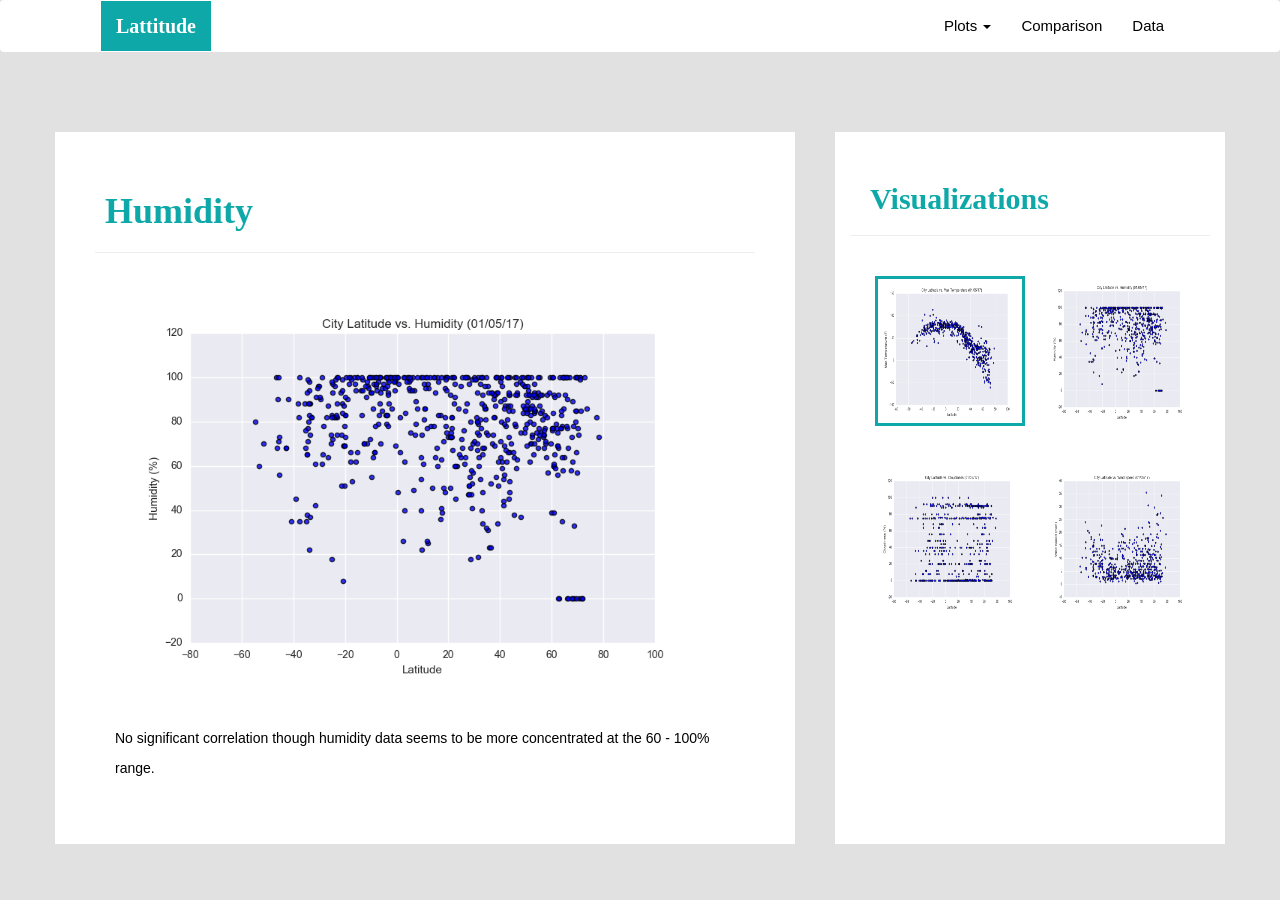
<file: humidity.html>
<!DOCTYPE html>
<html lang="en">
<head>
  <meta charset="UTF-8">
  <meta name="viewport" content="width=device-width, initial-scale=1">
  <title>Bootstrap Visualization Dashboard</title>
  <link rel="stylesheet" href = "https://maxcdn.bootstrapcdn.com/bootstrap/3.3.7/css/bootstrap.min.css">
  <link rel="stylesheet" href = "styles.css">
</head>

<body>
        <nav class="navbar navbar-expand-lg">
                <div class="container-fluid">
                  <div class="navbar-header">
                    <a class="navbar-brand" href="index.html">Lattitude</a>
                  </div>
                    <ul class="nav navbar-nav navbar-right">
                      <li class="dropdown">
                        <a href="#" class="dropdown-toggle" data-toggle="dropdown" role="button" aria-haspopup="true" aria-expanded="false">Plots <span class="caret"></span></a>
                        <ul class="dropdown-menu">
                          <li><a href="maxtemp.html">Max Temperature</a></li>
                          <li><a href="humidity.html">Humidity</a></li>
                          <li><a href="cloudiness.html">Cloudiness</a></li>
                          <li><a href="windspeed.html">Wind Speed</a></li>
                        </ul>
                      </li>
                      <li><a href="comparison.html">Comparison</a></li>
                      <li><a href="data.html">Data</a></li>
                    </ul>
                  </div>
                </div>
        </nav>
    <br>
    <br>
    <br>

    <div class="container">
      <div class="row">
        <div class="col-lg-8 col-sm-12">
          <h1>Humidity</h1>
          <hr>
          <img src="assets/images/Fig2.png" alt="humidity" height="400" width="600" align="center">
          <p> No significant correlation though humidity data seems to be more concentrated at the 60 - 100% range.
          </p>
        </div>
        <div class="col-md-4 col-sm-12">
            <h2>Visualizations</h2>
            <hr>
                    <div class= "col-md-6 col-sm-3">
                        <img class ="boxx" id = "Fig1" src="assets/images/Fig1.png" alt="maxtemp" height="150" width="150"> 
                    </div> 
                    <div class= "col-md-6 col-sm-3">
                        <img id ="Fig2" src="assets/images/Fig2.png" alt="humidity" height="150" width="150">
                    </div> 
                    <div class= "col-md-6 col-sm-3">
                        <img id = "Fig3" src="assets/images/Fig3.png" alt="cloudiness" height="150" width="150">
                    </div> 
                    <div class= "col-md-6 col-sm-3">
                        <img id = "Fig4" src="assets/images/Fig4.png" alt="windspeed" height="150" width="150">
                    </div> 
                </div>
            </div>
        </div>
    </div>
</body>
  <script src="https://cdnjs.cloudflare.com/ajax/libs/jquery/3.3.1/jquery.min.js"></script>
  <script src="https://cdnjs.cloudflare.com/ajax/libs/twitter-bootstrap/3.3.7/js/bootstrap.min.js"></script>
</html>
</file>
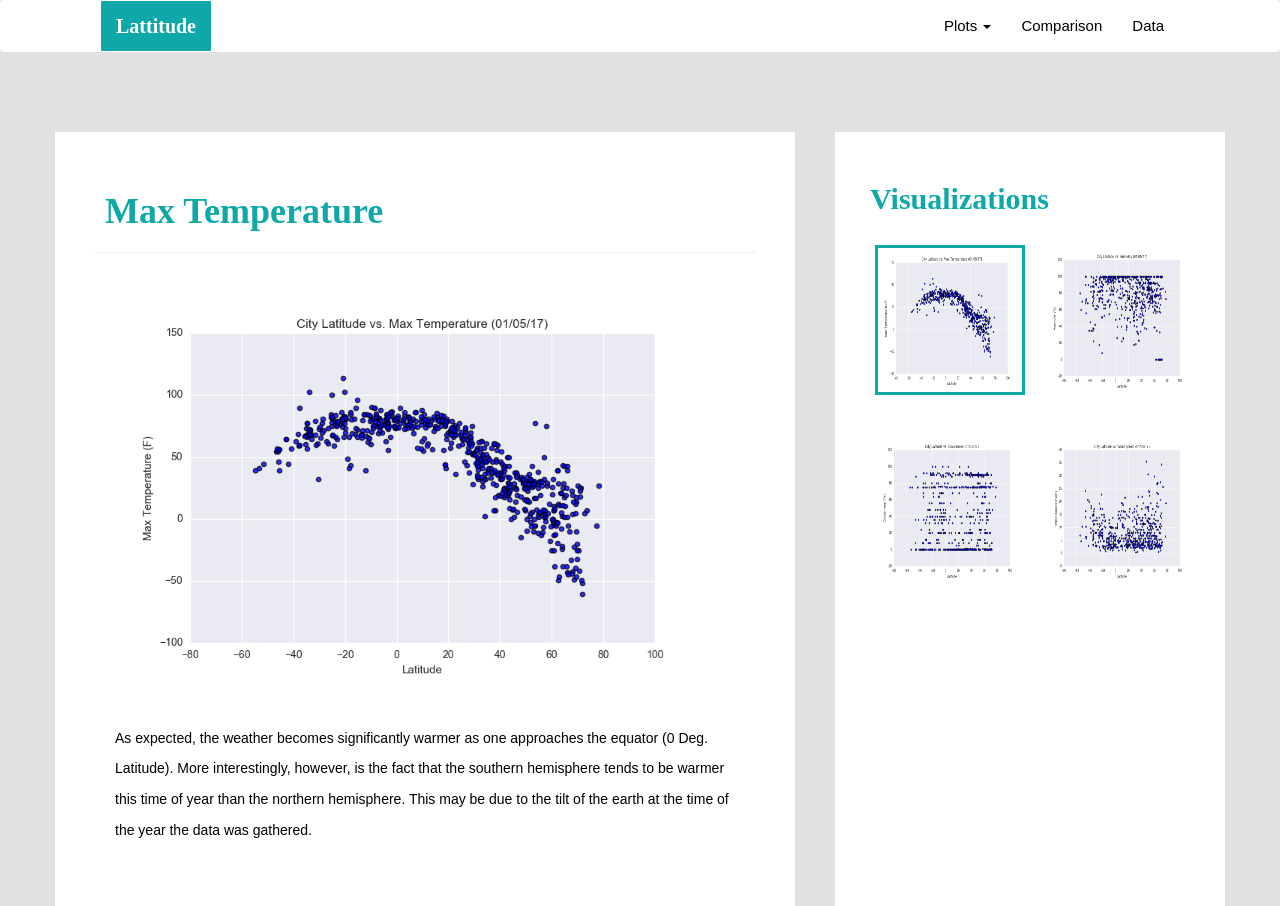
<file: maxtemp.html>
<!DOCTYPE html>
<html lang="en">
<head>
  <meta charset="UTF-8">
  <meta name="viewport" content="width=device-width, initial-scale=1">
  <title>Bootstrap Visualization Dashboard</title>
  <link rel="stylesheet" href = "https://maxcdn.bootstrapcdn.com/bootstrap/3.3.7/css/bootstrap.min.css">
  <link rel="stylesheet" href = "styles.css">
</head>

<body>
        <nav class="navbar navbar-expand-lg">
                <div class="container-fluid">
                  <div class="navbar-header">
                    <a class="navbar-brand" href="index.html">Lattitude</a>
                  </div>
                    <ul class="nav navbar-nav navbar-right">
                      <li class="dropdown">
                        <a href="#" class="dropdown-toggle" data-toggle="dropdown" role="button" aria-haspopup="true" aria-expanded="false">Plots <span class="caret"></span></a>
                        <ul class="dropdown-menu">
                          <li><a href="maxtemp.html">Max Temperature</a></li>
                          <li><a href="humidity.html">Humidity</a></li>
                          <li><a href="cloudiness.html">Cloudiness</a></li>
                          <li><a href="windspeed.html">Wind Speed</a></li>
                        </ul>
                      </li>
                      <li><a href="comparison.html">Comparison</a></li>
                      <li><a href="data.html">Data</a></li>
                    </ul>
                  </div>
                </div>
        </nav>
    <br>
    <br>
    <br>

    <div class="container">
          <div class="row">
            <div class="col-lg-8 col-sm-12">
              <h1>Max Temperature</h1>
              <hr>
                <img src="assets/images/Fig1.png" alt="maxtemp" height="400" width="600" align="center">
                <p>As expected, the weather becomes significantly warmer as one approaches the equator (0 Deg. Latitude). 
                More interestingly, however, is the fact that the southern hemisphere tends to be warmer this time of year
                than the northern hemisphere.  This may be due to the tilt of the earth at the time of the year the data was gathered.
                </p>
            </div>
            <div class="col-md-4 col-sm-12">
                    <h2>Visualizations</h2>
                    <div class= "col-md-6 col-sm-3">
                        <img class ="boxx" id = "Fig1" src="assets/images/Fig1.png" alt="maxtemp" height="150" width="150"> 
                    </div> 
                    <div class= "col-md-6 col-sm-3">
                        <img id ="Fig2" src="assets/images/Fig2.png" alt="humidity" height="150" width="150">
                    </div> 
                    <div class= "col-md-6 col-sm-3">
                        <img id = "Fig3" src="assets/images/Fig3.png" alt="cloudiness" height="150" width="150">
                    </div> 
                    <div class= "col-md-6 col-sm-3">
                        <img id = "Fig4" src="assets/images/Fig4.png" alt="windspeed" height="150" width="150">
                    </div> 
                </div>
            </div>
        </div>
    </div>
</body>
  <script src="https://cdnjs.cloudflare.com/ajax/libs/jquery/3.3.1/jquery.min.js"></script>
  <script src="https://cdnjs.cloudflare.com/ajax/libs/twitter-bootstrap/3.3.7/js/bootstrap.min.js"></script>
</html>
</file>
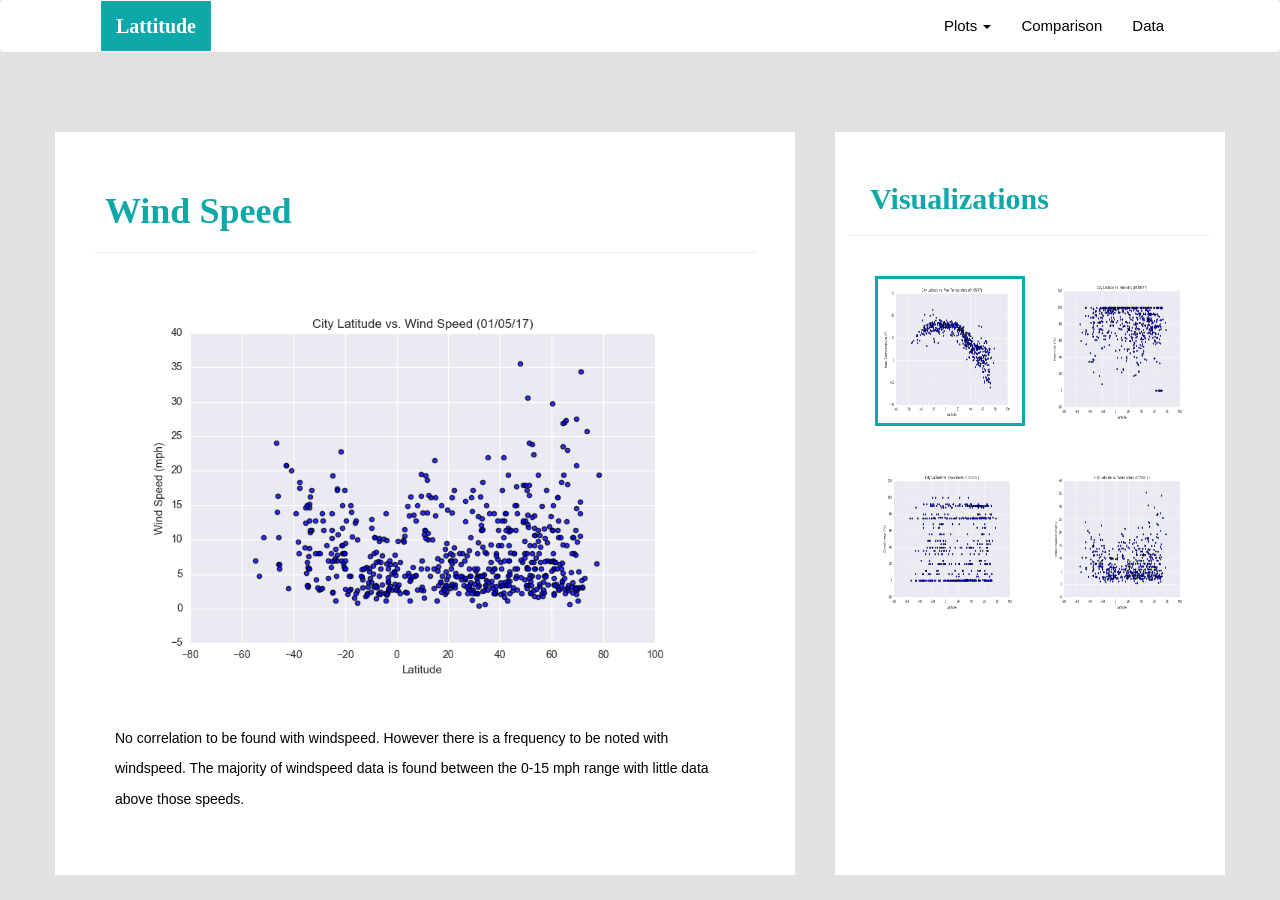
<file: windspeed.html>
<!DOCTYPE html>
<html lang="en">
<head>
  <meta charset="UTF-8">
  <meta name="viewport" content="width=device-width, initial-scale=1">
  <title>Bootstrap Visualization Dashboard</title>
  <link rel="stylesheet" href = "https://maxcdn.bootstrapcdn.com/bootstrap/3.3.7/css/bootstrap.min.css">
  <link rel="stylesheet" href = "styles.css">
</head>

<body>
        <nav class="navbar navbar-expand-lg">
                <div class="container-fluid">
                  <div class="navbar-header">
                    <a class="navbar-brand" href="index.html">Lattitude</a>
                  </div>
                    <ul class="nav navbar-nav navbar-right">
                      <li class="dropdown">
                        <a href="#" class="dropdown-toggle" data-toggle="dropdown" role="button" aria-haspopup="true" aria-expanded="false">Plots <span class="caret"></span></a>
                        <ul class="dropdown-menu">
                          <li><a href="maxtemp.html">Max Temperature</a></li>
                          <li><a href="humidity.html">Humidity</a></li>
                          <li><a href="cloudiness.html">Cloudiness</a></li>
                          <li><a href="windspeed.html">Wind Speed</a></li>
                        </ul>
                      </li>
                      <li><a href="comparison.html">Comparison</a></li>
                      <li><a href="data.html">Data</a></li>
                    </ul>
                  </div>
                </div>
        </nav>
    <br>
    <br>
    <br>

    <div class="container">
        <div class="row">
            <div class="col-lg-8 col-sm-12">
              <h1>Wind Speed</h1>
              <hr>
              <img src="assets/images/Fig4.png" alt="windspeed" height="400" width="600" align="center">
              <p>No correlation to be found with windspeed. However there is a frequency 
                to be noted with windspeed. The majority of windspeed data is found between the 0-15 
                mph range with little data above those speeds.
              </p>
            </div>
            <div class="col-md-4 col-sm-12">
              <h2>Visualizations</h2>
              <hr>
                    <div class= "col-md-6 col-sm-3">
                        <img class ="boxx" id = "Fig1" src="assets/images/Fig1.png" alt="maxtemp" height="150" width="150"> 
                    </div> 
                    <div class= "col-md-6 col-sm-3">
                        <img id ="Fig2" src="assets/images/Fig2.png" alt="humidity" height="150" width="150">
                    </div> 
                    <div class= "col-md-6 col-sm-3">
                        <img id = "Fig3" src="assets/images/Fig3.png" alt="cloudiness" height="150" width="150">
                    </div> 
                    <div class= "col-md-6 col-sm-3">
                        <img id = "Fig4" src="assets/images/Fig4.png" alt="windspeed" height="150" width="150">
                    </div> 
                </div>
            </div>
        </div>
    </div>
</body>
  <script src="https://cdnjs.cloudflare.com/ajax/libs/jquery/3.3.1/jquery.min.js"></script>
  <script src="https://cdnjs.cloudflare.com/ajax/libs/twitter-bootstrap/3.3.7/js/bootstrap.min.js"></script>
</html>
</file>
<file: styles.css>
body {
    background-color:rgb(226, 225, 225)
}
.navbar {
    background: white;
    font-size: 15px;
    padding-left: 100px;
    padding-right: 100px;
}

.navbar-brand {
    font-size: 20px;
    font-family: 'Times New Roman', Times, serif;
    font-weight: bold;
    color: rgb(255, 255, 255);
    background: rgb(15, 168, 168);
}
.navbar li a {
    display: block;
    color: rgb(0, 0, 0);
}

.container {
    display: block;
    background-color: white;
}

.container h1 {
    color:  rgb(15, 168, 168);
    font-family: 'Times New Roman', Times, serif;
    font-weight: bold;
    margin-left: 10px;
}

.container h2 {
    color:  rgb(15, 168, 168);
    padding-top: 30px;
    padding-left: 20px;
    font-family: 'Times New Roman', Times, serif;
    font-weight: bold;
}

.container h3 {
    color:  rgb(15, 168, 168);
    text-align: center;
    font-family: 'Times New Roman', Times, serif;
    font-weight: bold;
}
.container img {
    display: inline;
    margin: 20px 20px;
}
.container p {
    display: block;
    padding: 10px;
    line-height: 2.2;
    padding-left: 20px;
    padding-right: 20px;
    color: rgb(0, 0, 0);
}

.col-lg-8 {
    border-right: solid rgb(226, 225, 225);
    border-right-width: 40px;
    padding: 40px;
}

.col-md-6 {
    margin-left: -10px;
}

#maintable {  
    width: 100%;
    border-collapse: collapse; 
    border-spacing: 40px;
    padding: 50px;
}

.boxx {
    border: solid rgb(15, 168, 168);

}

@media (max-width: 750px)
{
    .col-lg-8 {
        border-bottom: solid rgb(226, 225, 225);
        border-bottom-width: 40px;
        border-right: 20px;
    }
}
</file>
